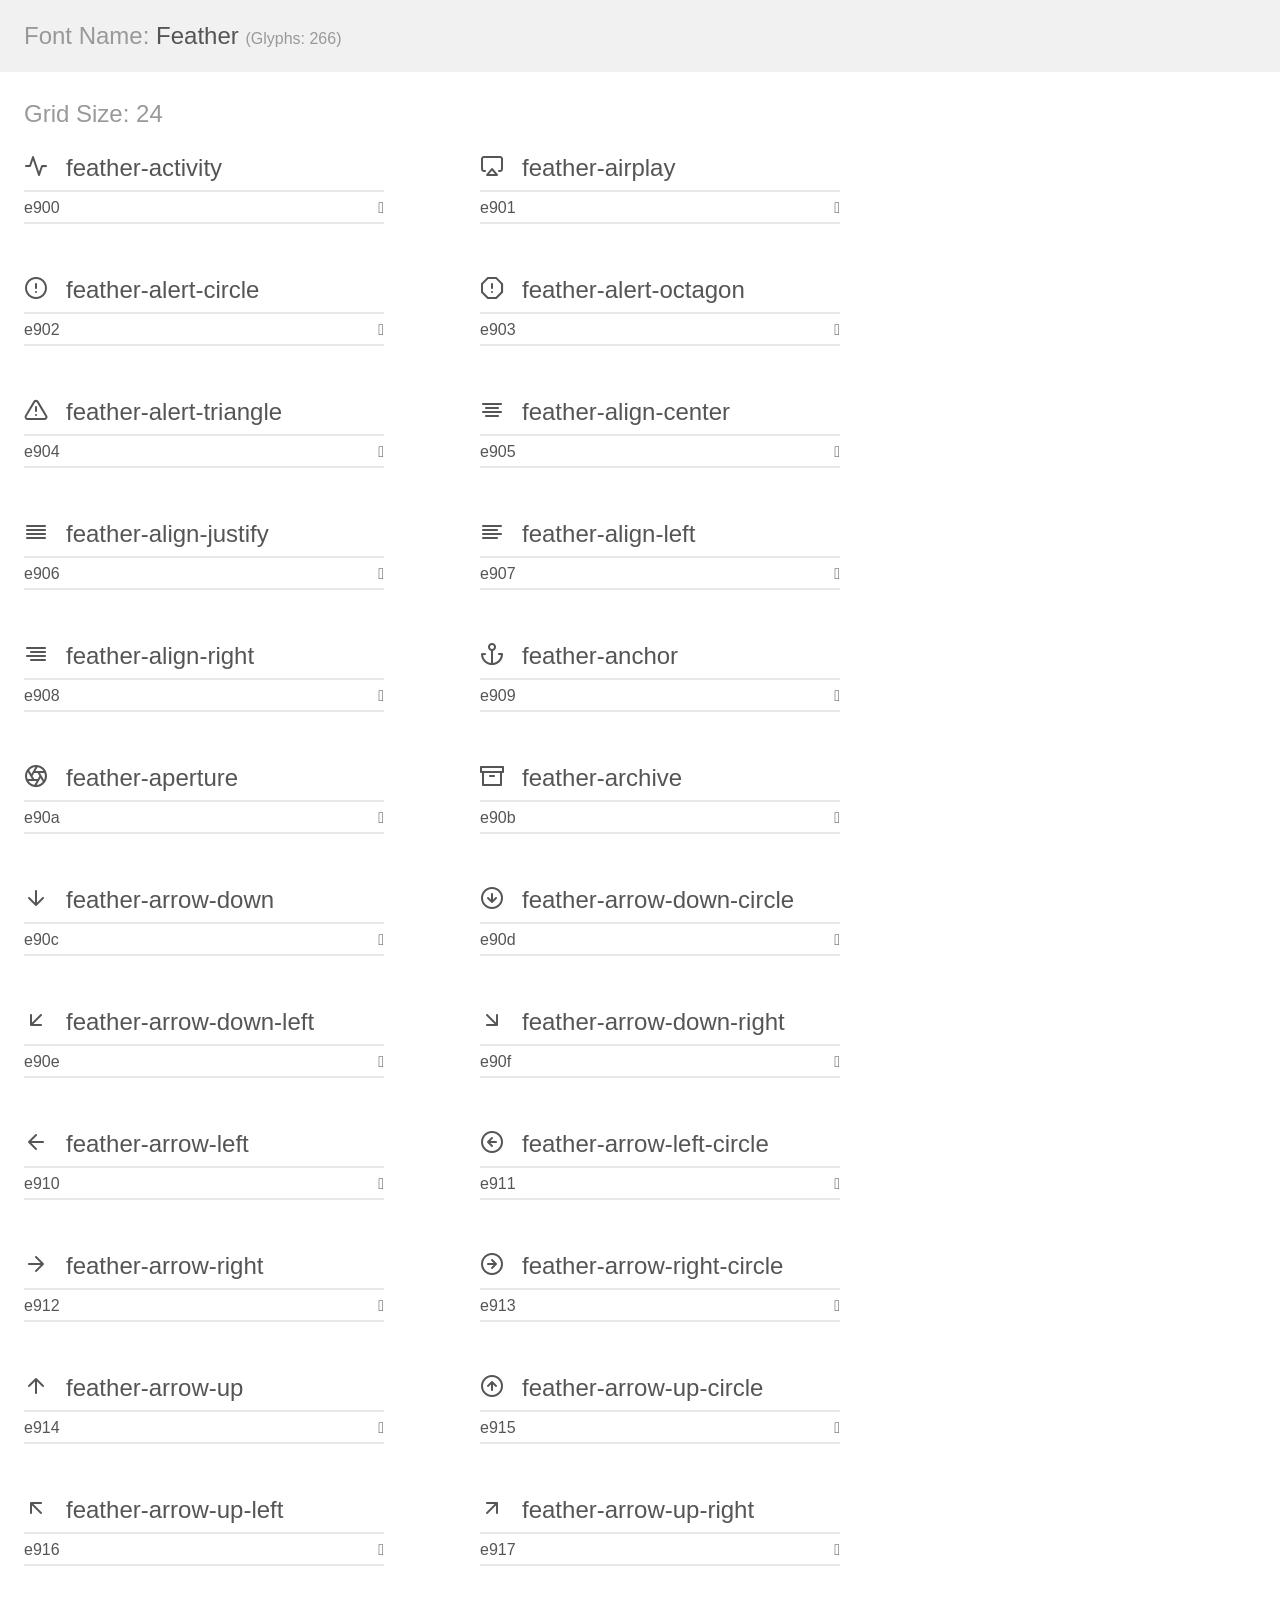
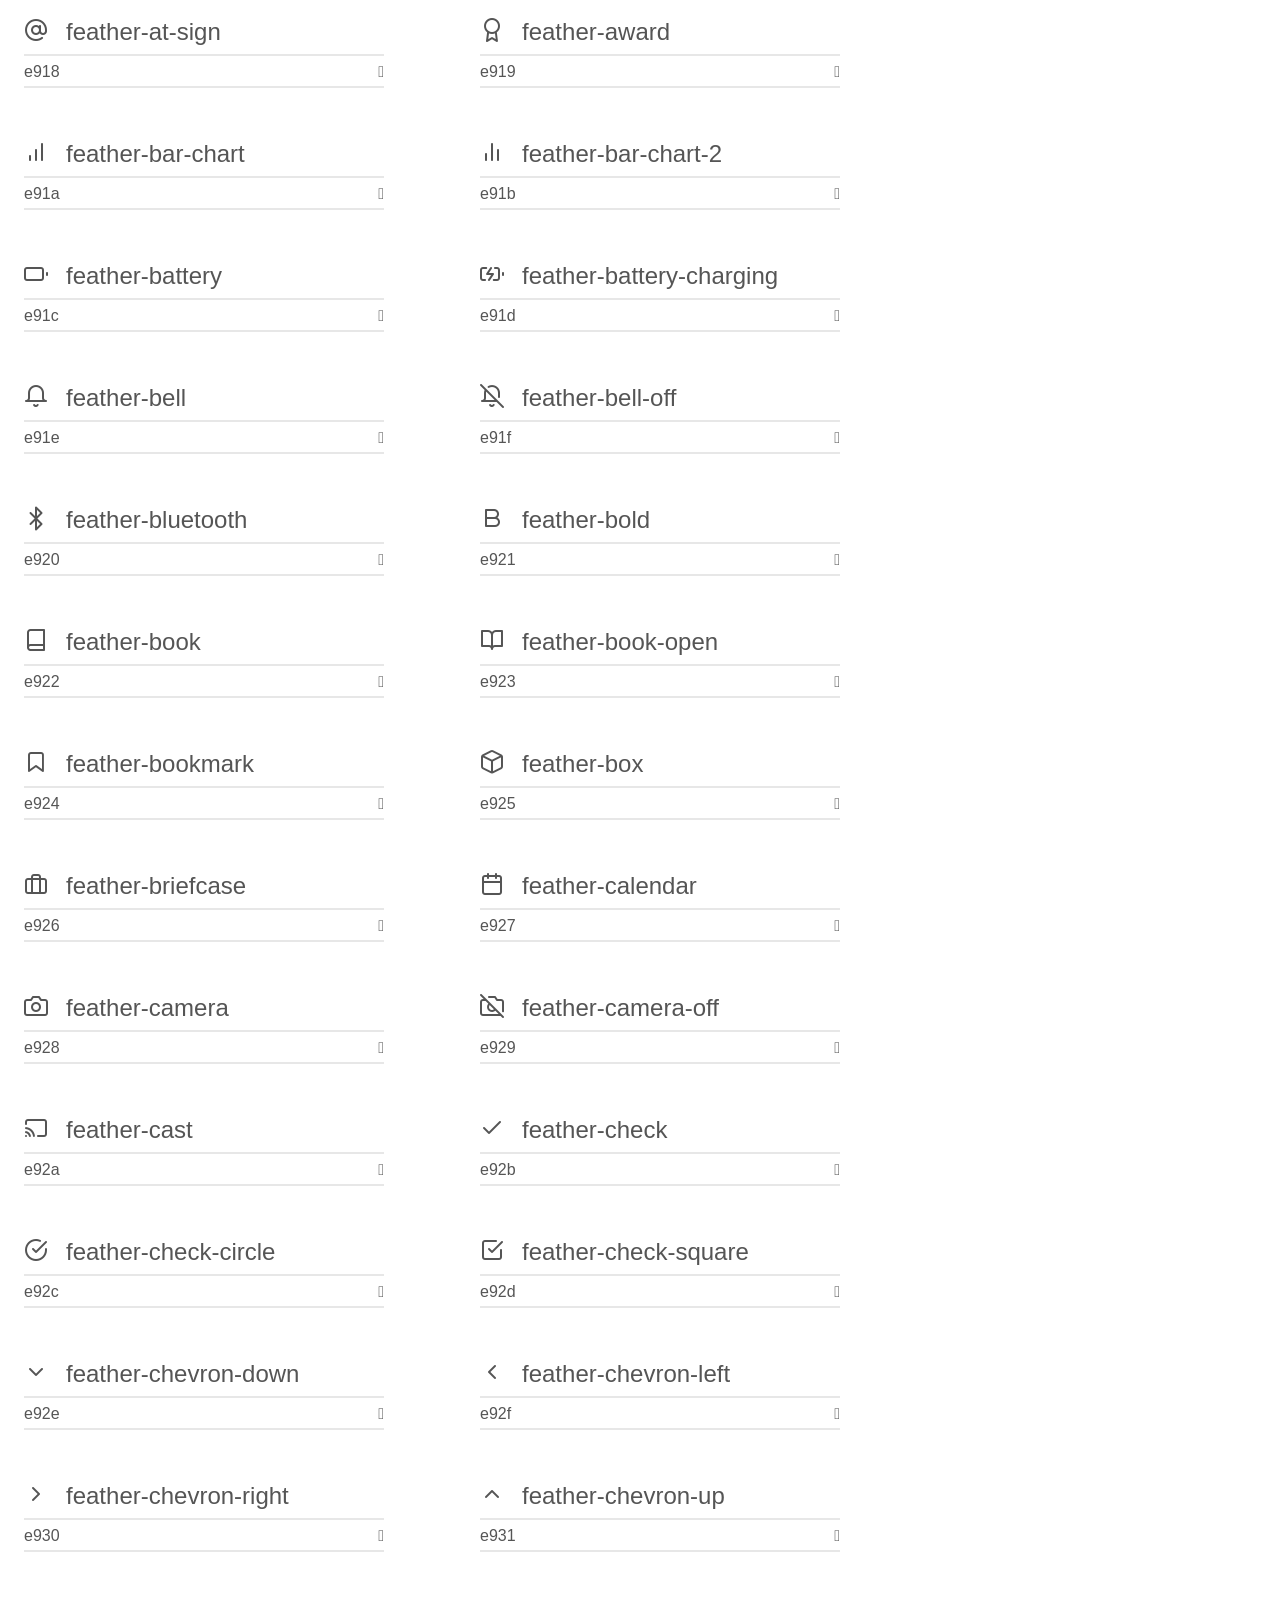
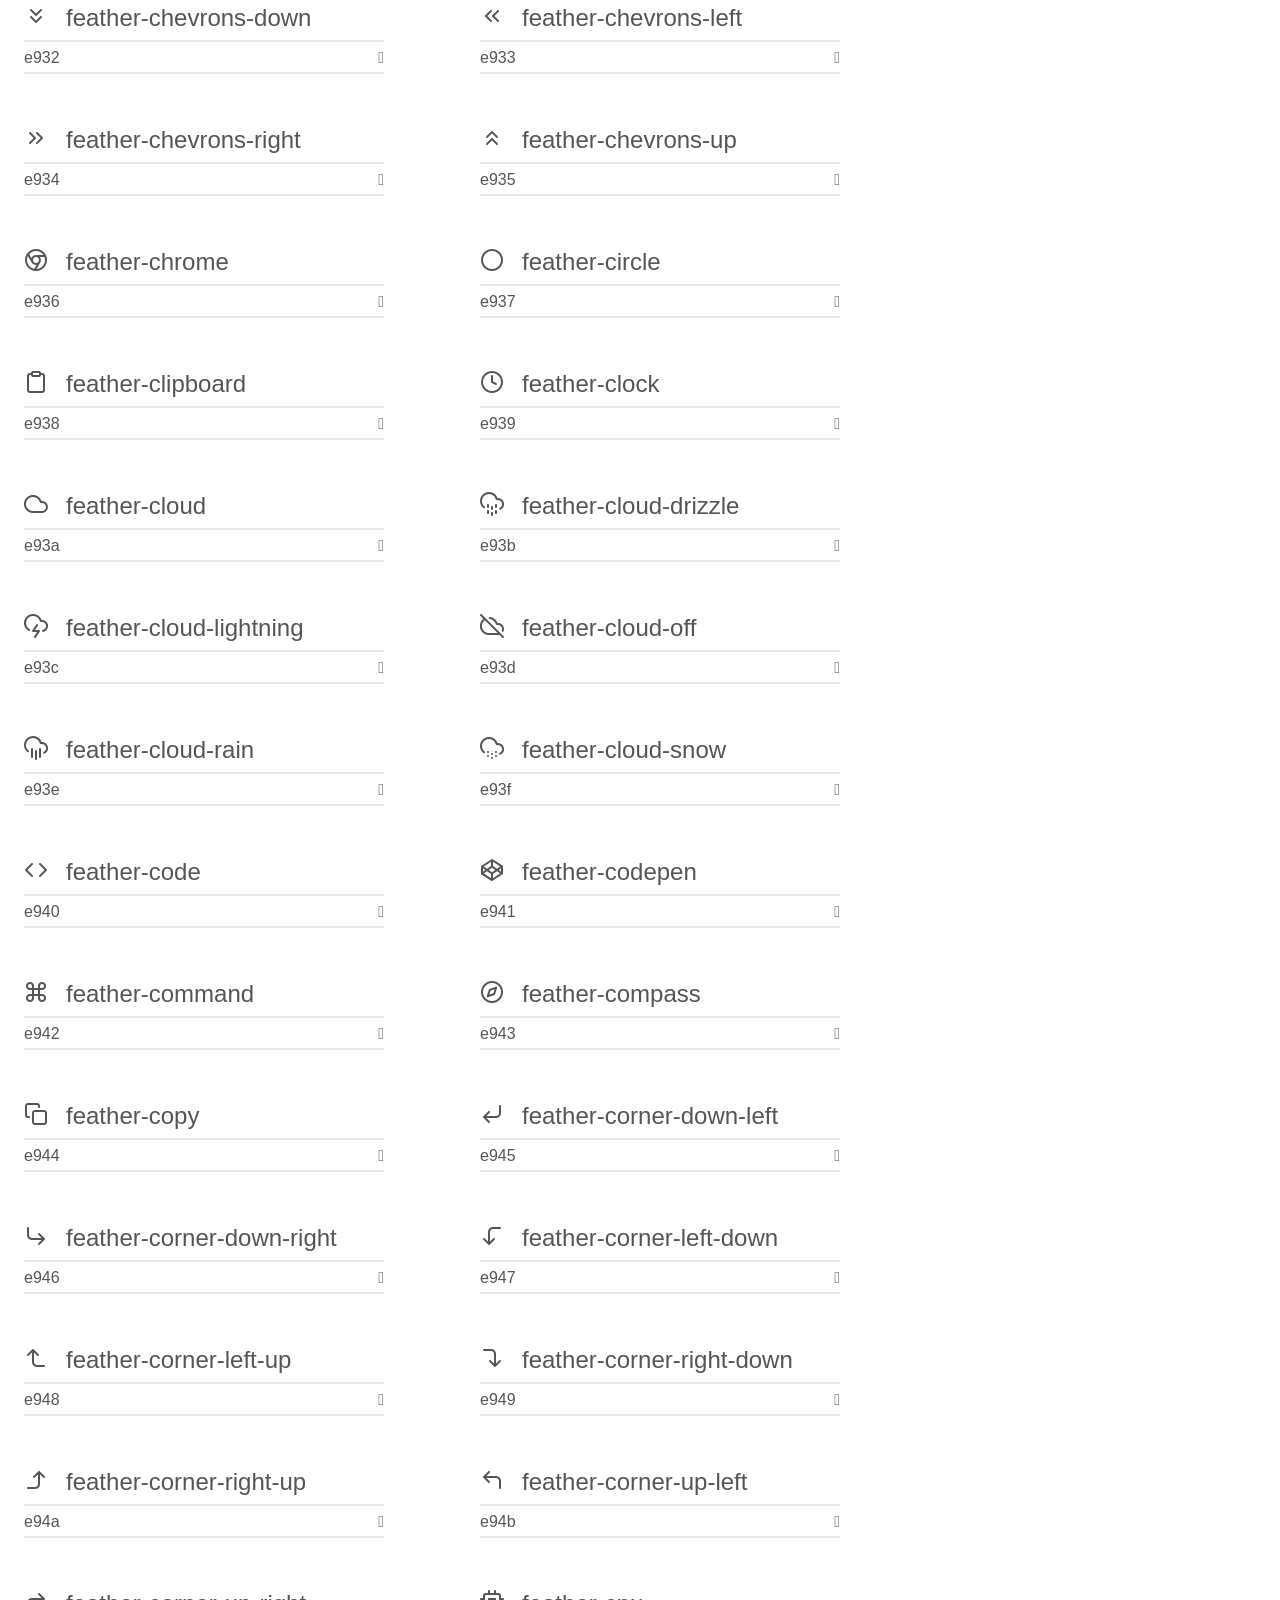
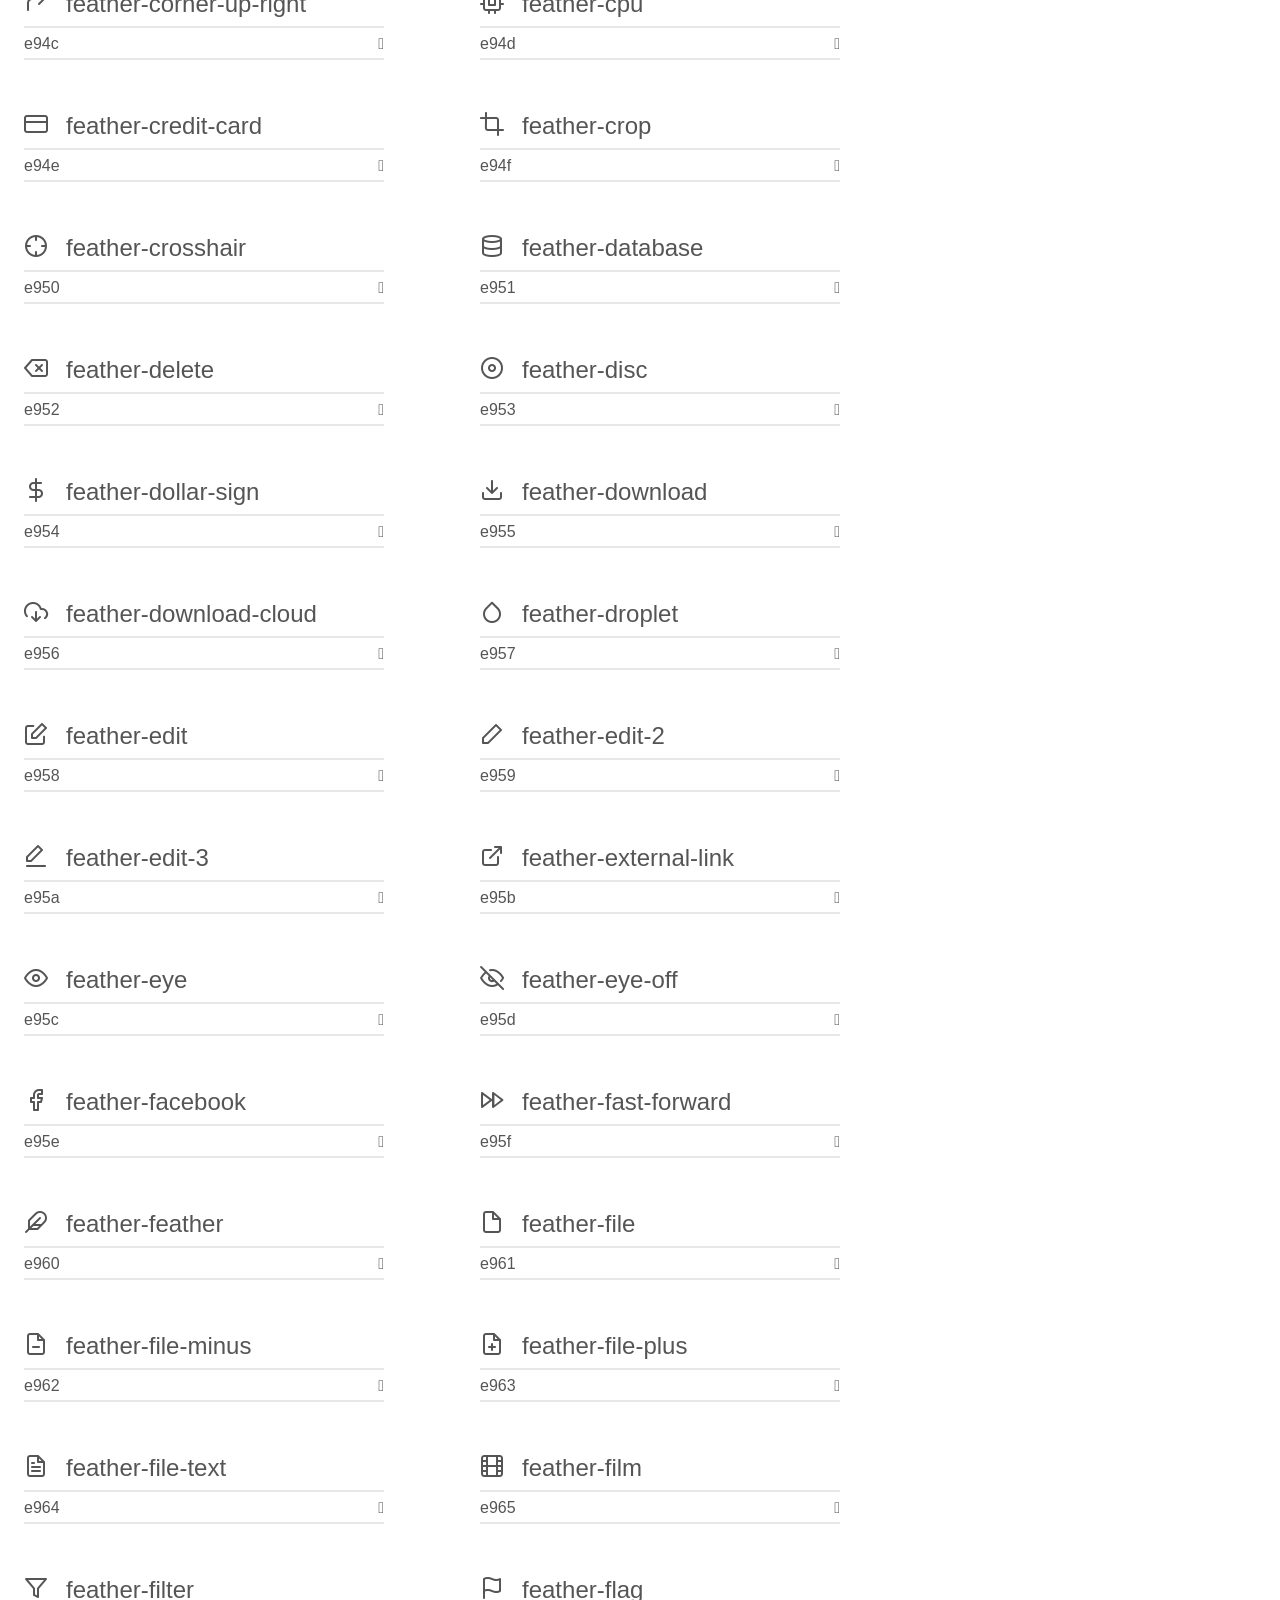
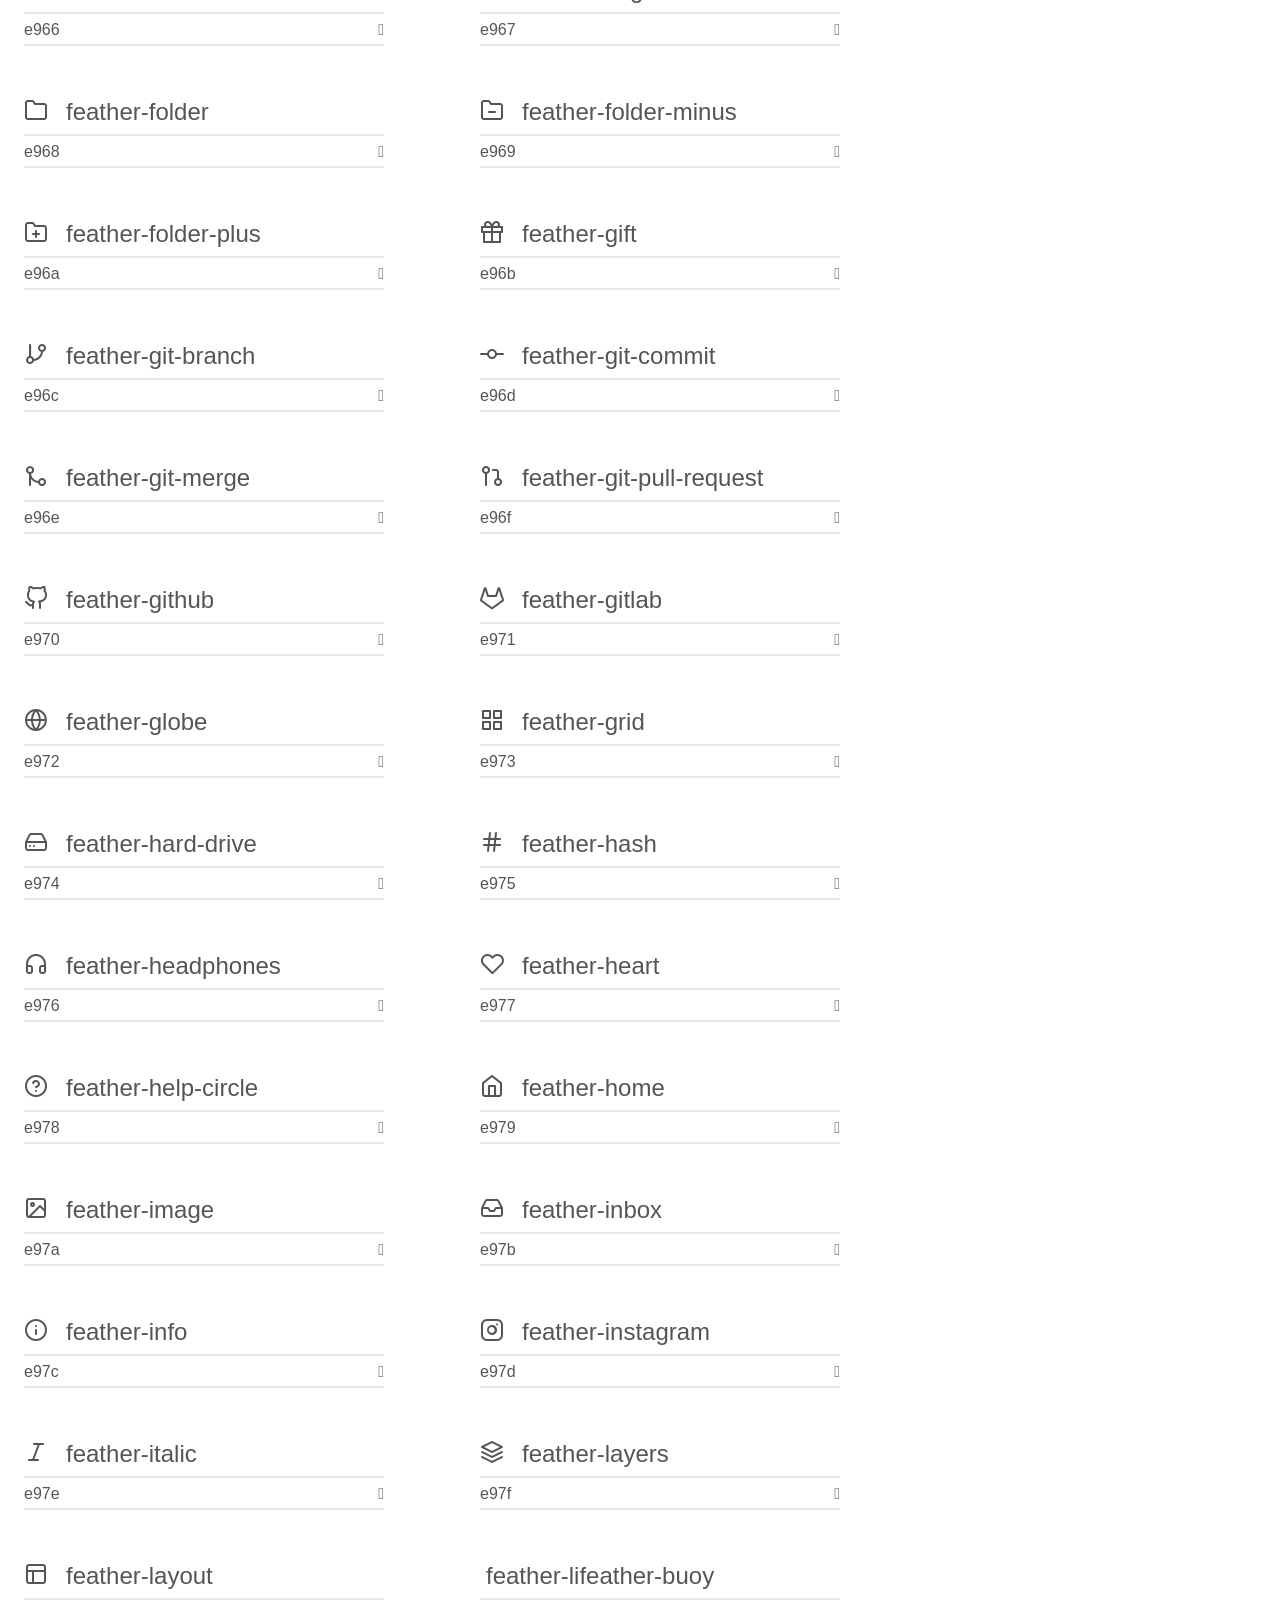
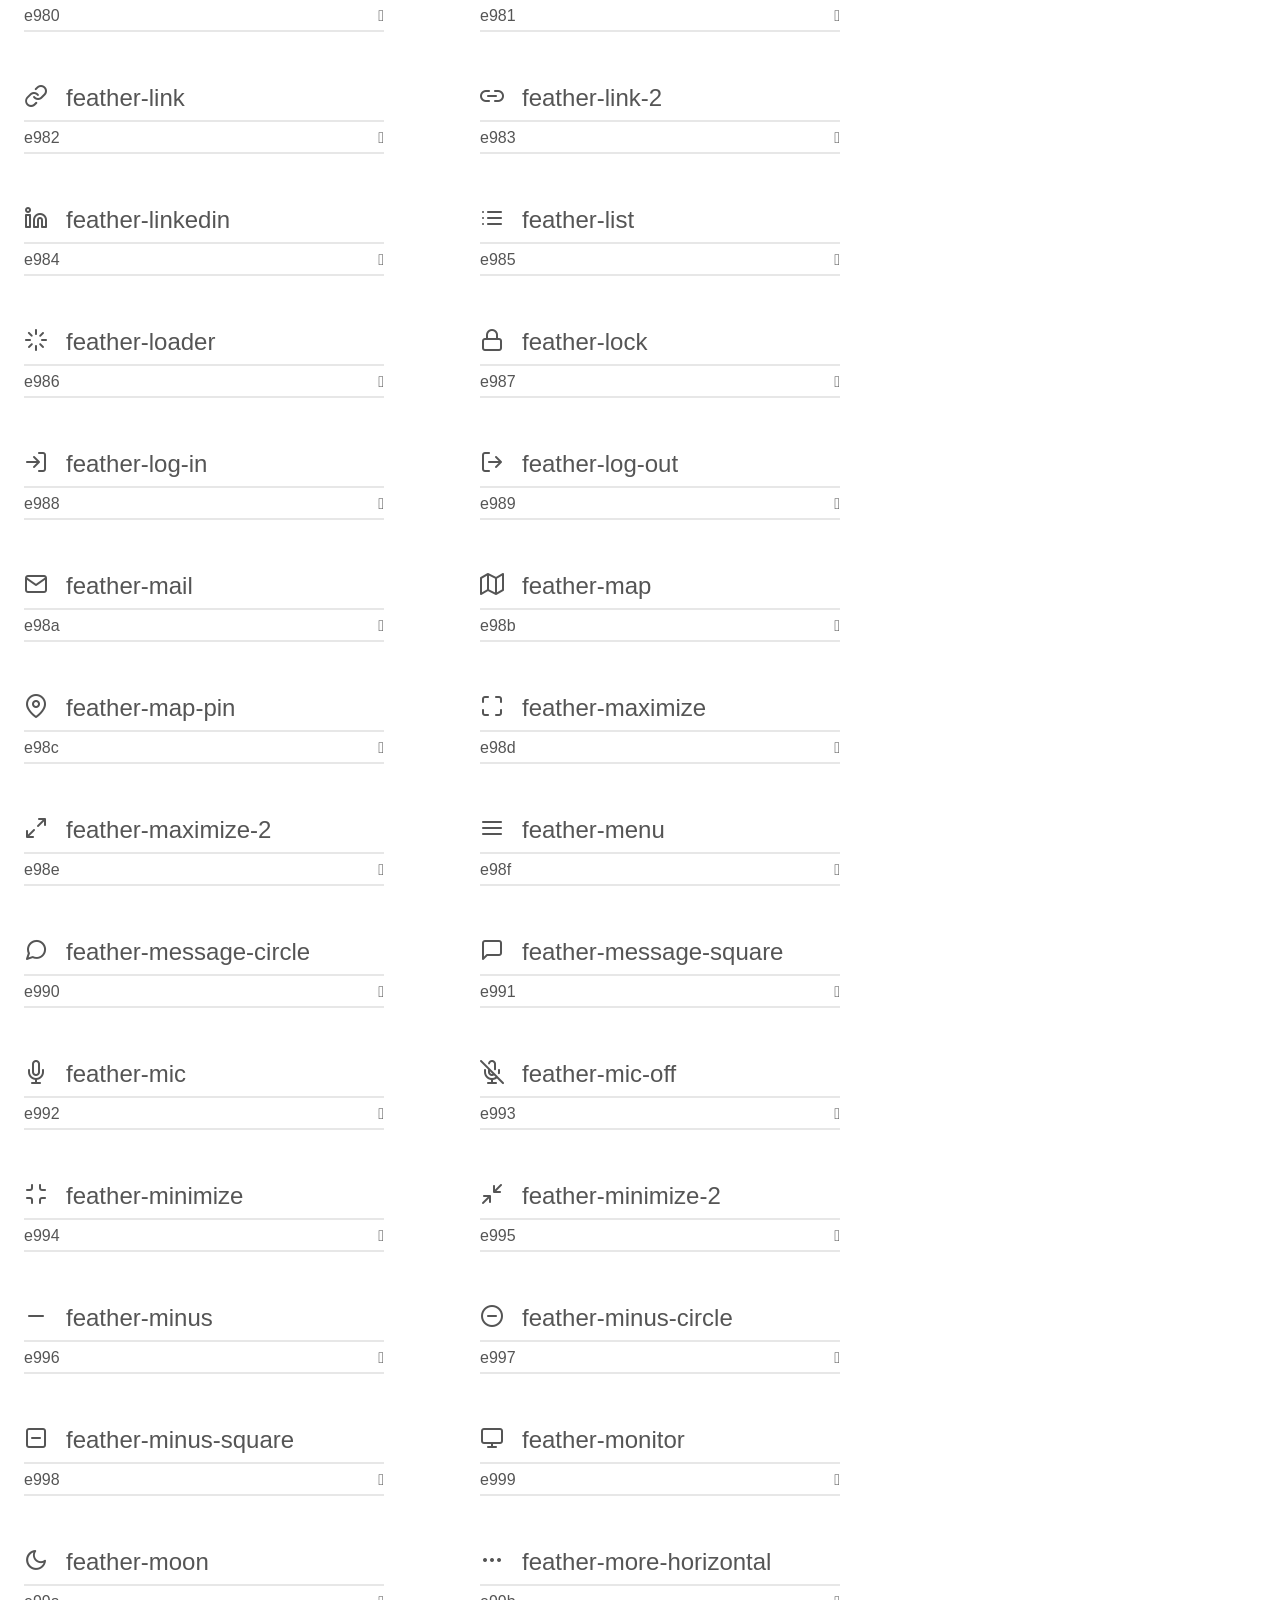
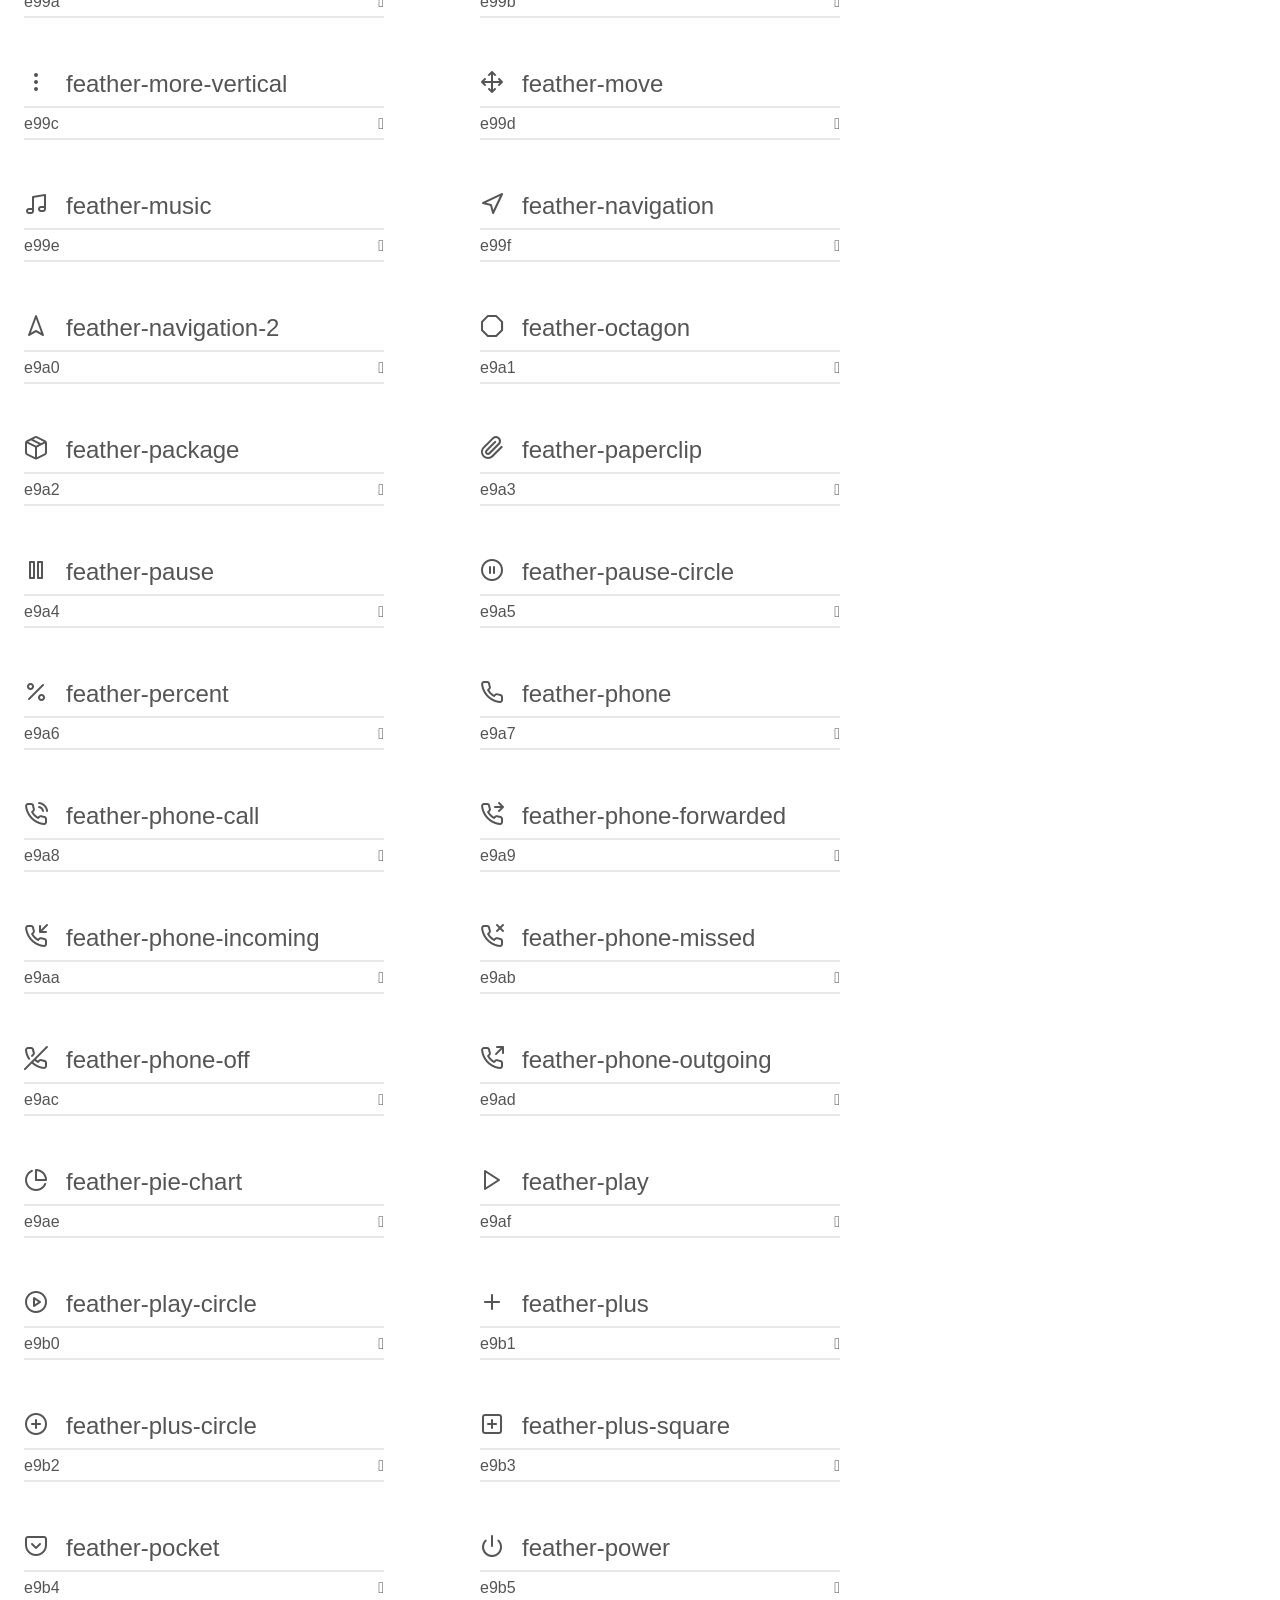
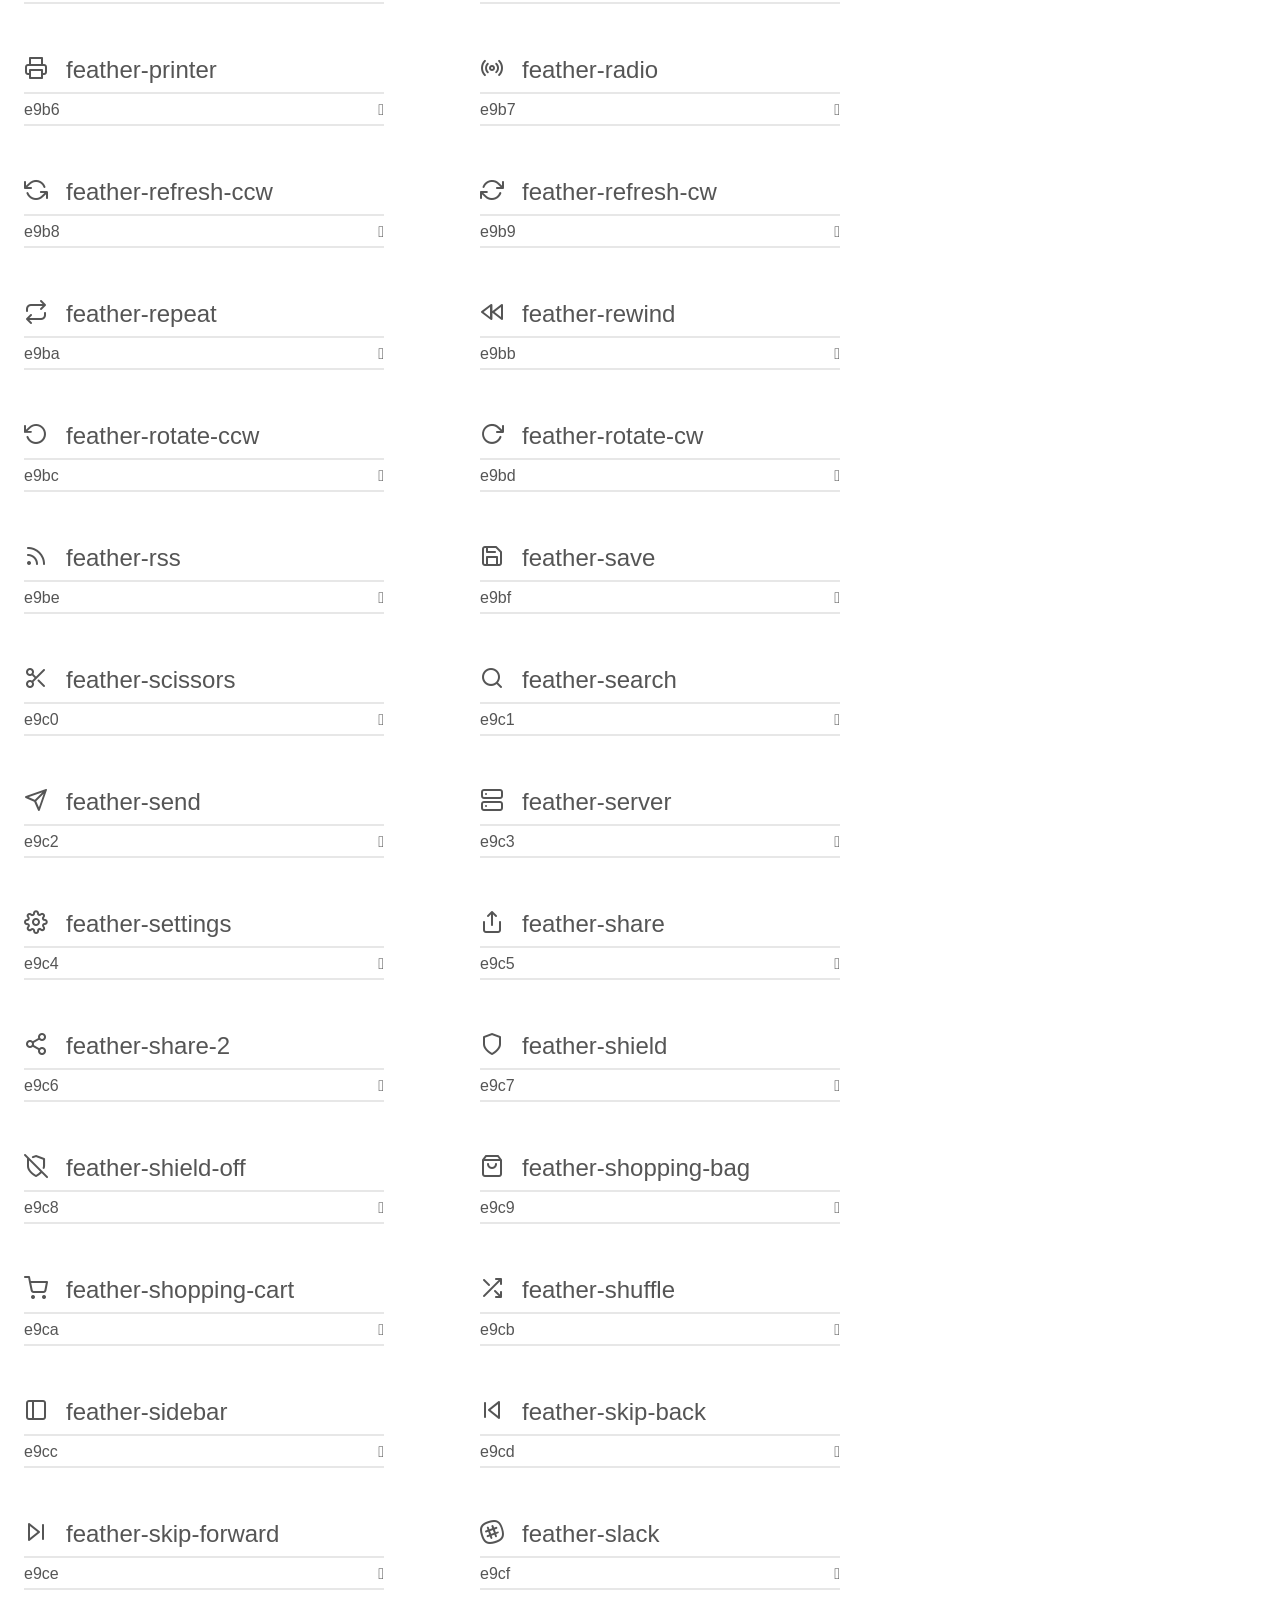
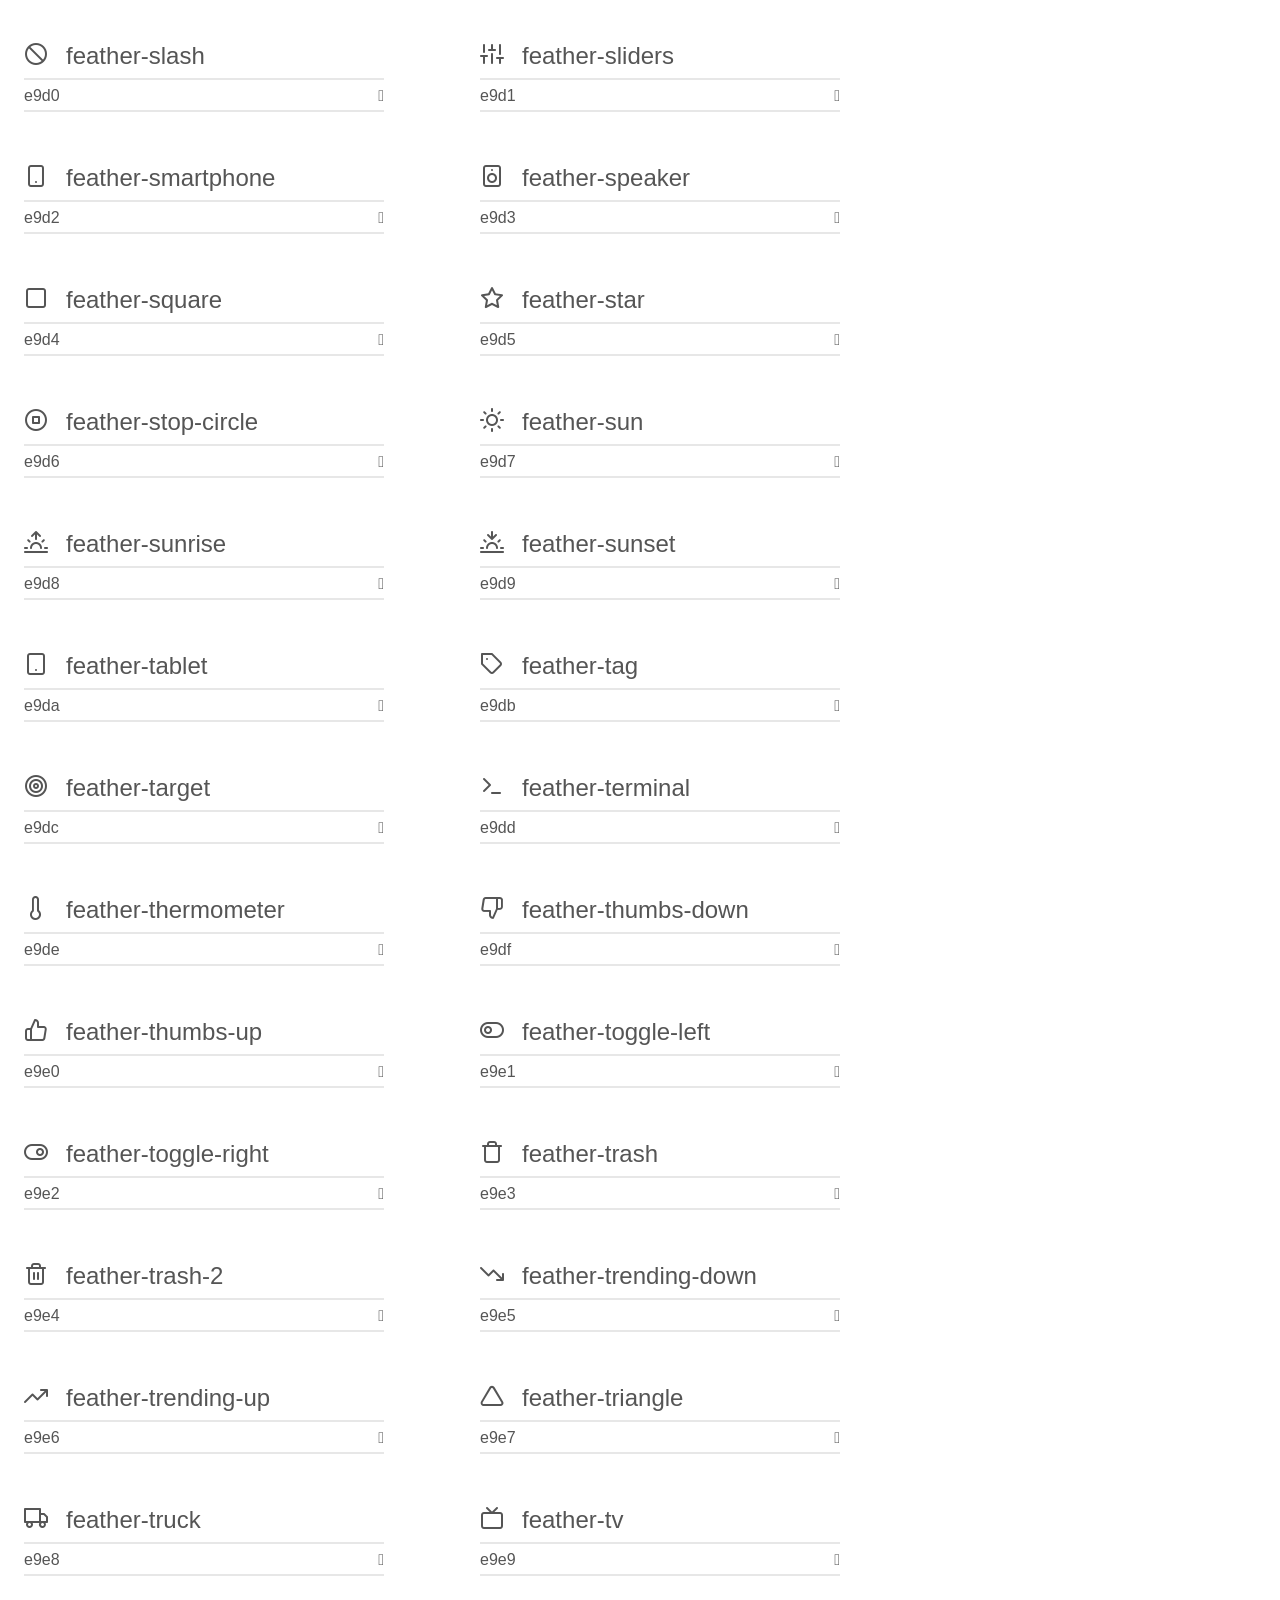
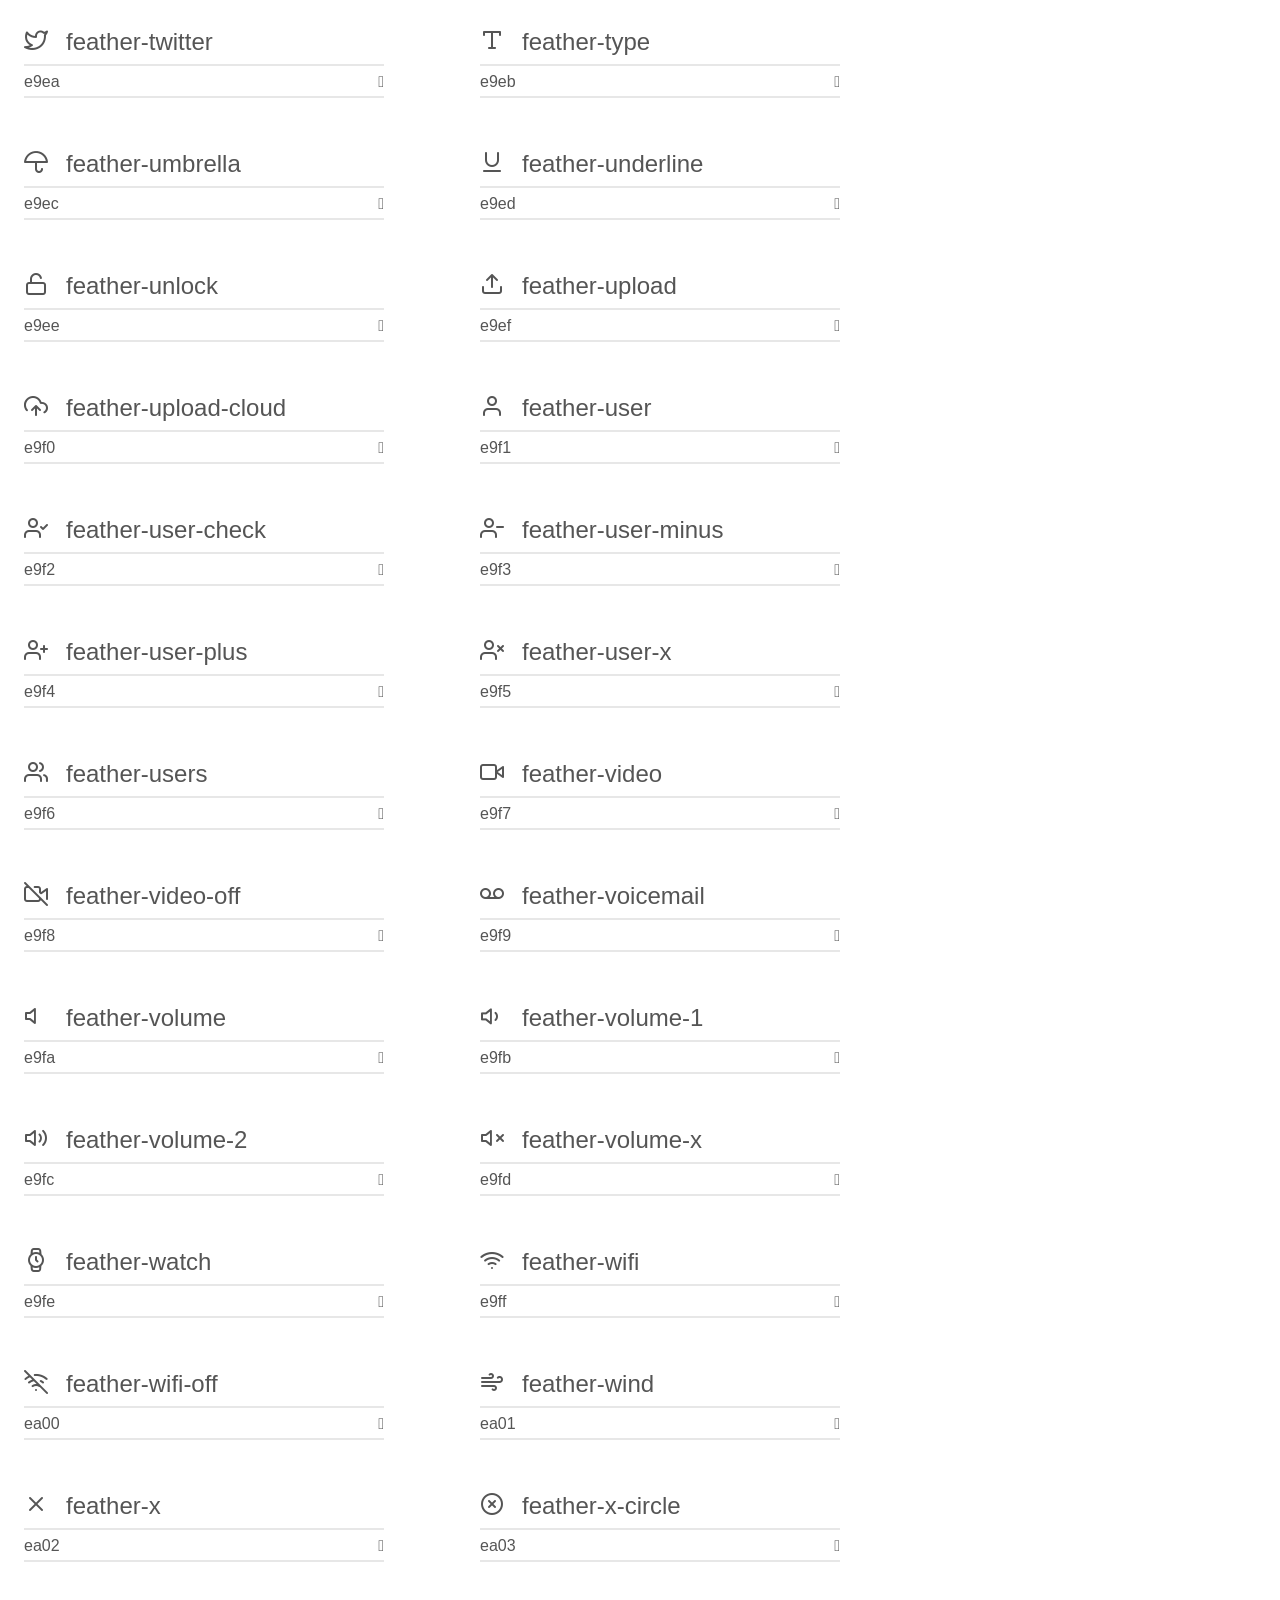
<file: vendor/feather-icons-web/index.html>
<!doctype html>
<html>
<head>
    <meta charset="utf-8">
    <title>IcoMoon Demo</title>
    <meta name="description" content="An Icon Font Generated By IcoMoon.io">
    <meta name="viewport" content="width=device-width, initial-scale=1">
    <link rel="stylesheet" href="demo.css">
    <link rel="stylesheet" href="feather.css"></head>
<body>
    <div class="bgc1 clearfix">
        <h1 class="mhmm mvm"><span class="fgc1">Font Name:</span> Feather <small class="fgc1">(Glyphs:&nbsp;266)</small></h1>
    </div>
    <div class="clearfix mhl ptl">
        <h1 class="mvm mtn fgc1">Grid Size: 24</h1>
        <div class="glyph fs1">
            <div class="clearfix bshadow0 pbs">
                <span class="feather-activity">

                </span>
                <span class="mls"> feather-activity</span>
            </div>
            <fieldset class="fs0 size1of1 clearfix hidden-false">
                <input type="text" readonly value="e900" class="unit size1of2" />
                <input type="text" maxlength="1" readonly value="&#xe900;" class="unitRight size1of2 talign-right" />
            </fieldset>
            <div class="fs0 bshadow0 clearfix hidden-true">
                <span class="unit pvs fgc1">liga: </span>
                <input type="text" readonly value="" class="liga unitRight" />
            </div>
        </div>
        <div class="glyph fs1">
            <div class="clearfix bshadow0 pbs">
                <span class="feather-airplay">

                </span>
                <span class="mls"> feather-airplay</span>
            </div>
            <fieldset class="fs0 size1of1 clearfix hidden-false">
                <input type="text" readonly value="e901" class="unit size1of2" />
                <input type="text" maxlength="1" readonly value="&#xe901;" class="unitRight size1of2 talign-right" />
            </fieldset>
            <div class="fs0 bshadow0 clearfix hidden-true">
                <span class="unit pvs fgc1">liga: </span>
                <input type="text" readonly value="" class="liga unitRight" />
            </div>
        </div>
        <div class="glyph fs1">
            <div class="clearfix bshadow0 pbs">
                <span class="feather-alert-circle">

                </span>
                <span class="mls"> feather-alert-circle</span>
            </div>
            <fieldset class="fs0 size1of1 clearfix hidden-false">
                <input type="text" readonly value="e902" class="unit size1of2" />
                <input type="text" maxlength="1" readonly value="&#xe902;" class="unitRight size1of2 talign-right" />
            </fieldset>
            <div class="fs0 bshadow0 clearfix hidden-true">
                <span class="unit pvs fgc1">liga: </span>
                <input type="text" readonly value="" class="liga unitRight" />
            </div>
        </div>
        <div class="glyph fs1">
            <div class="clearfix bshadow0 pbs">
                <span class="feather-alert-octagon">

                </span>
                <span class="mls"> feather-alert-octagon</span>
            </div>
            <fieldset class="fs0 size1of1 clearfix hidden-false">
                <input type="text" readonly value="e903" class="unit size1of2" />
                <input type="text" maxlength="1" readonly value="&#xe903;" class="unitRight size1of2 talign-right" />
            </fieldset>
            <div class="fs0 bshadow0 clearfix hidden-true">
                <span class="unit pvs fgc1">liga: </span>
                <input type="text" readonly value="" class="liga unitRight" />
            </div>
        </div>
        <div class="glyph fs1">
            <div class="clearfix bshadow0 pbs">
                <span class="feather-alert-triangle">

                </span>
                <span class="mls"> feather-alert-triangle</span>
            </div>
            <fieldset class="fs0 size1of1 clearfix hidden-false">
                <input type="text" readonly value="e904" class="unit size1of2" />
                <input type="text" maxlength="1" readonly value="&#xe904;" class="unitRight size1of2 talign-right" />
            </fieldset>
            <div class="fs0 bshadow0 clearfix hidden-true">
                <span class="unit pvs fgc1">liga: </span>
                <input type="text" readonly value="" class="liga unitRight" />
            </div>
        </div>
        <div class="glyph fs1">
            <div class="clearfix bshadow0 pbs">
                <span class="feather-align-center">

                </span>
                <span class="mls"> feather-align-center</span>
            </div>
            <fieldset class="fs0 size1of1 clearfix hidden-false">
                <input type="text" readonly value="e905" class="unit size1of2" />
                <input type="text" maxlength="1" readonly value="&#xe905;" class="unitRight size1of2 talign-right" />
            </fieldset>
            <div class="fs0 bshadow0 clearfix hidden-true">
                <span class="unit pvs fgc1">liga: </span>
                <input type="text" readonly value="" class="liga unitRight" />
            </div>
        </div>
        <div class="glyph fs1">
            <div class="clearfix bshadow0 pbs">
                <span class="feather-align-justify">

                </span>
                <span class="mls"> feather-align-justify</span>
            </div>
            <fieldset class="fs0 size1of1 clearfix hidden-false">
                <input type="text" readonly value="e906" class="unit size1of2" />
                <input type="text" maxlength="1" readonly value="&#xe906;" class="unitRight size1of2 talign-right" />
            </fieldset>
            <div class="fs0 bshadow0 clearfix hidden-true">
                <span class="unit pvs fgc1">liga: </span>
                <input type="text" readonly value="" class="liga unitRight" />
            </div>
        </div>
        <div class="glyph fs1">
            <div class="clearfix bshadow0 pbs">
                <span class="feather-align-left">

                </span>
                <span class="mls"> feather-align-left</span>
            </div>
            <fieldset class="fs0 size1of1 clearfix hidden-false">
                <input type="text" readonly value="e907" class="unit size1of2" />
                <input type="text" maxlength="1" readonly value="&#xe907;" class="unitRight size1of2 talign-right" />
            </fieldset>
            <div class="fs0 bshadow0 clearfix hidden-true">
                <span class="unit pvs fgc1">liga: </span>
                <input type="text" readonly value="" class="liga unitRight" />
            </div>
        </div>
        <div class="glyph fs1">
            <div class="clearfix bshadow0 pbs">
                <span class="feather-align-right">

                </span>
                <span class="mls"> feather-align-right</span>
            </div>
            <fieldset class="fs0 size1of1 clearfix hidden-false">
                <input type="text" readonly value="e908" class="unit size1of2" />
                <input type="text" maxlength="1" readonly value="&#xe908;" class="unitRight size1of2 talign-right" />
            </fieldset>
            <div class="fs0 bshadow0 clearfix hidden-true">
                <span class="unit pvs fgc1">liga: </span>
                <input type="text" readonly value="" class="liga unitRight" />
            </div>
        </div>
        <div class="glyph fs1">
            <div class="clearfix bshadow0 pbs">
                <span class="feather-anchor">

                </span>
                <span class="mls"> feather-anchor</span>
            </div>
            <fieldset class="fs0 size1of1 clearfix hidden-false">
                <input type="text" readonly value="e909" class="unit size1of2" />
                <input type="text" maxlength="1" readonly value="&#xe909;" class="unitRight size1of2 talign-right" />
            </fieldset>
            <div class="fs0 bshadow0 clearfix hidden-true">
                <span class="unit pvs fgc1">liga: </span>
                <input type="text" readonly value="" class="liga unitRight" />
            </div>
        </div>
        <div class="glyph fs1">
            <div class="clearfix bshadow0 pbs">
                <span class="feather-aperture">

                </span>
                <span class="mls"> feather-aperture</span>
            </div>
            <fieldset class="fs0 size1of1 clearfix hidden-false">
                <input type="text" readonly value="e90a" class="unit size1of2" />
                <input type="text" maxlength="1" readonly value="&#xe90a;" class="unitRight size1of2 talign-right" />
            </fieldset>
            <div class="fs0 bshadow0 clearfix hidden-true">
                <span class="unit pvs fgc1">liga: </span>
                <input type="text" readonly value="" class="liga unitRight" />
            </div>
        </div>
        <div class="glyph fs1">
            <div class="clearfix bshadow0 pbs">
                <span class="feather-archive">

                </span>
                <span class="mls"> feather-archive</span>
            </div>
            <fieldset class="fs0 size1of1 clearfix hidden-false">
                <input type="text" readonly value="e90b" class="unit size1of2" />
                <input type="text" maxlength="1" readonly value="&#xe90b;" class="unitRight size1of2 talign-right" />
            </fieldset>
            <div class="fs0 bshadow0 clearfix hidden-true">
                <span class="unit pvs fgc1">liga: </span>
                <input type="text" readonly value="" class="liga unitRight" />
            </div>
        </div>
        <div class="glyph fs1">
            <div class="clearfix bshadow0 pbs">
                <span class="feather-arrow-down">

                </span>
                <span class="mls"> feather-arrow-down</span>
            </div>
            <fieldset class="fs0 size1of1 clearfix hidden-false">
                <input type="text" readonly value="e90c" class="unit size1of2" />
                <input type="text" maxlength="1" readonly value="&#xe90c;" class="unitRight size1of2 talign-right" />
            </fieldset>
            <div class="fs0 bshadow0 clearfix hidden-true">
                <span class="unit pvs fgc1">liga: </span>
                <input type="text" readonly value="" class="liga unitRight" />
            </div>
        </div>
        <div class="glyph fs1">
            <div class="clearfix bshadow0 pbs">
                <span class="feather-arrow-down-circle">

                </span>
                <span class="mls"> feather-arrow-down-circle</span>
            </div>
            <fieldset class="fs0 size1of1 clearfix hidden-false">
                <input type="text" readonly value="e90d" class="unit size1of2" />
                <input type="text" maxlength="1" readonly value="&#xe90d;" class="unitRight size1of2 talign-right" />
            </fieldset>
            <div class="fs0 bshadow0 clearfix hidden-true">
                <span class="unit pvs fgc1">liga: </span>
                <input type="text" readonly value="" class="liga unitRight" />
            </div>
        </div>
        <div class="glyph fs1">
            <div class="clearfix bshadow0 pbs">
                <span class="feather-arrow-down-left">

                </span>
                <span class="mls"> feather-arrow-down-left</span>
            </div>
            <fieldset class="fs0 size1of1 clearfix hidden-false">
                <input type="text" readonly value="e90e" class="unit size1of2" />
                <input type="text" maxlength="1" readonly value="&#xe90e;" class="unitRight size1of2 talign-right" />
            </fieldset>
            <div class="fs0 bshadow0 clearfix hidden-true">
                <span class="unit pvs fgc1">liga: </span>
                <input type="text" readonly value="" class="liga unitRight" />
            </div>
        </div>
        <div class="glyph fs1">
            <div class="clearfix bshadow0 pbs">
                <span class="feather-arrow-down-right">

                </span>
                <span class="mls"> feather-arrow-down-right</span>
            </div>
            <fieldset class="fs0 size1of1 clearfix hidden-false">
                <input type="text" readonly value="e90f" class="unit size1of2" />
                <input type="text" maxlength="1" readonly value="&#xe90f;" class="unitRight size1of2 talign-right" />
            </fieldset>
            <div class="fs0 bshadow0 clearfix hidden-true">
                <span class="unit pvs fgc1">liga: </span>
                <input type="text" readonly value="" class="liga unitRight" />
            </div>
        </div>
        <div class="glyph fs1">
            <div class="clearfix bshadow0 pbs">
                <span class="feather-arrow-left">

                </span>
                <span class="mls"> feather-arrow-left</span>
            </div>
            <fieldset class="fs0 size1of1 clearfix hidden-false">
                <input type="text" readonly value="e910" class="unit size1of2" />
                <input type="text" maxlength="1" readonly value="&#xe910;" class="unitRight size1of2 talign-right" />
            </fieldset>
            <div class="fs0 bshadow0 clearfix hidden-true">
                <span class="unit pvs fgc1">liga: </span>
                <input type="text" readonly value="" class="liga unitRight" />
            </div>
        </div>
        <div class="glyph fs1">
            <div class="clearfix bshadow0 pbs">
                <span class="feather-arrow-left-circle">

                </span>
                <span class="mls"> feather-arrow-left-circle</span>
            </div>
            <fieldset class="fs0 size1of1 clearfix hidden-false">
                <input type="text" readonly value="e911" class="unit size1of2" />
                <input type="text" maxlength="1" readonly value="&#xe911;" class="unitRight size1of2 talign-right" />
            </fieldset>
            <div class="fs0 bshadow0 clearfix hidden-true">
                <span class="unit pvs fgc1">liga: </span>
                <input type="text" readonly value="" class="liga unitRight" />
            </div>
        </div>
        <div class="glyph fs1">
            <div class="clearfix bshadow0 pbs">
                <span class="feather-arrow-right">

                </span>
                <span class="mls"> feather-arrow-right</span>
            </div>
            <fieldset class="fs0 size1of1 clearfix hidden-false">
                <input type="text" readonly value="e912" class="unit size1of2" />
                <input type="text" maxlength="1" readonly value="&#xe912;" class="unitRight size1of2 talign-right" />
            </fieldset>
            <div class="fs0 bshadow0 clearfix hidden-true">
                <span class="unit pvs fgc1">liga: </span>
                <input type="text" readonly value="" class="liga unitRight" />
            </div>
        </div>
        <div class="glyph fs1">
            <div class="clearfix bshadow0 pbs">
                <span class="feather-arrow-right-circle">

                </span>
                <span class="mls"> feather-arrow-right-circle</span>
            </div>
            <fieldset class="fs0 size1of1 clearfix hidden-false">
                <input type="text" readonly value="e913" class="unit size1of2" />
                <input type="text" maxlength="1" readonly value="&#xe913;" class="unitRight size1of2 talign-right" />
            </fieldset>
            <div class="fs0 bshadow0 clearfix hidden-true">
                <span class="unit pvs fgc1">liga: </span>
                <input type="text" readonly value="" class="liga unitRight" />
            </div>
        </div>
        <div class="glyph fs1">
            <div class="clearfix bshadow0 pbs">
                <span class="feather-arrow-up">

                </span>
                <span class="mls"> feather-arrow-up</span>
            </div>
            <fieldset class="fs0 size1of1 clearfix hidden-false">
                <input type="text" readonly value="e914" class="unit size1of2" />
                <input type="text" maxlength="1" readonly value="&#xe914;" class="unitRight size1of2 talign-right" />
            </fieldset>
            <div class="fs0 bshadow0 clearfix hidden-true">
                <span class="unit pvs fgc1">liga: </span>
                <input type="text" readonly value="" class="liga unitRight" />
            </div>
        </div>
        <div class="glyph fs1">
            <div class="clearfix bshadow0 pbs">
                <span class="feather-arrow-up-circle">

                </span>
                <span class="mls"> feather-arrow-up-circle</span>
            </div>
            <fieldset class="fs0 size1of1 clearfix hidden-false">
                <input type="text" readonly value="e915" class="unit size1of2" />
                <input type="text" maxlength="1" readonly value="&#xe915;" class="unitRight size1of2 talign-right" />
            </fieldset>
            <div class="fs0 bshadow0 clearfix hidden-true">
                <span class="unit pvs fgc1">liga: </span>
                <input type="text" readonly value="" class="liga unitRight" />
            </div>
        </div>
        <div class="glyph fs1">
            <div class="clearfix bshadow0 pbs">
                <span class="feather-arrow-up-left">

                </span>
                <span class="mls"> feather-arrow-up-left</span>
            </div>
            <fieldset class="fs0 size1of1 clearfix hidden-false">
                <input type="text" readonly value="e916" class="unit size1of2" />
                <input type="text" maxlength="1" readonly value="&#xe916;" class="unitRight size1of2 talign-right" />
            </fieldset>
            <div class="fs0 bshadow0 clearfix hidden-true">
                <span class="unit pvs fgc1">liga: </span>
                <input type="text" readonly value="" class="liga unitRight" />
            </div>
        </div>
        <div class="glyph fs1">
            <div class="clearfix bshadow0 pbs">
                <span class="feather-arrow-up-right">

                </span>
                <span class="mls"> feather-arrow-up-right</span>
            </div>
            <fieldset class="fs0 size1of1 clearfix hidden-false">
                <input type="text" readonly value="e917" class="unit size1of2" />
                <input type="text" maxlength="1" readonly value="&#xe917;" class="unitRight size1of2 talign-right" />
            </fieldset>
            <div class="fs0 bshadow0 clearfix hidden-true">
                <span class="unit pvs fgc1">liga: </span>
                <input type="text" readonly value="" class="liga unitRight" />
            </div>
        </div>
        <div class="glyph fs1">
            <div class="clearfix bshadow0 pbs">
                <span class="feather-at-sign">

                </span>
                <span class="mls"> feather-at-sign</span>
            </div>
            <fieldset class="fs0 size1of1 clearfix hidden-false">
                <input type="text" readonly value="e918" class="unit size1of2" />
                <input type="text" maxlength="1" readonly value="&#xe918;" class="unitRight size1of2 talign-right" />
            </fieldset>
            <div class="fs0 bshadow0 clearfix hidden-true">
                <span class="unit pvs fgc1">liga: </span>
                <input type="text" readonly value="" class="liga unitRight" />
            </div>
        </div>
        <div class="glyph fs1">
            <div class="clearfix bshadow0 pbs">
                <span class="feather-award">

                </span>
                <span class="mls"> feather-award</span>
            </div>
            <fieldset class="fs0 size1of1 clearfix hidden-false">
                <input type="text" readonly value="e919" class="unit size1of2" />
                <input type="text" maxlength="1" readonly value="&#xe919;" class="unitRight size1of2 talign-right" />
            </fieldset>
            <div class="fs0 bshadow0 clearfix hidden-true">
                <span class="unit pvs fgc1">liga: </span>
                <input type="text" readonly value="" class="liga unitRight" />
            </div>
        </div>
        <div class="glyph fs1">
            <div class="clearfix bshadow0 pbs">
                <span class="feather-bar-chart">

                </span>
                <span class="mls"> feather-bar-chart</span>
            </div>
            <fieldset class="fs0 size1of1 clearfix hidden-false">
                <input type="text" readonly value="e91a" class="unit size1of2" />
                <input type="text" maxlength="1" readonly value="&#xe91a;" class="unitRight size1of2 talign-right" />
            </fieldset>
            <div class="fs0 bshadow0 clearfix hidden-true">
                <span class="unit pvs fgc1">liga: </span>
                <input type="text" readonly value="" class="liga unitRight" />
            </div>
        </div>
        <div class="glyph fs1">
            <div class="clearfix bshadow0 pbs">
                <span class="feather-bar-chart-2">

                </span>
                <span class="mls"> feather-bar-chart-2</span>
            </div>
            <fieldset class="fs0 size1of1 clearfix hidden-false">
                <input type="text" readonly value="e91b" class="unit size1of2" />
                <input type="text" maxlength="1" readonly value="&#xe91b;" class="unitRight size1of2 talign-right" />
            </fieldset>
            <div class="fs0 bshadow0 clearfix hidden-true">
                <span class="unit pvs fgc1">liga: </span>
                <input type="text" readonly value="" class="liga unitRight" />
            </div>
        </div>
        <div class="glyph fs1">
            <div class="clearfix bshadow0 pbs">
                <span class="feather-battery">

                </span>
                <span class="mls"> feather-battery</span>
            </div>
            <fieldset class="fs0 size1of1 clearfix hidden-false">
                <input type="text" readonly value="e91c" class="unit size1of2" />
                <input type="text" maxlength="1" readonly value="&#xe91c;" class="unitRight size1of2 talign-right" />
            </fieldset>
            <div class="fs0 bshadow0 clearfix hidden-true">
                <span class="unit pvs fgc1">liga: </span>
                <input type="text" readonly value="" class="liga unitRight" />
            </div>
        </div>
        <div class="glyph fs1">
            <div class="clearfix bshadow0 pbs">
                <span class="feather-battery-charging">

                </span>
                <span class="mls"> feather-battery-charging</span>
            </div>
            <fieldset class="fs0 size1of1 clearfix hidden-false">
                <input type="text" readonly value="e91d" class="unit size1of2" />
                <input type="text" maxlength="1" readonly value="&#xe91d;" class="unitRight size1of2 talign-right" />
            </fieldset>
            <div class="fs0 bshadow0 clearfix hidden-true">
                <span class="unit pvs fgc1">liga: </span>
                <input type="text" readonly value="" class="liga unitRight" />
            </div>
        </div>
        <div class="glyph fs1">
            <div class="clearfix bshadow0 pbs">
                <span class="feather-bell">

                </span>
                <span class="mls"> feather-bell</span>
            </div>
            <fieldset class="fs0 size1of1 clearfix hidden-false">
                <input type="text" readonly value="e91e" class="unit size1of2" />
                <input type="text" maxlength="1" readonly value="&#xe91e;" class="unitRight size1of2 talign-right" />
            </fieldset>
            <div class="fs0 bshadow0 clearfix hidden-true">
                <span class="unit pvs fgc1">liga: </span>
                <input type="text" readonly value="" class="liga unitRight" />
            </div>
        </div>
        <div class="glyph fs1">
            <div class="clearfix bshadow0 pbs">
                <span class="feather-bell-off">

                </span>
                <span class="mls"> feather-bell-off</span>
            </div>
            <fieldset class="fs0 size1of1 clearfix hidden-false">
                <input type="text" readonly value="e91f" class="unit size1of2" />
                <input type="text" maxlength="1" readonly value="&#xe91f;" class="unitRight size1of2 talign-right" />
            </fieldset>
            <div class="fs0 bshadow0 clearfix hidden-true">
                <span class="unit pvs fgc1">liga: </span>
                <input type="text" readonly value="" class="liga unitRight" />
            </div>
        </div>
        <div class="glyph fs1">
            <div class="clearfix bshadow0 pbs">
                <span class="feather-bluetooth">

                </span>
                <span class="mls"> feather-bluetooth</span>
            </div>
            <fieldset class="fs0 size1of1 clearfix hidden-false">
                <input type="text" readonly value="e920" class="unit size1of2" />
                <input type="text" maxlength="1" readonly value="&#xe920;" class="unitRight size1of2 talign-right" />
            </fieldset>
            <div class="fs0 bshadow0 clearfix hidden-true">
                <span class="unit pvs fgc1">liga: </span>
                <input type="text" readonly value="" class="liga unitRight" />
            </div>
        </div>
        <div class="glyph fs1">
            <div class="clearfix bshadow0 pbs">
                <span class="feather-bold">

                </span>
                <span class="mls"> feather-bold</span>
            </div>
            <fieldset class="fs0 size1of1 clearfix hidden-false">
                <input type="text" readonly value="e921" class="unit size1of2" />
                <input type="text" maxlength="1" readonly value="&#xe921;" class="unitRight size1of2 talign-right" />
            </fieldset>
            <div class="fs0 bshadow0 clearfix hidden-true">
                <span class="unit pvs fgc1">liga: </span>
                <input type="text" readonly value="" class="liga unitRight" />
            </div>
        </div>
        <div class="glyph fs1">
            <div class="clearfix bshadow0 pbs">
                <span class="feather-book">

                </span>
                <span class="mls"> feather-book</span>
            </div>
            <fieldset class="fs0 size1of1 clearfix hidden-false">
                <input type="text" readonly value="e922" class="unit size1of2" />
                <input type="text" maxlength="1" readonly value="&#xe922;" class="unitRight size1of2 talign-right" />
            </fieldset>
            <div class="fs0 bshadow0 clearfix hidden-true">
                <span class="unit pvs fgc1">liga: </span>
                <input type="text" readonly value="" class="liga unitRight" />
            </div>
        </div>
        <div class="glyph fs1">
            <div class="clearfix bshadow0 pbs">
                <span class="feather-book-open">

                </span>
                <span class="mls"> feather-book-open</span>
            </div>
            <fieldset class="fs0 size1of1 clearfix hidden-false">
                <input type="text" readonly value="e923" class="unit size1of2" />
                <input type="text" maxlength="1" readonly value="&#xe923;" class="unitRight size1of2 talign-right" />
            </fieldset>
            <div class="fs0 bshadow0 clearfix hidden-true">
                <span class="unit pvs fgc1">liga: </span>
                <input type="text" readonly value="" class="liga unitRight" />
            </div>
        </div>
        <div class="glyph fs1">
            <div class="clearfix bshadow0 pbs">
                <span class="feather-bookmark">

                </span>
                <span class="mls"> feather-bookmark</span>
            </div>
            <fieldset class="fs0 size1of1 clearfix hidden-false">
                <input type="text" readonly value="e924" class="unit size1of2" />
                <input type="text" maxlength="1" readonly value="&#xe924;" class="unitRight size1of2 talign-right" />
            </fieldset>
            <div class="fs0 bshadow0 clearfix hidden-true">
                <span class="unit pvs fgc1">liga: </span>
                <input type="text" readonly value="" class="liga unitRight" />
            </div>
        </div>
        <div class="glyph fs1">
            <div class="clearfix bshadow0 pbs">
                <span class="feather-box">

                </span>
                <span class="mls"> feather-box</span>
            </div>
            <fieldset class="fs0 size1of1 clearfix hidden-false">
                <input type="text" readonly value="e925" class="unit size1of2" />
                <input type="text" maxlength="1" readonly value="&#xe925;" class="unitRight size1of2 talign-right" />
            </fieldset>
            <div class="fs0 bshadow0 clearfix hidden-true">
                <span class="unit pvs fgc1">liga: </span>
                <input type="text" readonly value="" class="liga unitRight" />
            </div>
        </div>
        <div class="glyph fs1">
            <div class="clearfix bshadow0 pbs">
                <span class="feather-briefcase">

                </span>
                <span class="mls"> feather-briefcase</span>
            </div>
            <fieldset class="fs0 size1of1 clearfix hidden-false">
                <input type="text" readonly value="e926" class="unit size1of2" />
                <input type="text" maxlength="1" readonly value="&#xe926;" class="unitRight size1of2 talign-right" />
            </fieldset>
            <div class="fs0 bshadow0 clearfix hidden-true">
                <span class="unit pvs fgc1">liga: </span>
                <input type="text" readonly value="" class="liga unitRight" />
            </div>
        </div>
        <div class="glyph fs1">
            <div class="clearfix bshadow0 pbs">
                <span class="feather-calendar">

                </span>
                <span class="mls"> feather-calendar</span>
            </div>
            <fieldset class="fs0 size1of1 clearfix hidden-false">
                <input type="text" readonly value="e927" class="unit size1of2" />
                <input type="text" maxlength="1" readonly value="&#xe927;" class="unitRight size1of2 talign-right" />
            </fieldset>
            <div class="fs0 bshadow0 clearfix hidden-true">
                <span class="unit pvs fgc1">liga: </span>
                <input type="text" readonly value="" class="liga unitRight" />
            </div>
        </div>
        <div class="glyph fs1">
            <div class="clearfix bshadow0 pbs">
                <span class="feather-camera">

                </span>
                <span class="mls"> feather-camera</span>
            </div>
            <fieldset class="fs0 size1of1 clearfix hidden-false">
                <input type="text" readonly value="e928" class="unit size1of2" />
                <input type="text" maxlength="1" readonly value="&#xe928;" class="unitRight size1of2 talign-right" />
            </fieldset>
            <div class="fs0 bshadow0 clearfix hidden-true">
                <span class="unit pvs fgc1">liga: </span>
                <input type="text" readonly value="" class="liga unitRight" />
            </div>
        </div>
        <div class="glyph fs1">
            <div class="clearfix bshadow0 pbs">
                <span class="feather-camera-off">

                </span>
                <span class="mls"> feather-camera-off</span>
            </div>
            <fieldset class="fs0 size1of1 clearfix hidden-false">
                <input type="text" readonly value="e929" class="unit size1of2" />
                <input type="text" maxlength="1" readonly value="&#xe929;" class="unitRight size1of2 talign-right" />
            </fieldset>
            <div class="fs0 bshadow0 clearfix hidden-true">
                <span class="unit pvs fgc1">liga: </span>
                <input type="text" readonly value="" class="liga unitRight" />
            </div>
        </div>
        <div class="glyph fs1">
            <div class="clearfix bshadow0 pbs">
                <span class="feather-cast">

                </span>
                <span class="mls"> feather-cast</span>
            </div>
            <fieldset class="fs0 size1of1 clearfix hidden-false">
                <input type="text" readonly value="e92a" class="unit size1of2" />
                <input type="text" maxlength="1" readonly value="&#xe92a;" class="unitRight size1of2 talign-right" />
            </fieldset>
            <div class="fs0 bshadow0 clearfix hidden-true">
                <span class="unit pvs fgc1">liga: </span>
                <input type="text" readonly value="" class="liga unitRight" />
            </div>
        </div>
        <div class="glyph fs1">
            <div class="clearfix bshadow0 pbs">
                <span class="feather-check">

                </span>
                <span class="mls"> feather-check</span>
            </div>
            <fieldset class="fs0 size1of1 clearfix hidden-false">
                <input type="text" readonly value="e92b" class="unit size1of2" />
                <input type="text" maxlength="1" readonly value="&#xe92b;" class="unitRight size1of2 talign-right" />
            </fieldset>
            <div class="fs0 bshadow0 clearfix hidden-true">
                <span class="unit pvs fgc1">liga: </span>
                <input type="text" readonly value="" class="liga unitRight" />
            </div>
        </div>
        <div class="glyph fs1">
            <div class="clearfix bshadow0 pbs">
                <span class="feather-check-circle">

                </span>
                <span class="mls"> feather-check-circle</span>
            </div>
            <fieldset class="fs0 size1of1 clearfix hidden-false">
                <input type="text" readonly value="e92c" class="unit size1of2" />
                <input type="text" maxlength="1" readonly value="&#xe92c;" class="unitRight size1of2 talign-right" />
            </fieldset>
            <div class="fs0 bshadow0 clearfix hidden-true">
                <span class="unit pvs fgc1">liga: </span>
                <input type="text" readonly value="" class="liga unitRight" />
            </div>
        </div>
        <div class="glyph fs1">
            <div class="clearfix bshadow0 pbs">
                <span class="feather-check-square">

                </span>
                <span class="mls"> feather-check-square</span>
            </div>
            <fieldset class="fs0 size1of1 clearfix hidden-false">
                <input type="text" readonly value="e92d" class="unit size1of2" />
                <input type="text" maxlength="1" readonly value="&#xe92d;" class="unitRight size1of2 talign-right" />
            </fieldset>
            <div class="fs0 bshadow0 clearfix hidden-true">
                <span class="unit pvs fgc1">liga: </span>
                <input type="text" readonly value="" class="liga unitRight" />
            </div>
        </div>
        <div class="glyph fs1">
            <div class="clearfix bshadow0 pbs">
                <span class="feather-chevron-down">

                </span>
                <span class="mls"> feather-chevron-down</span>
            </div>
            <fieldset class="fs0 size1of1 clearfix hidden-false">
                <input type="text" readonly value="e92e" class="unit size1of2" />
                <input type="text" maxlength="1" readonly value="&#xe92e;" class="unitRight size1of2 talign-right" />
            </fieldset>
            <div class="fs0 bshadow0 clearfix hidden-true">
                <span class="unit pvs fgc1">liga: </span>
                <input type="text" readonly value="" class="liga unitRight" />
            </div>
        </div>
        <div class="glyph fs1">
            <div class="clearfix bshadow0 pbs">
                <span class="feather-chevron-left">

                </span>
                <span class="mls"> feather-chevron-left</span>
            </div>
            <fieldset class="fs0 size1of1 clearfix hidden-false">
                <input type="text" readonly value="e92f" class="unit size1of2" />
                <input type="text" maxlength="1" readonly value="&#xe92f;" class="unitRight size1of2 talign-right" />
            </fieldset>
            <div class="fs0 bshadow0 clearfix hidden-true">
                <span class="unit pvs fgc1">liga: </span>
                <input type="text" readonly value="" class="liga unitRight" />
            </div>
        </div>
        <div class="glyph fs1">
            <div class="clearfix bshadow0 pbs">
                <span class="feather-chevron-right">

                </span>
                <span class="mls"> feather-chevron-right</span>
            </div>
            <fieldset class="fs0 size1of1 clearfix hidden-false">
                <input type="text" readonly value="e930" class="unit size1of2" />
                <input type="text" maxlength="1" readonly value="&#xe930;" class="unitRight size1of2 talign-right" />
            </fieldset>
            <div class="fs0 bshadow0 clearfix hidden-true">
                <span class="unit pvs fgc1">liga: </span>
                <input type="text" readonly value="" class="liga unitRight" />
            </div>
        </div>
        <div class="glyph fs1">
            <div class="clearfix bshadow0 pbs">
                <span class="feather-chevron-up">

                </span>
                <span class="mls"> feather-chevron-up</span>
            </div>
            <fieldset class="fs0 size1of1 clearfix hidden-false">
                <input type="text" readonly value="e931" class="unit size1of2" />
                <input type="text" maxlength="1" readonly value="&#xe931;" class="unitRight size1of2 talign-right" />
            </fieldset>
            <div class="fs0 bshadow0 clearfix hidden-true">
                <span class="unit pvs fgc1">liga: </span>
                <input type="text" readonly value="" class="liga unitRight" />
            </div>
        </div>
        <div class="glyph fs1">
            <div class="clearfix bshadow0 pbs">
                <span class="feather-chevrons-down">

                </span>
                <span class="mls"> feather-chevrons-down</span>
            </div>
            <fieldset class="fs0 size1of1 clearfix hidden-false">
                <input type="text" readonly value="e932" class="unit size1of2" />
                <input type="text" maxlength="1" readonly value="&#xe932;" class="unitRight size1of2 talign-right" />
            </fieldset>
            <div class="fs0 bshadow0 clearfix hidden-true">
                <span class="unit pvs fgc1">liga: </span>
                <input type="text" readonly value="" class="liga unitRight" />
            </div>
        </div>
        <div class="glyph fs1">
            <div class="clearfix bshadow0 pbs">
                <span class="feather-chevrons-left">

                </span>
                <span class="mls"> feather-chevrons-left</span>
            </div>
            <fieldset class="fs0 size1of1 clearfix hidden-false">
                <input type="text" readonly value="e933" class="unit size1of2" />
                <input type="text" maxlength="1" readonly value="&#xe933;" class="unitRight size1of2 talign-right" />
            </fieldset>
            <div class="fs0 bshadow0 clearfix hidden-true">
                <span class="unit pvs fgc1">liga: </span>
                <input type="text" readonly value="" class="liga unitRight" />
            </div>
        </div>
        <div class="glyph fs1">
            <div class="clearfix bshadow0 pbs">
                <span class="feather-chevrons-right">

                </span>
                <span class="mls"> feather-chevrons-right</span>
            </div>
            <fieldset class="fs0 size1of1 clearfix hidden-false">
                <input type="text" readonly value="e934" class="unit size1of2" />
                <input type="text" maxlength="1" readonly value="&#xe934;" class="unitRight size1of2 talign-right" />
            </fieldset>
            <div class="fs0 bshadow0 clearfix hidden-true">
                <span class="unit pvs fgc1">liga: </span>
                <input type="text" readonly value="" class="liga unitRight" />
            </div>
        </div>
        <div class="glyph fs1">
            <div class="clearfix bshadow0 pbs">
                <span class="feather-chevrons-up">

                </span>
                <span class="mls"> feather-chevrons-up</span>
            </div>
            <fieldset class="fs0 size1of1 clearfix hidden-false">
                <input type="text" readonly value="e935" class="unit size1of2" />
                <input type="text" maxlength="1" readonly value="&#xe935;" class="unitRight size1of2 talign-right" />
            </fieldset>
            <div class="fs0 bshadow0 clearfix hidden-true">
                <span class="unit pvs fgc1">liga: </span>
                <input type="text" readonly value="" class="liga unitRight" />
            </div>
        </div>
        <div class="glyph fs1">
            <div class="clearfix bshadow0 pbs">
                <span class="feather-chrome">

                </span>
                <span class="mls"> feather-chrome</span>
            </div>
            <fieldset class="fs0 size1of1 clearfix hidden-false">
                <input type="text" readonly value="e936" class="unit size1of2" />
                <input type="text" maxlength="1" readonly value="&#xe936;" class="unitRight size1of2 talign-right" />
            </fieldset>
            <div class="fs0 bshadow0 clearfix hidden-true">
                <span class="unit pvs fgc1">liga: </span>
                <input type="text" readonly value="" class="liga unitRight" />
            </div>
        </div>
        <div class="glyph fs1">
            <div class="clearfix bshadow0 pbs">
                <span class="feather-circle">

                </span>
                <span class="mls"> feather-circle</span>
            </div>
            <fieldset class="fs0 size1of1 clearfix hidden-false">
                <input type="text" readonly value="e937" class="unit size1of2" />
                <input type="text" maxlength="1" readonly value="&#xe937;" class="unitRight size1of2 talign-right" />
            </fieldset>
            <div class="fs0 bshadow0 clearfix hidden-true">
                <span class="unit pvs fgc1">liga: </span>
                <input type="text" readonly value="" class="liga unitRight" />
            </div>
        </div>
        <div class="glyph fs1">
            <div class="clearfix bshadow0 pbs">
                <span class="feather-clipboard">

                </span>
                <span class="mls"> feather-clipboard</span>
            </div>
            <fieldset class="fs0 size1of1 clearfix hidden-false">
                <input type="text" readonly value="e938" class="unit size1of2" />
                <input type="text" maxlength="1" readonly value="&#xe938;" class="unitRight size1of2 talign-right" />
            </fieldset>
            <div class="fs0 bshadow0 clearfix hidden-true">
                <span class="unit pvs fgc1">liga: </span>
                <input type="text" readonly value="" class="liga unitRight" />
            </div>
        </div>
        <div class="glyph fs1">
            <div class="clearfix bshadow0 pbs">
                <span class="feather-clock">

                </span>
                <span class="mls"> feather-clock</span>
            </div>
            <fieldset class="fs0 size1of1 clearfix hidden-false">
                <input type="text" readonly value="e939" class="unit size1of2" />
                <input type="text" maxlength="1" readonly value="&#xe939;" class="unitRight size1of2 talign-right" />
            </fieldset>
            <div class="fs0 bshadow0 clearfix hidden-true">
                <span class="unit pvs fgc1">liga: </span>
                <input type="text" readonly value="" class="liga unitRight" />
            </div>
        </div>
        <div class="glyph fs1">
            <div class="clearfix bshadow0 pbs">
                <span class="feather-cloud">

                </span>
                <span class="mls"> feather-cloud</span>
            </div>
            <fieldset class="fs0 size1of1 clearfix hidden-false">
                <input type="text" readonly value="e93a" class="unit size1of2" />
                <input type="text" maxlength="1" readonly value="&#xe93a;" class="unitRight size1of2 talign-right" />
            </fieldset>
            <div class="fs0 bshadow0 clearfix hidden-true">
                <span class="unit pvs fgc1">liga: </span>
                <input type="text" readonly value="" class="liga unitRight" />
            </div>
        </div>
        <div class="glyph fs1">
            <div class="clearfix bshadow0 pbs">
                <span class="feather-cloud-drizzle">

                </span>
                <span class="mls"> feather-cloud-drizzle</span>
            </div>
            <fieldset class="fs0 size1of1 clearfix hidden-false">
                <input type="text" readonly value="e93b" class="unit size1of2" />
                <input type="text" maxlength="1" readonly value="&#xe93b;" class="unitRight size1of2 talign-right" />
            </fieldset>
            <div class="fs0 bshadow0 clearfix hidden-true">
                <span class="unit pvs fgc1">liga: </span>
                <input type="text" readonly value="" class="liga unitRight" />
            </div>
        </div>
        <div class="glyph fs1">
            <div class="clearfix bshadow0 pbs">
                <span class="feather-cloud-lightning">

                </span>
                <span class="mls"> feather-cloud-lightning</span>
            </div>
            <fieldset class="fs0 size1of1 clearfix hidden-false">
                <input type="text" readonly value="e93c" class="unit size1of2" />
                <input type="text" maxlength="1" readonly value="&#xe93c;" class="unitRight size1of2 talign-right" />
            </fieldset>
            <div class="fs0 bshadow0 clearfix hidden-true">
                <span class="unit pvs fgc1">liga: </span>
                <input type="text" readonly value="" class="liga unitRight" />
            </div>
        </div>
        <div class="glyph fs1">
            <div class="clearfix bshadow0 pbs">
                <span class="feather-cloud-off">

                </span>
                <span class="mls"> feather-cloud-off</span>
            </div>
            <fieldset class="fs0 size1of1 clearfix hidden-false">
                <input type="text" readonly value="e93d" class="unit size1of2" />
                <input type="text" maxlength="1" readonly value="&#xe93d;" class="unitRight size1of2 talign-right" />
            </fieldset>
            <div class="fs0 bshadow0 clearfix hidden-true">
                <span class="unit pvs fgc1">liga: </span>
                <input type="text" readonly value="" class="liga unitRight" />
            </div>
        </div>
        <div class="glyph fs1">
            <div class="clearfix bshadow0 pbs">
                <span class="feather-cloud-rain">

                </span>
                <span class="mls"> feather-cloud-rain</span>
            </div>
            <fieldset class="fs0 size1of1 clearfix hidden-false">
                <input type="text" readonly value="e93e" class="unit size1of2" />
                <input type="text" maxlength="1" readonly value="&#xe93e;" class="unitRight size1of2 talign-right" />
            </fieldset>
            <div class="fs0 bshadow0 clearfix hidden-true">
                <span class="unit pvs fgc1">liga: </span>
                <input type="text" readonly value="" class="liga unitRight" />
            </div>
        </div>
        <div class="glyph fs1">
            <div class="clearfix bshadow0 pbs">
                <span class="feather-cloud-snow">

                </span>
                <span class="mls"> feather-cloud-snow</span>
            </div>
            <fieldset class="fs0 size1of1 clearfix hidden-false">
                <input type="text" readonly value="e93f" class="unit size1of2" />
                <input type="text" maxlength="1" readonly value="&#xe93f;" class="unitRight size1of2 talign-right" />
            </fieldset>
            <div class="fs0 bshadow0 clearfix hidden-true">
                <span class="unit pvs fgc1">liga: </span>
                <input type="text" readonly value="" class="liga unitRight" />
            </div>
        </div>
        <div class="glyph fs1">
            <div class="clearfix bshadow0 pbs">
                <span class="feather-code">

                </span>
                <span class="mls"> feather-code</span>
            </div>
            <fieldset class="fs0 size1of1 clearfix hidden-false">
                <input type="text" readonly value="e940" class="unit size1of2" />
                <input type="text" maxlength="1" readonly value="&#xe940;" class="unitRight size1of2 talign-right" />
            </fieldset>
            <div class="fs0 bshadow0 clearfix hidden-true">
                <span class="unit pvs fgc1">liga: </span>
                <input type="text" readonly value="" class="liga unitRight" />
            </div>
        </div>
        <div class="glyph fs1">
            <div class="clearfix bshadow0 pbs">
                <span class="feather-codepen">

                </span>
                <span class="mls"> feather-codepen</span>
            </div>
            <fieldset class="fs0 size1of1 clearfix hidden-false">
                <input type="text" readonly value="e941" class="unit size1of2" />
                <input type="text" maxlength="1" readonly value="&#xe941;" class="unitRight size1of2 talign-right" />
            </fieldset>
            <div class="fs0 bshadow0 clearfix hidden-true">
                <span class="unit pvs fgc1">liga: </span>
                <input type="text" readonly value="" class="liga unitRight" />
            </div>
        </div>
        <div class="glyph fs1">
            <div class="clearfix bshadow0 pbs">
                <span class="feather-command">

                </span>
                <span class="mls"> feather-command</span>
            </div>
            <fieldset class="fs0 size1of1 clearfix hidden-false">
                <input type="text" readonly value="e942" class="unit size1of2" />
                <input type="text" maxlength="1" readonly value="&#xe942;" class="unitRight size1of2 talign-right" />
            </fieldset>
            <div class="fs0 bshadow0 clearfix hidden-true">
                <span class="unit pvs fgc1">liga: </span>
                <input type="text" readonly value="" class="liga unitRight" />
            </div>
        </div>
        <div class="glyph fs1">
            <div class="clearfix bshadow0 pbs">
                <span class="feather-compass">

                </span>
                <span class="mls"> feather-compass</span>
            </div>
            <fieldset class="fs0 size1of1 clearfix hidden-false">
                <input type="text" readonly value="e943" class="unit size1of2" />
                <input type="text" maxlength="1" readonly value="&#xe943;" class="unitRight size1of2 talign-right" />
            </fieldset>
            <div class="fs0 bshadow0 clearfix hidden-true">
                <span class="unit pvs fgc1">liga: </span>
                <input type="text" readonly value="" class="liga unitRight" />
            </div>
        </div>
        <div class="glyph fs1">
            <div class="clearfix bshadow0 pbs">
                <span class="feather-copy">

                </span>
                <span class="mls"> feather-copy</span>
            </div>
            <fieldset class="fs0 size1of1 clearfix hidden-false">
                <input type="text" readonly value="e944" class="unit size1of2" />
                <input type="text" maxlength="1" readonly value="&#xe944;" class="unitRight size1of2 talign-right" />
            </fieldset>
            <div class="fs0 bshadow0 clearfix hidden-true">
                <span class="unit pvs fgc1">liga: </span>
                <input type="text" readonly value="" class="liga unitRight" />
            </div>
        </div>
        <div class="glyph fs1">
            <div class="clearfix bshadow0 pbs">
                <span class="feather-corner-down-left">

                </span>
                <span class="mls"> feather-corner-down-left</span>
            </div>
            <fieldset class="fs0 size1of1 clearfix hidden-false">
                <input type="text" readonly value="e945" class="unit size1of2" />
                <input type="text" maxlength="1" readonly value="&#xe945;" class="unitRight size1of2 talign-right" />
            </fieldset>
            <div class="fs0 bshadow0 clearfix hidden-true">
                <span class="unit pvs fgc1">liga: </span>
                <input type="text" readonly value="" class="liga unitRight" />
            </div>
        </div>
        <div class="glyph fs1">
            <div class="clearfix bshadow0 pbs">
                <span class="feather-corner-down-right">

                </span>
                <span class="mls"> feather-corner-down-right</span>
            </div>
            <fieldset class="fs0 size1of1 clearfix hidden-false">
                <input type="text" readonly value="e946" class="unit size1of2" />
                <input type="text" maxlength="1" readonly value="&#xe946;" class="unitRight size1of2 talign-right" />
            </fieldset>
            <div class="fs0 bshadow0 clearfix hidden-true">
                <span class="unit pvs fgc1">liga: </span>
                <input type="text" readonly value="" class="liga unitRight" />
            </div>
        </div>
        <div class="glyph fs1">
            <div class="clearfix bshadow0 pbs">
                <span class="feather-corner-left-down">

                </span>
                <span class="mls"> feather-corner-left-down</span>
            </div>
            <fieldset class="fs0 size1of1 clearfix hidden-false">
                <input type="text" readonly value="e947" class="unit size1of2" />
                <input type="text" maxlength="1" readonly value="&#xe947;" class="unitRight size1of2 talign-right" />
            </fieldset>
            <div class="fs0 bshadow0 clearfix hidden-true">
                <span class="unit pvs fgc1">liga: </span>
                <input type="text" readonly value="" class="liga unitRight" />
            </div>
        </div>
        <div class="glyph fs1">
            <div class="clearfix bshadow0 pbs">
                <span class="feather-corner-left-up">

                </span>
                <span class="mls"> feather-corner-left-up</span>
            </div>
            <fieldset class="fs0 size1of1 clearfix hidden-false">
                <input type="text" readonly value="e948" class="unit size1of2" />
                <input type="text" maxlength="1" readonly value="&#xe948;" class="unitRight size1of2 talign-right" />
            </fieldset>
            <div class="fs0 bshadow0 clearfix hidden-true">
                <span class="unit pvs fgc1">liga: </span>
                <input type="text" readonly value="" class="liga unitRight" />
            </div>
        </div>
        <div class="glyph fs1">
            <div class="clearfix bshadow0 pbs">
                <span class="feather-corner-right-down">

                </span>
                <span class="mls"> feather-corner-right-down</span>
            </div>
            <fieldset class="fs0 size1of1 clearfix hidden-false">
                <input type="text" readonly value="e949" class="unit size1of2" />
                <input type="text" maxlength="1" readonly value="&#xe949;" class="unitRight size1of2 talign-right" />
            </fieldset>
            <div class="fs0 bshadow0 clearfix hidden-true">
                <span class="unit pvs fgc1">liga: </span>
                <input type="text" readonly value="" class="liga unitRight" />
            </div>
        </div>
        <div class="glyph fs1">
            <div class="clearfix bshadow0 pbs">
                <span class="feather-corner-right-up">

                </span>
                <span class="mls"> feather-corner-right-up</span>
            </div>
            <fieldset class="fs0 size1of1 clearfix hidden-false">
                <input type="text" readonly value="e94a" class="unit size1of2" />
                <input type="text" maxlength="1" readonly value="&#xe94a;" class="unitRight size1of2 talign-right" />
            </fieldset>
            <div class="fs0 bshadow0 clearfix hidden-true">
                <span class="unit pvs fgc1">liga: </span>
                <input type="text" readonly value="" class="liga unitRight" />
            </div>
        </div>
        <div class="glyph fs1">
            <div class="clearfix bshadow0 pbs">
                <span class="feather-corner-up-left">

                </span>
                <span class="mls"> feather-corner-up-left</span>
            </div>
            <fieldset class="fs0 size1of1 clearfix hidden-false">
                <input type="text" readonly value="e94b" class="unit size1of2" />
                <input type="text" maxlength="1" readonly value="&#xe94b;" class="unitRight size1of2 talign-right" />
            </fieldset>
            <div class="fs0 bshadow0 clearfix hidden-true">
                <span class="unit pvs fgc1">liga: </span>
                <input type="text" readonly value="" class="liga unitRight" />
            </div>
        </div>
        <div class="glyph fs1">
            <div class="clearfix bshadow0 pbs">
                <span class="feather-corner-up-right">

                </span>
                <span class="mls"> feather-corner-up-right</span>
            </div>
            <fieldset class="fs0 size1of1 clearfix hidden-false">
                <input type="text" readonly value="e94c" class="unit size1of2" />
                <input type="text" maxlength="1" readonly value="&#xe94c;" class="unitRight size1of2 talign-right" />
            </fieldset>
            <div class="fs0 bshadow0 clearfix hidden-true">
                <span class="unit pvs fgc1">liga: </span>
                <input type="text" readonly value="" class="liga unitRight" />
            </div>
        </div>
        <div class="glyph fs1">
            <div class="clearfix bshadow0 pbs">
                <span class="feather-cpu">

                </span>
                <span class="mls"> feather-cpu</span>
            </div>
            <fieldset class="fs0 size1of1 clearfix hidden-false">
                <input type="text" readonly value="e94d" class="unit size1of2" />
                <input type="text" maxlength="1" readonly value="&#xe94d;" class="unitRight size1of2 talign-right" />
            </fieldset>
            <div class="fs0 bshadow0 clearfix hidden-true">
                <span class="unit pvs fgc1">liga: </span>
                <input type="text" readonly value="" class="liga unitRight" />
            </div>
        </div>
        <div class="glyph fs1">
            <div class="clearfix bshadow0 pbs">
                <span class="feather-credit-card">

                </span>
                <span class="mls"> feather-credit-card</span>
            </div>
            <fieldset class="fs0 size1of1 clearfix hidden-false">
                <input type="text" readonly value="e94e" class="unit size1of2" />
                <input type="text" maxlength="1" readonly value="&#xe94e;" class="unitRight size1of2 talign-right" />
            </fieldset>
            <div class="fs0 bshadow0 clearfix hidden-true">
                <span class="unit pvs fgc1">liga: </span>
                <input type="text" readonly value="" class="liga unitRight" />
            </div>
        </div>
        <div class="glyph fs1">
            <div class="clearfix bshadow0 pbs">
                <span class="feather-crop">

                </span>
                <span class="mls"> feather-crop</span>
            </div>
            <fieldset class="fs0 size1of1 clearfix hidden-false">
                <input type="text" readonly value="e94f" class="unit size1of2" />
                <input type="text" maxlength="1" readonly value="&#xe94f;" class="unitRight size1of2 talign-right" />
            </fieldset>
            <div class="fs0 bshadow0 clearfix hidden-true">
                <span class="unit pvs fgc1">liga: </span>
                <input type="text" readonly value="" class="liga unitRight" />
            </div>
        </div>
        <div class="glyph fs1">
            <div class="clearfix bshadow0 pbs">
                <span class="feather-crosshair">

                </span>
                <span class="mls"> feather-crosshair</span>
            </div>
            <fieldset class="fs0 size1of1 clearfix hidden-false">
                <input type="text" readonly value="e950" class="unit size1of2" />
                <input type="text" maxlength="1" readonly value="&#xe950;" class="unitRight size1of2 talign-right" />
            </fieldset>
            <div class="fs0 bshadow0 clearfix hidden-true">
                <span class="unit pvs fgc1">liga: </span>
                <input type="text" readonly value="" class="liga unitRight" />
            </div>
        </div>
        <div class="glyph fs1">
            <div class="clearfix bshadow0 pbs">
                <span class="feather-database">

                </span>
                <span class="mls"> feather-database</span>
            </div>
            <fieldset class="fs0 size1of1 clearfix hidden-false">
                <input type="text" readonly value="e951" class="unit size1of2" />
                <input type="text" maxlength="1" readonly value="&#xe951;" class="unitRight size1of2 talign-right" />
            </fieldset>
            <div class="fs0 bshadow0 clearfix hidden-true">
                <span class="unit pvs fgc1">liga: </span>
                <input type="text" readonly value="" class="liga unitRight" />
            </div>
        </div>
        <div class="glyph fs1">
            <div class="clearfix bshadow0 pbs">
                <span class="feather-delete">

                </span>
                <span class="mls"> feather-delete</span>
            </div>
            <fieldset class="fs0 size1of1 clearfix hidden-false">
                <input type="text" readonly value="e952" class="unit size1of2" />
                <input type="text" maxlength="1" readonly value="&#xe952;" class="unitRight size1of2 talign-right" />
            </fieldset>
            <div class="fs0 bshadow0 clearfix hidden-true">
                <span class="unit pvs fgc1">liga: </span>
                <input type="text" readonly value="" class="liga unitRight" />
            </div>
        </div>
        <div class="glyph fs1">
            <div class="clearfix bshadow0 pbs">
                <span class="feather-disc">

                </span>
                <span class="mls"> feather-disc</span>
            </div>
            <fieldset class="fs0 size1of1 clearfix hidden-false">
                <input type="text" readonly value="e953" class="unit size1of2" />
                <input type="text" maxlength="1" readonly value="&#xe953;" class="unitRight size1of2 talign-right" />
            </fieldset>
            <div class="fs0 bshadow0 clearfix hidden-true">
                <span class="unit pvs fgc1">liga: </span>
                <input type="text" readonly value="" class="liga unitRight" />
            </div>
        </div>
        <div class="glyph fs1">
            <div class="clearfix bshadow0 pbs">
                <span class="feather-dollar-sign">

                </span>
                <span class="mls"> feather-dollar-sign</span>
            </div>
            <fieldset class="fs0 size1of1 clearfix hidden-false">
                <input type="text" readonly value="e954" class="unit size1of2" />
                <input type="text" maxlength="1" readonly value="&#xe954;" class="unitRight size1of2 talign-right" />
            </fieldset>
            <div class="fs0 bshadow0 clearfix hidden-true">
                <span class="unit pvs fgc1">liga: </span>
                <input type="text" readonly value="" class="liga unitRight" />
            </div>
        </div>
        <div class="glyph fs1">
            <div class="clearfix bshadow0 pbs">
                <span class="feather-download">

                </span>
                <span class="mls"> feather-download</span>
            </div>
            <fieldset class="fs0 size1of1 clearfix hidden-false">
                <input type="text" readonly value="e955" class="unit size1of2" />
                <input type="text" maxlength="1" readonly value="&#xe955;" class="unitRight size1of2 talign-right" />
            </fieldset>
            <div class="fs0 bshadow0 clearfix hidden-true">
                <span class="unit pvs fgc1">liga: </span>
                <input type="text" readonly value="" class="liga unitRight" />
            </div>
        </div>
        <div class="glyph fs1">
            <div class="clearfix bshadow0 pbs">
                <span class="feather-download-cloud">

                </span>
                <span class="mls"> feather-download-cloud</span>
            </div>
            <fieldset class="fs0 size1of1 clearfix hidden-false">
                <input type="text" readonly value="e956" class="unit size1of2" />
                <input type="text" maxlength="1" readonly value="&#xe956;" class="unitRight size1of2 talign-right" />
            </fieldset>
            <div class="fs0 bshadow0 clearfix hidden-true">
                <span class="unit pvs fgc1">liga: </span>
                <input type="text" readonly value="" class="liga unitRight" />
            </div>
        </div>
        <div class="glyph fs1">
            <div class="clearfix bshadow0 pbs">
                <span class="feather-droplet">

                </span>
                <span class="mls"> feather-droplet</span>
            </div>
            <fieldset class="fs0 size1of1 clearfix hidden-false">
                <input type="text" readonly value="e957" class="unit size1of2" />
                <input type="text" maxlength="1" readonly value="&#xe957;" class="unitRight size1of2 talign-right" />
            </fieldset>
            <div class="fs0 bshadow0 clearfix hidden-true">
                <span class="unit pvs fgc1">liga: </span>
                <input type="text" readonly value="" class="liga unitRight" />
            </div>
        </div>
        <div class="glyph fs1">
            <div class="clearfix bshadow0 pbs">
                <span class="feather-edit">

                </span>
                <span class="mls"> feather-edit</span>
            </div>
            <fieldset class="fs0 size1of1 clearfix hidden-false">
                <input type="text" readonly value="e958" class="unit size1of2" />
                <input type="text" maxlength="1" readonly value="&#xe958;" class="unitRight size1of2 talign-right" />
            </fieldset>
            <div class="fs0 bshadow0 clearfix hidden-true">
                <span class="unit pvs fgc1">liga: </span>
                <input type="text" readonly value="" class="liga unitRight" />
            </div>
        </div>
        <div class="glyph fs1">
            <div class="clearfix bshadow0 pbs">
                <span class="feather-edit-2">

                </span>
                <span class="mls"> feather-edit-2</span>
            </div>
            <fieldset class="fs0 size1of1 clearfix hidden-false">
                <input type="text" readonly value="e959" class="unit size1of2" />
                <input type="text" maxlength="1" readonly value="&#xe959;" class="unitRight size1of2 talign-right" />
            </fieldset>
            <div class="fs0 bshadow0 clearfix hidden-true">
                <span class="unit pvs fgc1">liga: </span>
                <input type="text" readonly value="" class="liga unitRight" />
            </div>
        </div>
        <div class="glyph fs1">
            <div class="clearfix bshadow0 pbs">
                <span class="feather-edit-3">

                </span>
                <span class="mls"> feather-edit-3</span>
            </div>
            <fieldset class="fs0 size1of1 clearfix hidden-false">
                <input type="text" readonly value="e95a" class="unit size1of2" />
                <input type="text" maxlength="1" readonly value="&#xe95a;" class="unitRight size1of2 talign-right" />
            </fieldset>
            <div class="fs0 bshadow0 clearfix hidden-true">
                <span class="unit pvs fgc1">liga: </span>
                <input type="text" readonly value="" class="liga unitRight" />
            </div>
        </div>
        <div class="glyph fs1">
            <div class="clearfix bshadow0 pbs">
                <span class="feather-external-link">

                </span>
                <span class="mls"> feather-external-link</span>
            </div>
            <fieldset class="fs0 size1of1 clearfix hidden-false">
                <input type="text" readonly value="e95b" class="unit size1of2" />
                <input type="text" maxlength="1" readonly value="&#xe95b;" class="unitRight size1of2 talign-right" />
            </fieldset>
            <div class="fs0 bshadow0 clearfix hidden-true">
                <span class="unit pvs fgc1">liga: </span>
                <input type="text" readonly value="" class="liga unitRight" />
            </div>
        </div>
        <div class="glyph fs1">
            <div class="clearfix bshadow0 pbs">
                <span class="feather-eye">

                </span>
                <span class="mls"> feather-eye</span>
            </div>
            <fieldset class="fs0 size1of1 clearfix hidden-false">
                <input type="text" readonly value="e95c" class="unit size1of2" />
                <input type="text" maxlength="1" readonly value="&#xe95c;" class="unitRight size1of2 talign-right" />
            </fieldset>
            <div class="fs0 bshadow0 clearfix hidden-true">
                <span class="unit pvs fgc1">liga: </span>
                <input type="text" readonly value="" class="liga unitRight" />
            </div>
        </div>
        <div class="glyph fs1">
            <div class="clearfix bshadow0 pbs">
                <span class="feather-eye-off">

                </span>
                <span class="mls"> feather-eye-off</span>
            </div>
            <fieldset class="fs0 size1of1 clearfix hidden-false">
                <input type="text" readonly value="e95d" class="unit size1of2" />
                <input type="text" maxlength="1" readonly value="&#xe95d;" class="unitRight size1of2 talign-right" />
            </fieldset>
            <div class="fs0 bshadow0 clearfix hidden-true">
                <span class="unit pvs fgc1">liga: </span>
                <input type="text" readonly value="" class="liga unitRight" />
            </div>
        </div>
        <div class="glyph fs1">
            <div class="clearfix bshadow0 pbs">
                <span class="feather-facebook">

                </span>
                <span class="mls"> feather-facebook</span>
            </div>
            <fieldset class="fs0 size1of1 clearfix hidden-false">
                <input type="text" readonly value="e95e" class="unit size1of2" />
                <input type="text" maxlength="1" readonly value="&#xe95e;" class="unitRight size1of2 talign-right" />
            </fieldset>
            <div class="fs0 bshadow0 clearfix hidden-true">
                <span class="unit pvs fgc1">liga: </span>
                <input type="text" readonly value="" class="liga unitRight" />
            </div>
        </div>
        <div class="glyph fs1">
            <div class="clearfix bshadow0 pbs">
                <span class="feather-fast-forward">

                </span>
                <span class="mls"> feather-fast-forward</span>
            </div>
            <fieldset class="fs0 size1of1 clearfix hidden-false">
                <input type="text" readonly value="e95f" class="unit size1of2" />
                <input type="text" maxlength="1" readonly value="&#xe95f;" class="unitRight size1of2 talign-right" />
            </fieldset>
            <div class="fs0 bshadow0 clearfix hidden-true">
                <span class="unit pvs fgc1">liga: </span>
                <input type="text" readonly value="" class="liga unitRight" />
            </div>
        </div>
        <div class="glyph fs1">
            <div class="clearfix bshadow0 pbs">
                <span class="feather-feather">

                </span>
                <span class="mls"> feather-feather</span>
            </div>
            <fieldset class="fs0 size1of1 clearfix hidden-false">
                <input type="text" readonly value="e960" class="unit size1of2" />
                <input type="text" maxlength="1" readonly value="&#xe960;" class="unitRight size1of2 talign-right" />
            </fieldset>
            <div class="fs0 bshadow0 clearfix hidden-true">
                <span class="unit pvs fgc1">liga: </span>
                <input type="text" readonly value="" class="liga unitRight" />
            </div>
        </div>
        <div class="glyph fs1">
            <div class="clearfix bshadow0 pbs">
                <span class="feather-file">

                </span>
                <span class="mls"> feather-file</span>
            </div>
            <fieldset class="fs0 size1of1 clearfix hidden-false">
                <input type="text" readonly value="e961" class="unit size1of2" />
                <input type="text" maxlength="1" readonly value="&#xe961;" class="unitRight size1of2 talign-right" />
            </fieldset>
            <div class="fs0 bshadow0 clearfix hidden-true">
                <span class="unit pvs fgc1">liga: </span>
                <input type="text" readonly value="" class="liga unitRight" />
            </div>
        </div>
        <div class="glyph fs1">
            <div class="clearfix bshadow0 pbs">
                <span class="feather-file-minus">

                </span>
                <span class="mls"> feather-file-minus</span>
            </div>
            <fieldset class="fs0 size1of1 clearfix hidden-false">
                <input type="text" readonly value="e962" class="unit size1of2" />
                <input type="text" maxlength="1" readonly value="&#xe962;" class="unitRight size1of2 talign-right" />
            </fieldset>
            <div class="fs0 bshadow0 clearfix hidden-true">
                <span class="unit pvs fgc1">liga: </span>
                <input type="text" readonly value="" class="liga unitRight" />
            </div>
        </div>
        <div class="glyph fs1">
            <div class="clearfix bshadow0 pbs">
                <span class="feather-file-plus">

                </span>
                <span class="mls"> feather-file-plus</span>
            </div>
            <fieldset class="fs0 size1of1 clearfix hidden-false">
                <input type="text" readonly value="e963" class="unit size1of2" />
                <input type="text" maxlength="1" readonly value="&#xe963;" class="unitRight size1of2 talign-right" />
            </fieldset>
            <div class="fs0 bshadow0 clearfix hidden-true">
                <span class="unit pvs fgc1">liga: </span>
                <input type="text" readonly value="" class="liga unitRight" />
            </div>
        </div>
        <div class="glyph fs1">
            <div class="clearfix bshadow0 pbs">
                <span class="feather-file-text">

                </span>
                <span class="mls"> feather-file-text</span>
            </div>
            <fieldset class="fs0 size1of1 clearfix hidden-false">
                <input type="text" readonly value="e964" class="unit size1of2" />
                <input type="text" maxlength="1" readonly value="&#xe964;" class="unitRight size1of2 talign-right" />
            </fieldset>
            <div class="fs0 bshadow0 clearfix hidden-true">
                <span class="unit pvs fgc1">liga: </span>
                <input type="text" readonly value="" class="liga unitRight" />
            </div>
        </div>
        <div class="glyph fs1">
            <div class="clearfix bshadow0 pbs">
                <span class="feather-film">

                </span>
                <span class="mls"> feather-film</span>
            </div>
            <fieldset class="fs0 size1of1 clearfix hidden-false">
                <input type="text" readonly value="e965" class="unit size1of2" />
                <input type="text" maxlength="1" readonly value="&#xe965;" class="unitRight size1of2 talign-right" />
            </fieldset>
            <div class="fs0 bshadow0 clearfix hidden-true">
                <span class="unit pvs fgc1">liga: </span>
                <input type="text" readonly value="" class="liga unitRight" />
            </div>
        </div>
        <div class="glyph fs1">
            <div class="clearfix bshadow0 pbs">
                <span class="feather-filter">

                </span>
                <span class="mls"> feather-filter</span>
            </div>
            <fieldset class="fs0 size1of1 clearfix hidden-false">
                <input type="text" readonly value="e966" class="unit size1of2" />
                <input type="text" maxlength="1" readonly value="&#xe966;" class="unitRight size1of2 talign-right" />
            </fieldset>
            <div class="fs0 bshadow0 clearfix hidden-true">
                <span class="unit pvs fgc1">liga: </span>
                <input type="text" readonly value="" class="liga unitRight" />
            </div>
        </div>
        <div class="glyph fs1">
            <div class="clearfix bshadow0 pbs">
                <span class="feather-flag">

                </span>
                <span class="mls"> feather-flag</span>
            </div>
            <fieldset class="fs0 size1of1 clearfix hidden-false">
                <input type="text" readonly value="e967" class="unit size1of2" />
                <input type="text" maxlength="1" readonly value="&#xe967;" class="unitRight size1of2 talign-right" />
            </fieldset>
            <div class="fs0 bshadow0 clearfix hidden-true">
                <span class="unit pvs fgc1">liga: </span>
                <input type="text" readonly value="" class="liga unitRight" />
            </div>
        </div>
        <div class="glyph fs1">
            <div class="clearfix bshadow0 pbs">
                <span class="feather-folder">

                </span>
                <span class="mls"> feather-folder</span>
            </div>
            <fieldset class="fs0 size1of1 clearfix hidden-false">
                <input type="text" readonly value="e968" class="unit size1of2" />
                <input type="text" maxlength="1" readonly value="&#xe968;" class="unitRight size1of2 talign-right" />
            </fieldset>
            <div class="fs0 bshadow0 clearfix hidden-true">
                <span class="unit pvs fgc1">liga: </span>
                <input type="text" readonly value="" class="liga unitRight" />
            </div>
        </div>
        <div class="glyph fs1">
            <div class="clearfix bshadow0 pbs">
                <span class="feather-folder-minus">

                </span>
                <span class="mls"> feather-folder-minus</span>
            </div>
            <fieldset class="fs0 size1of1 clearfix hidden-false">
                <input type="text" readonly value="e969" class="unit size1of2" />
                <input type="text" maxlength="1" readonly value="&#xe969;" class="unitRight size1of2 talign-right" />
            </fieldset>
            <div class="fs0 bshadow0 clearfix hidden-true">
                <span class="unit pvs fgc1">liga: </span>
                <input type="text" readonly value="" class="liga unitRight" />
            </div>
        </div>
        <div class="glyph fs1">
            <div class="clearfix bshadow0 pbs">
                <span class="feather-folder-plus">

                </span>
                <span class="mls"> feather-folder-plus</span>
            </div>
            <fieldset class="fs0 size1of1 clearfix hidden-false">
                <input type="text" readonly value="e96a" class="unit size1of2" />
                <input type="text" maxlength="1" readonly value="&#xe96a;" class="unitRight size1of2 talign-right" />
            </fieldset>
            <div class="fs0 bshadow0 clearfix hidden-true">
                <span class="unit pvs fgc1">liga: </span>
                <input type="text" readonly value="" class="liga unitRight" />
            </div>
        </div>
        <div class="glyph fs1">
            <div class="clearfix bshadow0 pbs">
                <span class="feather-gift">

                </span>
                <span class="mls"> feather-gift</span>
            </div>
            <fieldset class="fs0 size1of1 clearfix hidden-false">
                <input type="text" readonly value="e96b" class="unit size1of2" />
                <input type="text" maxlength="1" readonly value="&#xe96b;" class="unitRight size1of2 talign-right" />
            </fieldset>
            <div class="fs0 bshadow0 clearfix hidden-true">
                <span class="unit pvs fgc1">liga: </span>
                <input type="text" readonly value="" class="liga unitRight" />
            </div>
        </div>
        <div class="glyph fs1">
            <div class="clearfix bshadow0 pbs">
                <span class="feather-git-branch">

                </span>
                <span class="mls"> feather-git-branch</span>
            </div>
            <fieldset class="fs0 size1of1 clearfix hidden-false">
                <input type="text" readonly value="e96c" class="unit size1of2" />
                <input type="text" maxlength="1" readonly value="&#xe96c;" class="unitRight size1of2 talign-right" />
            </fieldset>
            <div class="fs0 bshadow0 clearfix hidden-true">
                <span class="unit pvs fgc1">liga: </span>
                <input type="text" readonly value="" class="liga unitRight" />
            </div>
        </div>
        <div class="glyph fs1">
            <div class="clearfix bshadow0 pbs">
                <span class="feather-git-commit">

                </span>
                <span class="mls"> feather-git-commit</span>
            </div>
            <fieldset class="fs0 size1of1 clearfix hidden-false">
                <input type="text" readonly value="e96d" class="unit size1of2" />
                <input type="text" maxlength="1" readonly value="&#xe96d;" class="unitRight size1of2 talign-right" />
            </fieldset>
            <div class="fs0 bshadow0 clearfix hidden-true">
                <span class="unit pvs fgc1">liga: </span>
                <input type="text" readonly value="" class="liga unitRight" />
            </div>
        </div>
        <div class="glyph fs1">
            <div class="clearfix bshadow0 pbs">
                <span class="feather-git-merge">

                </span>
                <span class="mls"> feather-git-merge</span>
            </div>
            <fieldset class="fs0 size1of1 clearfix hidden-false">
                <input type="text" readonly value="e96e" class="unit size1of2" />
                <input type="text" maxlength="1" readonly value="&#xe96e;" class="unitRight size1of2 talign-right" />
            </fieldset>
            <div class="fs0 bshadow0 clearfix hidden-true">
                <span class="unit pvs fgc1">liga: </span>
                <input type="text" readonly value="" class="liga unitRight" />
            </div>
        </div>
        <div class="glyph fs1">
            <div class="clearfix bshadow0 pbs">
                <span class="feather-git-pull-request">

                </span>
                <span class="mls"> feather-git-pull-request</span>
            </div>
            <fieldset class="fs0 size1of1 clearfix hidden-false">
                <input type="text" readonly value="e96f" class="unit size1of2" />
                <input type="text" maxlength="1" readonly value="&#xe96f;" class="unitRight size1of2 talign-right" />
            </fieldset>
            <div class="fs0 bshadow0 clearfix hidden-true">
                <span class="unit pvs fgc1">liga: </span>
                <input type="text" readonly value="" class="liga unitRight" />
            </div>
        </div>
        <div class="glyph fs1">
            <div class="clearfix bshadow0 pbs">
                <span class="feather-github">

                </span>
                <span class="mls"> feather-github</span>
            </div>
            <fieldset class="fs0 size1of1 clearfix hidden-false">
                <input type="text" readonly value="e970" class="unit size1of2" />
                <input type="text" maxlength="1" readonly value="&#xe970;" class="unitRight size1of2 talign-right" />
            </fieldset>
            <div class="fs0 bshadow0 clearfix hidden-true">
                <span class="unit pvs fgc1">liga: </span>
                <input type="text" readonly value="" class="liga unitRight" />
            </div>
        </div>
        <div class="glyph fs1">
            <div class="clearfix bshadow0 pbs">
                <span class="feather-gitlab">

                </span>
                <span class="mls"> feather-gitlab</span>
            </div>
            <fieldset class="fs0 size1of1 clearfix hidden-false">
                <input type="text" readonly value="e971" class="unit size1of2" />
                <input type="text" maxlength="1" readonly value="&#xe971;" class="unitRight size1of2 talign-right" />
            </fieldset>
            <div class="fs0 bshadow0 clearfix hidden-true">
                <span class="unit pvs fgc1">liga: </span>
                <input type="text" readonly value="" class="liga unitRight" />
            </div>
        </div>
        <div class="glyph fs1">
            <div class="clearfix bshadow0 pbs">
                <span class="feather-globe">

                </span>
                <span class="mls"> feather-globe</span>
            </div>
            <fieldset class="fs0 size1of1 clearfix hidden-false">
                <input type="text" readonly value="e972" class="unit size1of2" />
                <input type="text" maxlength="1" readonly value="&#xe972;" class="unitRight size1of2 talign-right" />
            </fieldset>
            <div class="fs0 bshadow0 clearfix hidden-true">
                <span class="unit pvs fgc1">liga: </span>
                <input type="text" readonly value="" class="liga unitRight" />
            </div>
        </div>
        <div class="glyph fs1">
            <div class="clearfix bshadow0 pbs">
                <span class="feather-grid">

                </span>
                <span class="mls"> feather-grid</span>
            </div>
            <fieldset class="fs0 size1of1 clearfix hidden-false">
                <input type="text" readonly value="e973" class="unit size1of2" />
                <input type="text" maxlength="1" readonly value="&#xe973;" class="unitRight size1of2 talign-right" />
            </fieldset>
            <div class="fs0 bshadow0 clearfix hidden-true">
                <span class="unit pvs fgc1">liga: </span>
                <input type="text" readonly value="" class="liga unitRight" />
            </div>
        </div>
        <div class="glyph fs1">
            <div class="clearfix bshadow0 pbs">
                <span class="feather-hard-drive">

                </span>
                <span class="mls"> feather-hard-drive</span>
            </div>
            <fieldset class="fs0 size1of1 clearfix hidden-false">
                <input type="text" readonly value="e974" class="unit size1of2" />
                <input type="text" maxlength="1" readonly value="&#xe974;" class="unitRight size1of2 talign-right" />
            </fieldset>
            <div class="fs0 bshadow0 clearfix hidden-true">
                <span class="unit pvs fgc1">liga: </span>
                <input type="text" readonly value="" class="liga unitRight" />
            </div>
        </div>
        <div class="glyph fs1">
            <div class="clearfix bshadow0 pbs">
                <span class="feather-hash">

                </span>
                <span class="mls"> feather-hash</span>
            </div>
            <fieldset class="fs0 size1of1 clearfix hidden-false">
                <input type="text" readonly value="e975" class="unit size1of2" />
                <input type="text" maxlength="1" readonly value="&#xe975;" class="unitRight size1of2 talign-right" />
            </fieldset>
            <div class="fs0 bshadow0 clearfix hidden-true">
                <span class="unit pvs fgc1">liga: </span>
                <input type="text" readonly value="" class="liga unitRight" />
            </div>
        </div>
        <div class="glyph fs1">
            <div class="clearfix bshadow0 pbs">
                <span class="feather-headphones">

                </span>
                <span class="mls"> feather-headphones</span>
            </div>
            <fieldset class="fs0 size1of1 clearfix hidden-false">
                <input type="text" readonly value="e976" class="unit size1of2" />
                <input type="text" maxlength="1" readonly value="&#xe976;" class="unitRight size1of2 talign-right" />
            </fieldset>
            <div class="fs0 bshadow0 clearfix hidden-true">
                <span class="unit pvs fgc1">liga: </span>
                <input type="text" readonly value="" class="liga unitRight" />
            </div>
        </div>
        <div class="glyph fs1">
            <div class="clearfix bshadow0 pbs">
                <span class="feather-heart">

                </span>
                <span class="mls"> feather-heart</span>
            </div>
            <fieldset class="fs0 size1of1 clearfix hidden-false">
                <input type="text" readonly value="e977" class="unit size1of2" />
                <input type="text" maxlength="1" readonly value="&#xe977;" class="unitRight size1of2 talign-right" />
            </fieldset>
            <div class="fs0 bshadow0 clearfix hidden-true">
                <span class="unit pvs fgc1">liga: </span>
                <input type="text" readonly value="" class="liga unitRight" />
            </div>
        </div>
        <div class="glyph fs1">
            <div class="clearfix bshadow0 pbs">
                <span class="feather-help-circle">

                </span>
                <span class="mls"> feather-help-circle</span>
            </div>
            <fieldset class="fs0 size1of1 clearfix hidden-false">
                <input type="text" readonly value="e978" class="unit size1of2" />
                <input type="text" maxlength="1" readonly value="&#xe978;" class="unitRight size1of2 talign-right" />
            </fieldset>
            <div class="fs0 bshadow0 clearfix hidden-true">
                <span class="unit pvs fgc1">liga: </span>
                <input type="text" readonly value="" class="liga unitRight" />
            </div>
        </div>
        <div class="glyph fs1">
            <div class="clearfix bshadow0 pbs">
                <span class="feather-home">

                </span>
                <span class="mls"> feather-home</span>
            </div>
            <fieldset class="fs0 size1of1 clearfix hidden-false">
                <input type="text" readonly value="e979" class="unit size1of2" />
                <input type="text" maxlength="1" readonly value="&#xe979;" class="unitRight size1of2 talign-right" />
            </fieldset>
            <div class="fs0 bshadow0 clearfix hidden-true">
                <span class="unit pvs fgc1">liga: </span>
                <input type="text" readonly value="" class="liga unitRight" />
            </div>
        </div>
        <div class="glyph fs1">
            <div class="clearfix bshadow0 pbs">
                <span class="feather-image">

                </span>
                <span class="mls"> feather-image</span>
            </div>
            <fieldset class="fs0 size1of1 clearfix hidden-false">
                <input type="text" readonly value="e97a" class="unit size1of2" />
                <input type="text" maxlength="1" readonly value="&#xe97a;" class="unitRight size1of2 talign-right" />
            </fieldset>
            <div class="fs0 bshadow0 clearfix hidden-true">
                <span class="unit pvs fgc1">liga: </span>
                <input type="text" readonly value="" class="liga unitRight" />
            </div>
        </div>
        <div class="glyph fs1">
            <div class="clearfix bshadow0 pbs">
                <span class="feather-inbox">

                </span>
                <span class="mls"> feather-inbox</span>
            </div>
            <fieldset class="fs0 size1of1 clearfix hidden-false">
                <input type="text" readonly value="e97b" class="unit size1of2" />
                <input type="text" maxlength="1" readonly value="&#xe97b;" class="unitRight size1of2 talign-right" />
            </fieldset>
            <div class="fs0 bshadow0 clearfix hidden-true">
                <span class="unit pvs fgc1">liga: </span>
                <input type="text" readonly value="" class="liga unitRight" />
            </div>
        </div>
        <div class="glyph fs1">
            <div class="clearfix bshadow0 pbs">
                <span class="feather-info">

                </span>
                <span class="mls"> feather-info</span>
            </div>
            <fieldset class="fs0 size1of1 clearfix hidden-false">
                <input type="text" readonly value="e97c" class="unit size1of2" />
                <input type="text" maxlength="1" readonly value="&#xe97c;" class="unitRight size1of2 talign-right" />
            </fieldset>
            <div class="fs0 bshadow0 clearfix hidden-true">
                <span class="unit pvs fgc1">liga: </span>
                <input type="text" readonly value="" class="liga unitRight" />
            </div>
        </div>
        <div class="glyph fs1">
            <div class="clearfix bshadow0 pbs">
                <span class="feather-instagram">

                </span>
                <span class="mls"> feather-instagram</span>
            </div>
            <fieldset class="fs0 size1of1 clearfix hidden-false">
                <input type="text" readonly value="e97d" class="unit size1of2" />
                <input type="text" maxlength="1" readonly value="&#xe97d;" class="unitRight size1of2 talign-right" />
            </fieldset>
            <div class="fs0 bshadow0 clearfix hidden-true">
                <span class="unit pvs fgc1">liga: </span>
                <input type="text" readonly value="" class="liga unitRight" />
            </div>
        </div>
        <div class="glyph fs1">
            <div class="clearfix bshadow0 pbs">
                <span class="feather-italic">

                </span>
                <span class="mls"> feather-italic</span>
            </div>
            <fieldset class="fs0 size1of1 clearfix hidden-false">
                <input type="text" readonly value="e97e" class="unit size1of2" />
                <input type="text" maxlength="1" readonly value="&#xe97e;" class="unitRight size1of2 talign-right" />
            </fieldset>
            <div class="fs0 bshadow0 clearfix hidden-true">
                <span class="unit pvs fgc1">liga: </span>
                <input type="text" readonly value="" class="liga unitRight" />
            </div>
        </div>
        <div class="glyph fs1">
            <div class="clearfix bshadow0 pbs">
                <span class="feather-layers">

                </span>
                <span class="mls"> feather-layers</span>
            </div>
            <fieldset class="fs0 size1of1 clearfix hidden-false">
                <input type="text" readonly value="e97f" class="unit size1of2" />
                <input type="text" maxlength="1" readonly value="&#xe97f;" class="unitRight size1of2 talign-right" />
            </fieldset>
            <div class="fs0 bshadow0 clearfix hidden-true">
                <span class="unit pvs fgc1">liga: </span>
                <input type="text" readonly value="" class="liga unitRight" />
            </div>
        </div>
        <div class="glyph fs1">
            <div class="clearfix bshadow0 pbs">
                <span class="feather-layout">

                </span>
                <span class="mls"> feather-layout</span>
            </div>
            <fieldset class="fs0 size1of1 clearfix hidden-false">
                <input type="text" readonly value="e980" class="unit size1of2" />
                <input type="text" maxlength="1" readonly value="&#xe980;" class="unitRight size1of2 talign-right" />
            </fieldset>
            <div class="fs0 bshadow0 clearfix hidden-true">
                <span class="unit pvs fgc1">liga: </span>
                <input type="text" readonly value="" class="liga unitRight" />
            </div>
        </div>
        <div class="glyph fs1">
            <div class="clearfix bshadow0 pbs">
                <span class="feather-lifeather-buoy">

                </span>
                <span class="mls"> feather-lifeather-buoy</span>
            </div>
            <fieldset class="fs0 size1of1 clearfix hidden-false">
                <input type="text" readonly value="e981" class="unit size1of2" />
                <input type="text" maxlength="1" readonly value="&#xe981;" class="unitRight size1of2 talign-right" />
            </fieldset>
            <div class="fs0 bshadow0 clearfix hidden-true">
                <span class="unit pvs fgc1">liga: </span>
                <input type="text" readonly value="" class="liga unitRight" />
            </div>
        </div>
        <div class="glyph fs1">
            <div class="clearfix bshadow0 pbs">
                <span class="feather-link">

                </span>
                <span class="mls"> feather-link</span>
            </div>
            <fieldset class="fs0 size1of1 clearfix hidden-false">
                <input type="text" readonly value="e982" class="unit size1of2" />
                <input type="text" maxlength="1" readonly value="&#xe982;" class="unitRight size1of2 talign-right" />
            </fieldset>
            <div class="fs0 bshadow0 clearfix hidden-true">
                <span class="unit pvs fgc1">liga: </span>
                <input type="text" readonly value="" class="liga unitRight" />
            </div>
        </div>
        <div class="glyph fs1">
            <div class="clearfix bshadow0 pbs">
                <span class="feather-link-2">

                </span>
                <span class="mls"> feather-link-2</span>
            </div>
            <fieldset class="fs0 size1of1 clearfix hidden-false">
                <input type="text" readonly value="e983" class="unit size1of2" />
                <input type="text" maxlength="1" readonly value="&#xe983;" class="unitRight size1of2 talign-right" />
            </fieldset>
            <div class="fs0 bshadow0 clearfix hidden-true">
                <span class="unit pvs fgc1">liga: </span>
                <input type="text" readonly value="" class="liga unitRight" />
            </div>
        </div>
        <div class="glyph fs1">
            <div class="clearfix bshadow0 pbs">
                <span class="feather-linkedin">

                </span>
                <span class="mls"> feather-linkedin</span>
            </div>
            <fieldset class="fs0 size1of1 clearfix hidden-false">
                <input type="text" readonly value="e984" class="unit size1of2" />
                <input type="text" maxlength="1" readonly value="&#xe984;" class="unitRight size1of2 talign-right" />
            </fieldset>
            <div class="fs0 bshadow0 clearfix hidden-true">
                <span class="unit pvs fgc1">liga: </span>
                <input type="text" readonly value="" class="liga unitRight" />
            </div>
        </div>
        <div class="glyph fs1">
            <div class="clearfix bshadow0 pbs">
                <span class="feather-list">

                </span>
                <span class="mls"> feather-list</span>
            </div>
            <fieldset class="fs0 size1of1 clearfix hidden-false">
                <input type="text" readonly value="e985" class="unit size1of2" />
                <input type="text" maxlength="1" readonly value="&#xe985;" class="unitRight size1of2 talign-right" />
            </fieldset>
            <div class="fs0 bshadow0 clearfix hidden-true">
                <span class="unit pvs fgc1">liga: </span>
                <input type="text" readonly value="" class="liga unitRight" />
            </div>
        </div>
        <div class="glyph fs1">
            <div class="clearfix bshadow0 pbs">
                <span class="feather-loader">

                </span>
                <span class="mls"> feather-loader</span>
            </div>
            <fieldset class="fs0 size1of1 clearfix hidden-false">
                <input type="text" readonly value="e986" class="unit size1of2" />
                <input type="text" maxlength="1" readonly value="&#xe986;" class="unitRight size1of2 talign-right" />
            </fieldset>
            <div class="fs0 bshadow0 clearfix hidden-true">
                <span class="unit pvs fgc1">liga: </span>
                <input type="text" readonly value="" class="liga unitRight" />
            </div>
        </div>
        <div class="glyph fs1">
            <div class="clearfix bshadow0 pbs">
                <span class="feather-lock">

                </span>
                <span class="mls"> feather-lock</span>
            </div>
            <fieldset class="fs0 size1of1 clearfix hidden-false">
                <input type="text" readonly value="e987" class="unit size1of2" />
                <input type="text" maxlength="1" readonly value="&#xe987;" class="unitRight size1of2 talign-right" />
            </fieldset>
            <div class="fs0 bshadow0 clearfix hidden-true">
                <span class="unit pvs fgc1">liga: </span>
                <input type="text" readonly value="" class="liga unitRight" />
            </div>
        </div>
        <div class="glyph fs1">
            <div class="clearfix bshadow0 pbs">
                <span class="feather-log-in">

                </span>
                <span class="mls"> feather-log-in</span>
            </div>
            <fieldset class="fs0 size1of1 clearfix hidden-false">
                <input type="text" readonly value="e988" class="unit size1of2" />
                <input type="text" maxlength="1" readonly value="&#xe988;" class="unitRight size1of2 talign-right" />
            </fieldset>
            <div class="fs0 bshadow0 clearfix hidden-true">
                <span class="unit pvs fgc1">liga: </span>
                <input type="text" readonly value="" class="liga unitRight" />
            </div>
        </div>
        <div class="glyph fs1">
            <div class="clearfix bshadow0 pbs">
                <span class="feather-log-out">

                </span>
                <span class="mls"> feather-log-out</span>
            </div>
            <fieldset class="fs0 size1of1 clearfix hidden-false">
                <input type="text" readonly value="e989" class="unit size1of2" />
                <input type="text" maxlength="1" readonly value="&#xe989;" class="unitRight size1of2 talign-right" />
            </fieldset>
            <div class="fs0 bshadow0 clearfix hidden-true">
                <span class="unit pvs fgc1">liga: </span>
                <input type="text" readonly value="" class="liga unitRight" />
            </div>
        </div>
        <div class="glyph fs1">
            <div class="clearfix bshadow0 pbs">
                <span class="feather-mail">

                </span>
                <span class="mls"> feather-mail</span>
            </div>
            <fieldset class="fs0 size1of1 clearfix hidden-false">
                <input type="text" readonly value="e98a" class="unit size1of2" />
                <input type="text" maxlength="1" readonly value="&#xe98a;" class="unitRight size1of2 talign-right" />
            </fieldset>
            <div class="fs0 bshadow0 clearfix hidden-true">
                <span class="unit pvs fgc1">liga: </span>
                <input type="text" readonly value="" class="liga unitRight" />
            </div>
        </div>
        <div class="glyph fs1">
            <div class="clearfix bshadow0 pbs">
                <span class="feather-map">

                </span>
                <span class="mls"> feather-map</span>
            </div>
            <fieldset class="fs0 size1of1 clearfix hidden-false">
                <input type="text" readonly value="e98b" class="unit size1of2" />
                <input type="text" maxlength="1" readonly value="&#xe98b;" class="unitRight size1of2 talign-right" />
            </fieldset>
            <div class="fs0 bshadow0 clearfix hidden-true">
                <span class="unit pvs fgc1">liga: </span>
                <input type="text" readonly value="" class="liga unitRight" />
            </div>
        </div>
        <div class="glyph fs1">
            <div class="clearfix bshadow0 pbs">
                <span class="feather-map-pin">

                </span>
                <span class="mls"> feather-map-pin</span>
            </div>
            <fieldset class="fs0 size1of1 clearfix hidden-false">
                <input type="text" readonly value="e98c" class="unit size1of2" />
                <input type="text" maxlength="1" readonly value="&#xe98c;" class="unitRight size1of2 talign-right" />
            </fieldset>
            <div class="fs0 bshadow0 clearfix hidden-true">
                <span class="unit pvs fgc1">liga: </span>
                <input type="text" readonly value="" class="liga unitRight" />
            </div>
        </div>
        <div class="glyph fs1">
            <div class="clearfix bshadow0 pbs">
                <span class="feather-maximize">

                </span>
                <span class="mls"> feather-maximize</span>
            </div>
            <fieldset class="fs0 size1of1 clearfix hidden-false">
                <input type="text" readonly value="e98d" class="unit size1of2" />
                <input type="text" maxlength="1" readonly value="&#xe98d;" class="unitRight size1of2 talign-right" />
            </fieldset>
            <div class="fs0 bshadow0 clearfix hidden-true">
                <span class="unit pvs fgc1">liga: </span>
                <input type="text" readonly value="" class="liga unitRight" />
            </div>
        </div>
        <div class="glyph fs1">
            <div class="clearfix bshadow0 pbs">
                <span class="feather-maximize-2">

                </span>
                <span class="mls"> feather-maximize-2</span>
            </div>
            <fieldset class="fs0 size1of1 clearfix hidden-false">
                <input type="text" readonly value="e98e" class="unit size1of2" />
                <input type="text" maxlength="1" readonly value="&#xe98e;" class="unitRight size1of2 talign-right" />
            </fieldset>
            <div class="fs0 bshadow0 clearfix hidden-true">
                <span class="unit pvs fgc1">liga: </span>
                <input type="text" readonly value="" class="liga unitRight" />
            </div>
        </div>
        <div class="glyph fs1">
            <div class="clearfix bshadow0 pbs">
                <span class="feather-menu">

                </span>
                <span class="mls"> feather-menu</span>
            </div>
            <fieldset class="fs0 size1of1 clearfix hidden-false">
                <input type="text" readonly value="e98f" class="unit size1of2" />
                <input type="text" maxlength="1" readonly value="&#xe98f;" class="unitRight size1of2 talign-right" />
            </fieldset>
            <div class="fs0 bshadow0 clearfix hidden-true">
                <span class="unit pvs fgc1">liga: </span>
                <input type="text" readonly value="" class="liga unitRight" />
            </div>
        </div>
        <div class="glyph fs1">
            <div class="clearfix bshadow0 pbs">
                <span class="feather-message-circle">

                </span>
                <span class="mls"> feather-message-circle</span>
            </div>
            <fieldset class="fs0 size1of1 clearfix hidden-false">
                <input type="text" readonly value="e990" class="unit size1of2" />
                <input type="text" maxlength="1" readonly value="&#xe990;" class="unitRight size1of2 talign-right" />
            </fieldset>
            <div class="fs0 bshadow0 clearfix hidden-true">
                <span class="unit pvs fgc1">liga: </span>
                <input type="text" readonly value="" class="liga unitRight" />
            </div>
        </div>
        <div class="glyph fs1">
            <div class="clearfix bshadow0 pbs">
                <span class="feather-message-square">

                </span>
                <span class="mls"> feather-message-square</span>
            </div>
            <fieldset class="fs0 size1of1 clearfix hidden-false">
                <input type="text" readonly value="e991" class="unit size1of2" />
                <input type="text" maxlength="1" readonly value="&#xe991;" class="unitRight size1of2 talign-right" />
            </fieldset>
            <div class="fs0 bshadow0 clearfix hidden-true">
                <span class="unit pvs fgc1">liga: </span>
                <input type="text" readonly value="" class="liga unitRight" />
            </div>
        </div>
        <div class="glyph fs1">
            <div class="clearfix bshadow0 pbs">
                <span class="feather-mic">

                </span>
                <span class="mls"> feather-mic</span>
            </div>
            <fieldset class="fs0 size1of1 clearfix hidden-false">
                <input type="text" readonly value="e992" class="unit size1of2" />
                <input type="text" maxlength="1" readonly value="&#xe992;" class="unitRight size1of2 talign-right" />
            </fieldset>
            <div class="fs0 bshadow0 clearfix hidden-true">
                <span class="unit pvs fgc1">liga: </span>
                <input type="text" readonly value="" class="liga unitRight" />
            </div>
        </div>
        <div class="glyph fs1">
            <div class="clearfix bshadow0 pbs">
                <span class="feather-mic-off">

                </span>
                <span class="mls"> feather-mic-off</span>
            </div>
            <fieldset class="fs0 size1of1 clearfix hidden-false">
                <input type="text" readonly value="e993" class="unit size1of2" />
                <input type="text" maxlength="1" readonly value="&#xe993;" class="unitRight size1of2 talign-right" />
            </fieldset>
            <div class="fs0 bshadow0 clearfix hidden-true">
                <span class="unit pvs fgc1">liga: </span>
                <input type="text" readonly value="" class="liga unitRight" />
            </div>
        </div>
        <div class="glyph fs1">
            <div class="clearfix bshadow0 pbs">
                <span class="feather-minimize">

                </span>
                <span class="mls"> feather-minimize</span>
            </div>
            <fieldset class="fs0 size1of1 clearfix hidden-false">
                <input type="text" readonly value="e994" class="unit size1of2" />
                <input type="text" maxlength="1" readonly value="&#xe994;" class="unitRight size1of2 talign-right" />
            </fieldset>
            <div class="fs0 bshadow0 clearfix hidden-true">
                <span class="unit pvs fgc1">liga: </span>
                <input type="text" readonly value="" class="liga unitRight" />
            </div>
        </div>
        <div class="glyph fs1">
            <div class="clearfix bshadow0 pbs">
                <span class="feather-minimize-2">

                </span>
                <span class="mls"> feather-minimize-2</span>
            </div>
            <fieldset class="fs0 size1of1 clearfix hidden-false">
                <input type="text" readonly value="e995" class="unit size1of2" />
                <input type="text" maxlength="1" readonly value="&#xe995;" class="unitRight size1of2 talign-right" />
            </fieldset>
            <div class="fs0 bshadow0 clearfix hidden-true">
                <span class="unit pvs fgc1">liga: </span>
                <input type="text" readonly value="" class="liga unitRight" />
            </div>
        </div>
        <div class="glyph fs1">
            <div class="clearfix bshadow0 pbs">
                <span class="feather-minus">

                </span>
                <span class="mls"> feather-minus</span>
            </div>
            <fieldset class="fs0 size1of1 clearfix hidden-false">
                <input type="text" readonly value="e996" class="unit size1of2" />
                <input type="text" maxlength="1" readonly value="&#xe996;" class="unitRight size1of2 talign-right" />
            </fieldset>
            <div class="fs0 bshadow0 clearfix hidden-true">
                <span class="unit pvs fgc1">liga: </span>
                <input type="text" readonly value="" class="liga unitRight" />
            </div>
        </div>
        <div class="glyph fs1">
            <div class="clearfix bshadow0 pbs">
                <span class="feather-minus-circle">

                </span>
                <span class="mls"> feather-minus-circle</span>
            </div>
            <fieldset class="fs0 size1of1 clearfix hidden-false">
                <input type="text" readonly value="e997" class="unit size1of2" />
                <input type="text" maxlength="1" readonly value="&#xe997;" class="unitRight size1of2 talign-right" />
            </fieldset>
            <div class="fs0 bshadow0 clearfix hidden-true">
                <span class="unit pvs fgc1">liga: </span>
                <input type="text" readonly value="" class="liga unitRight" />
            </div>
        </div>
        <div class="glyph fs1">
            <div class="clearfix bshadow0 pbs">
                <span class="feather-minus-square">

                </span>
                <span class="mls"> feather-minus-square</span>
            </div>
            <fieldset class="fs0 size1of1 clearfix hidden-false">
                <input type="text" readonly value="e998" class="unit size1of2" />
                <input type="text" maxlength="1" readonly value="&#xe998;" class="unitRight size1of2 talign-right" />
            </fieldset>
            <div class="fs0 bshadow0 clearfix hidden-true">
                <span class="unit pvs fgc1">liga: </span>
                <input type="text" readonly value="" class="liga unitRight" />
            </div>
        </div>
        <div class="glyph fs1">
            <div class="clearfix bshadow0 pbs">
                <span class="feather-monitor">

                </span>
                <span class="mls"> feather-monitor</span>
            </div>
            <fieldset class="fs0 size1of1 clearfix hidden-false">
                <input type="text" readonly value="e999" class="unit size1of2" />
                <input type="text" maxlength="1" readonly value="&#xe999;" class="unitRight size1of2 talign-right" />
            </fieldset>
            <div class="fs0 bshadow0 clearfix hidden-true">
                <span class="unit pvs fgc1">liga: </span>
                <input type="text" readonly value="" class="liga unitRight" />
            </div>
        </div>
        <div class="glyph fs1">
            <div class="clearfix bshadow0 pbs">
                <span class="feather-moon">

                </span>
                <span class="mls"> feather-moon</span>
            </div>
            <fieldset class="fs0 size1of1 clearfix hidden-false">
                <input type="text" readonly value="e99a" class="unit size1of2" />
                <input type="text" maxlength="1" readonly value="&#xe99a;" class="unitRight size1of2 talign-right" />
            </fieldset>
            <div class="fs0 bshadow0 clearfix hidden-true">
                <span class="unit pvs fgc1">liga: </span>
                <input type="text" readonly value="" class="liga unitRight" />
            </div>
        </div>
        <div class="glyph fs1">
            <div class="clearfix bshadow0 pbs">
                <span class="feather-more-horizontal">

                </span>
                <span class="mls"> feather-more-horizontal</span>
            </div>
            <fieldset class="fs0 size1of1 clearfix hidden-false">
                <input type="text" readonly value="e99b" class="unit size1of2" />
                <input type="text" maxlength="1" readonly value="&#xe99b;" class="unitRight size1of2 talign-right" />
            </fieldset>
            <div class="fs0 bshadow0 clearfix hidden-true">
                <span class="unit pvs fgc1">liga: </span>
                <input type="text" readonly value="" class="liga unitRight" />
            </div>
        </div>
        <div class="glyph fs1">
            <div class="clearfix bshadow0 pbs">
                <span class="feather-more-vertical">

                </span>
                <span class="mls"> feather-more-vertical</span>
            </div>
            <fieldset class="fs0 size1of1 clearfix hidden-false">
                <input type="text" readonly value="e99c" class="unit size1of2" />
                <input type="text" maxlength="1" readonly value="&#xe99c;" class="unitRight size1of2 talign-right" />
            </fieldset>
            <div class="fs0 bshadow0 clearfix hidden-true">
                <span class="unit pvs fgc1">liga: </span>
                <input type="text" readonly value="" class="liga unitRight" />
            </div>
        </div>
        <div class="glyph fs1">
            <div class="clearfix bshadow0 pbs">
                <span class="feather-move">

                </span>
                <span class="mls"> feather-move</span>
            </div>
            <fieldset class="fs0 size1of1 clearfix hidden-false">
                <input type="text" readonly value="e99d" class="unit size1of2" />
                <input type="text" maxlength="1" readonly value="&#xe99d;" class="unitRight size1of2 talign-right" />
            </fieldset>
            <div class="fs0 bshadow0 clearfix hidden-true">
                <span class="unit pvs fgc1">liga: </span>
                <input type="text" readonly value="" class="liga unitRight" />
            </div>
        </div>
        <div class="glyph fs1">
            <div class="clearfix bshadow0 pbs">
                <span class="feather-music">

                </span>
                <span class="mls"> feather-music</span>
            </div>
            <fieldset class="fs0 size1of1 clearfix hidden-false">
                <input type="text" readonly value="e99e" class="unit size1of2" />
                <input type="text" maxlength="1" readonly value="&#xe99e;" class="unitRight size1of2 talign-right" />
            </fieldset>
            <div class="fs0 bshadow0 clearfix hidden-true">
                <span class="unit pvs fgc1">liga: </span>
                <input type="text" readonly value="" class="liga unitRight" />
            </div>
        </div>
        <div class="glyph fs1">
            <div class="clearfix bshadow0 pbs">
                <span class="feather-navigation">

                </span>
                <span class="mls"> feather-navigation</span>
            </div>
            <fieldset class="fs0 size1of1 clearfix hidden-false">
                <input type="text" readonly value="e99f" class="unit size1of2" />
                <input type="text" maxlength="1" readonly value="&#xe99f;" class="unitRight size1of2 talign-right" />
            </fieldset>
            <div class="fs0 bshadow0 clearfix hidden-true">
                <span class="unit pvs fgc1">liga: </span>
                <input type="text" readonly value="" class="liga unitRight" />
            </div>
        </div>
        <div class="glyph fs1">
            <div class="clearfix bshadow0 pbs">
                <span class="feather-navigation-2">

                </span>
                <span class="mls"> feather-navigation-2</span>
            </div>
            <fieldset class="fs0 size1of1 clearfix hidden-false">
                <input type="text" readonly value="e9a0" class="unit size1of2" />
                <input type="text" maxlength="1" readonly value="&#xe9a0;" class="unitRight size1of2 talign-right" />
            </fieldset>
            <div class="fs0 bshadow0 clearfix hidden-true">
                <span class="unit pvs fgc1">liga: </span>
                <input type="text" readonly value="" class="liga unitRight" />
            </div>
        </div>
        <div class="glyph fs1">
            <div class="clearfix bshadow0 pbs">
                <span class="feather-octagon">

                </span>
                <span class="mls"> feather-octagon</span>
            </div>
            <fieldset class="fs0 size1of1 clearfix hidden-false">
                <input type="text" readonly value="e9a1" class="unit size1of2" />
                <input type="text" maxlength="1" readonly value="&#xe9a1;" class="unitRight size1of2 talign-right" />
            </fieldset>
            <div class="fs0 bshadow0 clearfix hidden-true">
                <span class="unit pvs fgc1">liga: </span>
                <input type="text" readonly value="" class="liga unitRight" />
            </div>
        </div>
        <div class="glyph fs1">
            <div class="clearfix bshadow0 pbs">
                <span class="feather-package">

                </span>
                <span class="mls"> feather-package</span>
            </div>
            <fieldset class="fs0 size1of1 clearfix hidden-false">
                <input type="text" readonly value="e9a2" class="unit size1of2" />
                <input type="text" maxlength="1" readonly value="&#xe9a2;" class="unitRight size1of2 talign-right" />
            </fieldset>
            <div class="fs0 bshadow0 clearfix hidden-true">
                <span class="unit pvs fgc1">liga: </span>
                <input type="text" readonly value="" class="liga unitRight" />
            </div>
        </div>
        <div class="glyph fs1">
            <div class="clearfix bshadow0 pbs">
                <span class="feather-paperclip">

                </span>
                <span class="mls"> feather-paperclip</span>
            </div>
            <fieldset class="fs0 size1of1 clearfix hidden-false">
                <input type="text" readonly value="e9a3" class="unit size1of2" />
                <input type="text" maxlength="1" readonly value="&#xe9a3;" class="unitRight size1of2 talign-right" />
            </fieldset>
            <div class="fs0 bshadow0 clearfix hidden-true">
                <span class="unit pvs fgc1">liga: </span>
                <input type="text" readonly value="" class="liga unitRight" />
            </div>
        </div>
        <div class="glyph fs1">
            <div class="clearfix bshadow0 pbs">
                <span class="feather-pause">

                </span>
                <span class="mls"> feather-pause</span>
            </div>
            <fieldset class="fs0 size1of1 clearfix hidden-false">
                <input type="text" readonly value="e9a4" class="unit size1of2" />
                <input type="text" maxlength="1" readonly value="&#xe9a4;" class="unitRight size1of2 talign-right" />
            </fieldset>
            <div class="fs0 bshadow0 clearfix hidden-true">
                <span class="unit pvs fgc1">liga: </span>
                <input type="text" readonly value="" class="liga unitRight" />
            </div>
        </div>
        <div class="glyph fs1">
            <div class="clearfix bshadow0 pbs">
                <span class="feather-pause-circle">

                </span>
                <span class="mls"> feather-pause-circle</span>
            </div>
            <fieldset class="fs0 size1of1 clearfix hidden-false">
                <input type="text" readonly value="e9a5" class="unit size1of2" />
                <input type="text" maxlength="1" readonly value="&#xe9a5;" class="unitRight size1of2 talign-right" />
            </fieldset>
            <div class="fs0 bshadow0 clearfix hidden-true">
                <span class="unit pvs fgc1">liga: </span>
                <input type="text" readonly value="" class="liga unitRight" />
            </div>
        </div>
        <div class="glyph fs1">
            <div class="clearfix bshadow0 pbs">
                <span class="feather-percent">

                </span>
                <span class="mls"> feather-percent</span>
            </div>
            <fieldset class="fs0 size1of1 clearfix hidden-false">
                <input type="text" readonly value="e9a6" class="unit size1of2" />
                <input type="text" maxlength="1" readonly value="&#xe9a6;" class="unitRight size1of2 talign-right" />
            </fieldset>
            <div class="fs0 bshadow0 clearfix hidden-true">
                <span class="unit pvs fgc1">liga: </span>
                <input type="text" readonly value="" class="liga unitRight" />
            </div>
        </div>
        <div class="glyph fs1">
            <div class="clearfix bshadow0 pbs">
                <span class="feather-phone">

                </span>
                <span class="mls"> feather-phone</span>
            </div>
            <fieldset class="fs0 size1of1 clearfix hidden-false">
                <input type="text" readonly value="e9a7" class="unit size1of2" />
                <input type="text" maxlength="1" readonly value="&#xe9a7;" class="unitRight size1of2 talign-right" />
            </fieldset>
            <div class="fs0 bshadow0 clearfix hidden-true">
                <span class="unit pvs fgc1">liga: </span>
                <input type="text" readonly value="" class="liga unitRight" />
            </div>
        </div>
        <div class="glyph fs1">
            <div class="clearfix bshadow0 pbs">
                <span class="feather-phone-call">

                </span>
                <span class="mls"> feather-phone-call</span>
            </div>
            <fieldset class="fs0 size1of1 clearfix hidden-false">
                <input type="text" readonly value="e9a8" class="unit size1of2" />
                <input type="text" maxlength="1" readonly value="&#xe9a8;" class="unitRight size1of2 talign-right" />
            </fieldset>
            <div class="fs0 bshadow0 clearfix hidden-true">
                <span class="unit pvs fgc1">liga: </span>
                <input type="text" readonly value="" class="liga unitRight" />
            </div>
        </div>
        <div class="glyph fs1">
            <div class="clearfix bshadow0 pbs">
                <span class="feather-phone-forwarded">

                </span>
                <span class="mls"> feather-phone-forwarded</span>
            </div>
            <fieldset class="fs0 size1of1 clearfix hidden-false">
                <input type="text" readonly value="e9a9" class="unit size1of2" />
                <input type="text" maxlength="1" readonly value="&#xe9a9;" class="unitRight size1of2 talign-right" />
            </fieldset>
            <div class="fs0 bshadow0 clearfix hidden-true">
                <span class="unit pvs fgc1">liga: </span>
                <input type="text" readonly value="" class="liga unitRight" />
            </div>
        </div>
        <div class="glyph fs1">
            <div class="clearfix bshadow0 pbs">
                <span class="feather-phone-incoming">

                </span>
                <span class="mls"> feather-phone-incoming</span>
            </div>
            <fieldset class="fs0 size1of1 clearfix hidden-false">
                <input type="text" readonly value="e9aa" class="unit size1of2" />
                <input type="text" maxlength="1" readonly value="&#xe9aa;" class="unitRight size1of2 talign-right" />
            </fieldset>
            <div class="fs0 bshadow0 clearfix hidden-true">
                <span class="unit pvs fgc1">liga: </span>
                <input type="text" readonly value="" class="liga unitRight" />
            </div>
        </div>
        <div class="glyph fs1">
            <div class="clearfix bshadow0 pbs">
                <span class="feather-phone-missed">

                </span>
                <span class="mls"> feather-phone-missed</span>
            </div>
            <fieldset class="fs0 size1of1 clearfix hidden-false">
                <input type="text" readonly value="e9ab" class="unit size1of2" />
                <input type="text" maxlength="1" readonly value="&#xe9ab;" class="unitRight size1of2 talign-right" />
            </fieldset>
            <div class="fs0 bshadow0 clearfix hidden-true">
                <span class="unit pvs fgc1">liga: </span>
                <input type="text" readonly value="" class="liga unitRight" />
            </div>
        </div>
        <div class="glyph fs1">
            <div class="clearfix bshadow0 pbs">
                <span class="feather-phone-off">

                </span>
                <span class="mls"> feather-phone-off</span>
            </div>
            <fieldset class="fs0 size1of1 clearfix hidden-false">
                <input type="text" readonly value="e9ac" class="unit size1of2" />
                <input type="text" maxlength="1" readonly value="&#xe9ac;" class="unitRight size1of2 talign-right" />
            </fieldset>
            <div class="fs0 bshadow0 clearfix hidden-true">
                <span class="unit pvs fgc1">liga: </span>
                <input type="text" readonly value="" class="liga unitRight" />
            </div>
        </div>
        <div class="glyph fs1">
            <div class="clearfix bshadow0 pbs">
                <span class="feather-phone-outgoing">

                </span>
                <span class="mls"> feather-phone-outgoing</span>
            </div>
            <fieldset class="fs0 size1of1 clearfix hidden-false">
                <input type="text" readonly value="e9ad" class="unit size1of2" />
                <input type="text" maxlength="1" readonly value="&#xe9ad;" class="unitRight size1of2 talign-right" />
            </fieldset>
            <div class="fs0 bshadow0 clearfix hidden-true">
                <span class="unit pvs fgc1">liga: </span>
                <input type="text" readonly value="" class="liga unitRight" />
            </div>
        </div>
        <div class="glyph fs1">
            <div class="clearfix bshadow0 pbs">
                <span class="feather-pie-chart">

                </span>
                <span class="mls"> feather-pie-chart</span>
            </div>
            <fieldset class="fs0 size1of1 clearfix hidden-false">
                <input type="text" readonly value="e9ae" class="unit size1of2" />
                <input type="text" maxlength="1" readonly value="&#xe9ae;" class="unitRight size1of2 talign-right" />
            </fieldset>
            <div class="fs0 bshadow0 clearfix hidden-true">
                <span class="unit pvs fgc1">liga: </span>
                <input type="text" readonly value="" class="liga unitRight" />
            </div>
        </div>
        <div class="glyph fs1">
            <div class="clearfix bshadow0 pbs">
                <span class="feather-play">

                </span>
                <span class="mls"> feather-play</span>
            </div>
            <fieldset class="fs0 size1of1 clearfix hidden-false">
                <input type="text" readonly value="e9af" class="unit size1of2" />
                <input type="text" maxlength="1" readonly value="&#xe9af;" class="unitRight size1of2 talign-right" />
            </fieldset>
            <div class="fs0 bshadow0 clearfix hidden-true">
                <span class="unit pvs fgc1">liga: </span>
                <input type="text" readonly value="" class="liga unitRight" />
            </div>
        </div>
        <div class="glyph fs1">
            <div class="clearfix bshadow0 pbs">
                <span class="feather-play-circle">

                </span>
                <span class="mls"> feather-play-circle</span>
            </div>
            <fieldset class="fs0 size1of1 clearfix hidden-false">
                <input type="text" readonly value="e9b0" class="unit size1of2" />
                <input type="text" maxlength="1" readonly value="&#xe9b0;" class="unitRight size1of2 talign-right" />
            </fieldset>
            <div class="fs0 bshadow0 clearfix hidden-true">
                <span class="unit pvs fgc1">liga: </span>
                <input type="text" readonly value="" class="liga unitRight" />
            </div>
        </div>
        <div class="glyph fs1">
            <div class="clearfix bshadow0 pbs">
                <span class="feather-plus">

                </span>
                <span class="mls"> feather-plus</span>
            </div>
            <fieldset class="fs0 size1of1 clearfix hidden-false">
                <input type="text" readonly value="e9b1" class="unit size1of2" />
                <input type="text" maxlength="1" readonly value="&#xe9b1;" class="unitRight size1of2 talign-right" />
            </fieldset>
            <div class="fs0 bshadow0 clearfix hidden-true">
                <span class="unit pvs fgc1">liga: </span>
                <input type="text" readonly value="" class="liga unitRight" />
            </div>
        </div>
        <div class="glyph fs1">
            <div class="clearfix bshadow0 pbs">
                <span class="feather-plus-circle">

                </span>
                <span class="mls"> feather-plus-circle</span>
            </div>
            <fieldset class="fs0 size1of1 clearfix hidden-false">
                <input type="text" readonly value="e9b2" class="unit size1of2" />
                <input type="text" maxlength="1" readonly value="&#xe9b2;" class="unitRight size1of2 talign-right" />
            </fieldset>
            <div class="fs0 bshadow0 clearfix hidden-true">
                <span class="unit pvs fgc1">liga: </span>
                <input type="text" readonly value="" class="liga unitRight" />
            </div>
        </div>
        <div class="glyph fs1">
            <div class="clearfix bshadow0 pbs">
                <span class="feather-plus-square">

                </span>
                <span class="mls"> feather-plus-square</span>
            </div>
            <fieldset class="fs0 size1of1 clearfix hidden-false">
                <input type="text" readonly value="e9b3" class="unit size1of2" />
                <input type="text" maxlength="1" readonly value="&#xe9b3;" class="unitRight size1of2 talign-right" />
            </fieldset>
            <div class="fs0 bshadow0 clearfix hidden-true">
                <span class="unit pvs fgc1">liga: </span>
                <input type="text" readonly value="" class="liga unitRight" />
            </div>
        </div>
        <div class="glyph fs1">
            <div class="clearfix bshadow0 pbs">
                <span class="feather-pocket">

                </span>
                <span class="mls"> feather-pocket</span>
            </div>
            <fieldset class="fs0 size1of1 clearfix hidden-false">
                <input type="text" readonly value="e9b4" class="unit size1of2" />
                <input type="text" maxlength="1" readonly value="&#xe9b4;" class="unitRight size1of2 talign-right" />
            </fieldset>
            <div class="fs0 bshadow0 clearfix hidden-true">
                <span class="unit pvs fgc1">liga: </span>
                <input type="text" readonly value="" class="liga unitRight" />
            </div>
        </div>
        <div class="glyph fs1">
            <div class="clearfix bshadow0 pbs">
                <span class="feather-power">

                </span>
                <span class="mls"> feather-power</span>
            </div>
            <fieldset class="fs0 size1of1 clearfix hidden-false">
                <input type="text" readonly value="e9b5" class="unit size1of2" />
                <input type="text" maxlength="1" readonly value="&#xe9b5;" class="unitRight size1of2 talign-right" />
            </fieldset>
            <div class="fs0 bshadow0 clearfix hidden-true">
                <span class="unit pvs fgc1">liga: </span>
                <input type="text" readonly value="" class="liga unitRight" />
            </div>
        </div>
        <div class="glyph fs1">
            <div class="clearfix bshadow0 pbs">
                <span class="feather-printer">

                </span>
                <span class="mls"> feather-printer</span>
            </div>
            <fieldset class="fs0 size1of1 clearfix hidden-false">
                <input type="text" readonly value="e9b6" class="unit size1of2" />
                <input type="text" maxlength="1" readonly value="&#xe9b6;" class="unitRight size1of2 talign-right" />
            </fieldset>
            <div class="fs0 bshadow0 clearfix hidden-true">
                <span class="unit pvs fgc1">liga: </span>
                <input type="text" readonly value="" class="liga unitRight" />
            </div>
        </div>
        <div class="glyph fs1">
            <div class="clearfix bshadow0 pbs">
                <span class="feather-radio">

                </span>
                <span class="mls"> feather-radio</span>
            </div>
            <fieldset class="fs0 size1of1 clearfix hidden-false">
                <input type="text" readonly value="e9b7" class="unit size1of2" />
                <input type="text" maxlength="1" readonly value="&#xe9b7;" class="unitRight size1of2 talign-right" />
            </fieldset>
            <div class="fs0 bshadow0 clearfix hidden-true">
                <span class="unit pvs fgc1">liga: </span>
                <input type="text" readonly value="" class="liga unitRight" />
            </div>
        </div>
        <div class="glyph fs1">
            <div class="clearfix bshadow0 pbs">
                <span class="feather-refresh-ccw">

                </span>
                <span class="mls"> feather-refresh-ccw</span>
            </div>
            <fieldset class="fs0 size1of1 clearfix hidden-false">
                <input type="text" readonly value="e9b8" class="unit size1of2" />
                <input type="text" maxlength="1" readonly value="&#xe9b8;" class="unitRight size1of2 talign-right" />
            </fieldset>
            <div class="fs0 bshadow0 clearfix hidden-true">
                <span class="unit pvs fgc1">liga: </span>
                <input type="text" readonly value="" class="liga unitRight" />
            </div>
        </div>
        <div class="glyph fs1">
            <div class="clearfix bshadow0 pbs">
                <span class="feather-refresh-cw">

                </span>
                <span class="mls"> feather-refresh-cw</span>
            </div>
            <fieldset class="fs0 size1of1 clearfix hidden-false">
                <input type="text" readonly value="e9b9" class="unit size1of2" />
                <input type="text" maxlength="1" readonly value="&#xe9b9;" class="unitRight size1of2 talign-right" />
            </fieldset>
            <div class="fs0 bshadow0 clearfix hidden-true">
                <span class="unit pvs fgc1">liga: </span>
                <input type="text" readonly value="" class="liga unitRight" />
            </div>
        </div>
        <div class="glyph fs1">
            <div class="clearfix bshadow0 pbs">
                <span class="feather-repeat">

                </span>
                <span class="mls"> feather-repeat</span>
            </div>
            <fieldset class="fs0 size1of1 clearfix hidden-false">
                <input type="text" readonly value="e9ba" class="unit size1of2" />
                <input type="text" maxlength="1" readonly value="&#xe9ba;" class="unitRight size1of2 talign-right" />
            </fieldset>
            <div class="fs0 bshadow0 clearfix hidden-true">
                <span class="unit pvs fgc1">liga: </span>
                <input type="text" readonly value="" class="liga unitRight" />
            </div>
        </div>
        <div class="glyph fs1">
            <div class="clearfix bshadow0 pbs">
                <span class="feather-rewind">

                </span>
                <span class="mls"> feather-rewind</span>
            </div>
            <fieldset class="fs0 size1of1 clearfix hidden-false">
                <input type="text" readonly value="e9bb" class="unit size1of2" />
                <input type="text" maxlength="1" readonly value="&#xe9bb;" class="unitRight size1of2 talign-right" />
            </fieldset>
            <div class="fs0 bshadow0 clearfix hidden-true">
                <span class="unit pvs fgc1">liga: </span>
                <input type="text" readonly value="" class="liga unitRight" />
            </div>
        </div>
        <div class="glyph fs1">
            <div class="clearfix bshadow0 pbs">
                <span class="feather-rotate-ccw">

                </span>
                <span class="mls"> feather-rotate-ccw</span>
            </div>
            <fieldset class="fs0 size1of1 clearfix hidden-false">
                <input type="text" readonly value="e9bc" class="unit size1of2" />
                <input type="text" maxlength="1" readonly value="&#xe9bc;" class="unitRight size1of2 talign-right" />
            </fieldset>
            <div class="fs0 bshadow0 clearfix hidden-true">
                <span class="unit pvs fgc1">liga: </span>
                <input type="text" readonly value="" class="liga unitRight" />
            </div>
        </div>
        <div class="glyph fs1">
            <div class="clearfix bshadow0 pbs">
                <span class="feather-rotate-cw">

                </span>
                <span class="mls"> feather-rotate-cw</span>
            </div>
            <fieldset class="fs0 size1of1 clearfix hidden-false">
                <input type="text" readonly value="e9bd" class="unit size1of2" />
                <input type="text" maxlength="1" readonly value="&#xe9bd;" class="unitRight size1of2 talign-right" />
            </fieldset>
            <div class="fs0 bshadow0 clearfix hidden-true">
                <span class="unit pvs fgc1">liga: </span>
                <input type="text" readonly value="" class="liga unitRight" />
            </div>
        </div>
        <div class="glyph fs1">
            <div class="clearfix bshadow0 pbs">
                <span class="feather-rss">

                </span>
                <span class="mls"> feather-rss</span>
            </div>
            <fieldset class="fs0 size1of1 clearfix hidden-false">
                <input type="text" readonly value="e9be" class="unit size1of2" />
                <input type="text" maxlength="1" readonly value="&#xe9be;" class="unitRight size1of2 talign-right" />
            </fieldset>
            <div class="fs0 bshadow0 clearfix hidden-true">
                <span class="unit pvs fgc1">liga: </span>
                <input type="text" readonly value="" class="liga unitRight" />
            </div>
        </div>
        <div class="glyph fs1">
            <div class="clearfix bshadow0 pbs">
                <span class="feather-save">

                </span>
                <span class="mls"> feather-save</span>
            </div>
            <fieldset class="fs0 size1of1 clearfix hidden-false">
                <input type="text" readonly value="e9bf" class="unit size1of2" />
                <input type="text" maxlength="1" readonly value="&#xe9bf;" class="unitRight size1of2 talign-right" />
            </fieldset>
            <div class="fs0 bshadow0 clearfix hidden-true">
                <span class="unit pvs fgc1">liga: </span>
                <input type="text" readonly value="" class="liga unitRight" />
            </div>
        </div>
        <div class="glyph fs1">
            <div class="clearfix bshadow0 pbs">
                <span class="feather-scissors">

                </span>
                <span class="mls"> feather-scissors</span>
            </div>
            <fieldset class="fs0 size1of1 clearfix hidden-false">
                <input type="text" readonly value="e9c0" class="unit size1of2" />
                <input type="text" maxlength="1" readonly value="&#xe9c0;" class="unitRight size1of2 talign-right" />
            </fieldset>
            <div class="fs0 bshadow0 clearfix hidden-true">
                <span class="unit pvs fgc1">liga: </span>
                <input type="text" readonly value="" class="liga unitRight" />
            </div>
        </div>
        <div class="glyph fs1">
            <div class="clearfix bshadow0 pbs">
                <span class="feather-search">

                </span>
                <span class="mls"> feather-search</span>
            </div>
            <fieldset class="fs0 size1of1 clearfix hidden-false">
                <input type="text" readonly value="e9c1" class="unit size1of2" />
                <input type="text" maxlength="1" readonly value="&#xe9c1;" class="unitRight size1of2 talign-right" />
            </fieldset>
            <div class="fs0 bshadow0 clearfix hidden-true">
                <span class="unit pvs fgc1">liga: </span>
                <input type="text" readonly value="" class="liga unitRight" />
            </div>
        </div>
        <div class="glyph fs1">
            <div class="clearfix bshadow0 pbs">
                <span class="feather-send">

                </span>
                <span class="mls"> feather-send</span>
            </div>
            <fieldset class="fs0 size1of1 clearfix hidden-false">
                <input type="text" readonly value="e9c2" class="unit size1of2" />
                <input type="text" maxlength="1" readonly value="&#xe9c2;" class="unitRight size1of2 talign-right" />
            </fieldset>
            <div class="fs0 bshadow0 clearfix hidden-true">
                <span class="unit pvs fgc1">liga: </span>
                <input type="text" readonly value="" class="liga unitRight" />
            </div>
        </div>
        <div class="glyph fs1">
            <div class="clearfix bshadow0 pbs">
                <span class="feather-server">

                </span>
                <span class="mls"> feather-server</span>
            </div>
            <fieldset class="fs0 size1of1 clearfix hidden-false">
                <input type="text" readonly value="e9c3" class="unit size1of2" />
                <input type="text" maxlength="1" readonly value="&#xe9c3;" class="unitRight size1of2 talign-right" />
            </fieldset>
            <div class="fs0 bshadow0 clearfix hidden-true">
                <span class="unit pvs fgc1">liga: </span>
                <input type="text" readonly value="" class="liga unitRight" />
            </div>
        </div>
        <div class="glyph fs1">
            <div class="clearfix bshadow0 pbs">
                <span class="feather-settings">

                </span>
                <span class="mls"> feather-settings</span>
            </div>
            <fieldset class="fs0 size1of1 clearfix hidden-false">
                <input type="text" readonly value="e9c4" class="unit size1of2" />
                <input type="text" maxlength="1" readonly value="&#xe9c4;" class="unitRight size1of2 talign-right" />
            </fieldset>
            <div class="fs0 bshadow0 clearfix hidden-true">
                <span class="unit pvs fgc1">liga: </span>
                <input type="text" readonly value="" class="liga unitRight" />
            </div>
        </div>
        <div class="glyph fs1">
            <div class="clearfix bshadow0 pbs">
                <span class="feather-share">

                </span>
                <span class="mls"> feather-share</span>
            </div>
            <fieldset class="fs0 size1of1 clearfix hidden-false">
                <input type="text" readonly value="e9c5" class="unit size1of2" />
                <input type="text" maxlength="1" readonly value="&#xe9c5;" class="unitRight size1of2 talign-right" />
            </fieldset>
            <div class="fs0 bshadow0 clearfix hidden-true">
                <span class="unit pvs fgc1">liga: </span>
                <input type="text" readonly value="" class="liga unitRight" />
            </div>
        </div>
        <div class="glyph fs1">
            <div class="clearfix bshadow0 pbs">
                <span class="feather-share-2">

                </span>
                <span class="mls"> feather-share-2</span>
            </div>
            <fieldset class="fs0 size1of1 clearfix hidden-false">
                <input type="text" readonly value="e9c6" class="unit size1of2" />
                <input type="text" maxlength="1" readonly value="&#xe9c6;" class="unitRight size1of2 talign-right" />
            </fieldset>
            <div class="fs0 bshadow0 clearfix hidden-true">
                <span class="unit pvs fgc1">liga: </span>
                <input type="text" readonly value="" class="liga unitRight" />
            </div>
        </div>
        <div class="glyph fs1">
            <div class="clearfix bshadow0 pbs">
                <span class="feather-shield">

                </span>
                <span class="mls"> feather-shield</span>
            </div>
            <fieldset class="fs0 size1of1 clearfix hidden-false">
                <input type="text" readonly value="e9c7" class="unit size1of2" />
                <input type="text" maxlength="1" readonly value="&#xe9c7;" class="unitRight size1of2 talign-right" />
            </fieldset>
            <div class="fs0 bshadow0 clearfix hidden-true">
                <span class="unit pvs fgc1">liga: </span>
                <input type="text" readonly value="" class="liga unitRight" />
            </div>
        </div>
        <div class="glyph fs1">
            <div class="clearfix bshadow0 pbs">
                <span class="feather-shield-off">

                </span>
                <span class="mls"> feather-shield-off</span>
            </div>
            <fieldset class="fs0 size1of1 clearfix hidden-false">
                <input type="text" readonly value="e9c8" class="unit size1of2" />
                <input type="text" maxlength="1" readonly value="&#xe9c8;" class="unitRight size1of2 talign-right" />
            </fieldset>
            <div class="fs0 bshadow0 clearfix hidden-true">
                <span class="unit pvs fgc1">liga: </span>
                <input type="text" readonly value="" class="liga unitRight" />
            </div>
        </div>
        <div class="glyph fs1">
            <div class="clearfix bshadow0 pbs">
                <span class="feather-shopping-bag">

                </span>
                <span class="mls"> feather-shopping-bag</span>
            </div>
            <fieldset class="fs0 size1of1 clearfix hidden-false">
                <input type="text" readonly value="e9c9" class="unit size1of2" />
                <input type="text" maxlength="1" readonly value="&#xe9c9;" class="unitRight size1of2 talign-right" />
            </fieldset>
            <div class="fs0 bshadow0 clearfix hidden-true">
                <span class="unit pvs fgc1">liga: </span>
                <input type="text" readonly value="" class="liga unitRight" />
            </div>
        </div>
        <div class="glyph fs1">
            <div class="clearfix bshadow0 pbs">
                <span class="feather-shopping-cart">

                </span>
                <span class="mls"> feather-shopping-cart</span>
            </div>
            <fieldset class="fs0 size1of1 clearfix hidden-false">
                <input type="text" readonly value="e9ca" class="unit size1of2" />
                <input type="text" maxlength="1" readonly value="&#xe9ca;" class="unitRight size1of2 talign-right" />
            </fieldset>
            <div class="fs0 bshadow0 clearfix hidden-true">
                <span class="unit pvs fgc1">liga: </span>
                <input type="text" readonly value="" class="liga unitRight" />
            </div>
        </div>
        <div class="glyph fs1">
            <div class="clearfix bshadow0 pbs">
                <span class="feather-shuffle">

                </span>
                <span class="mls"> feather-shuffle</span>
            </div>
            <fieldset class="fs0 size1of1 clearfix hidden-false">
                <input type="text" readonly value="e9cb" class="unit size1of2" />
                <input type="text" maxlength="1" readonly value="&#xe9cb;" class="unitRight size1of2 talign-right" />
            </fieldset>
            <div class="fs0 bshadow0 clearfix hidden-true">
                <span class="unit pvs fgc1">liga: </span>
                <input type="text" readonly value="" class="liga unitRight" />
            </div>
        </div>
        <div class="glyph fs1">
            <div class="clearfix bshadow0 pbs">
                <span class="feather-sidebar">

                </span>
                <span class="mls"> feather-sidebar</span>
            </div>
            <fieldset class="fs0 size1of1 clearfix hidden-false">
                <input type="text" readonly value="e9cc" class="unit size1of2" />
                <input type="text" maxlength="1" readonly value="&#xe9cc;" class="unitRight size1of2 talign-right" />
            </fieldset>
            <div class="fs0 bshadow0 clearfix hidden-true">
                <span class="unit pvs fgc1">liga: </span>
                <input type="text" readonly value="" class="liga unitRight" />
            </div>
        </div>
        <div class="glyph fs1">
            <div class="clearfix bshadow0 pbs">
                <span class="feather-skip-back">

                </span>
                <span class="mls"> feather-skip-back</span>
            </div>
            <fieldset class="fs0 size1of1 clearfix hidden-false">
                <input type="text" readonly value="e9cd" class="unit size1of2" />
                <input type="text" maxlength="1" readonly value="&#xe9cd;" class="unitRight size1of2 talign-right" />
            </fieldset>
            <div class="fs0 bshadow0 clearfix hidden-true">
                <span class="unit pvs fgc1">liga: </span>
                <input type="text" readonly value="" class="liga unitRight" />
            </div>
        </div>
        <div class="glyph fs1">
            <div class="clearfix bshadow0 pbs">
                <span class="feather-skip-forward">

                </span>
                <span class="mls"> feather-skip-forward</span>
            </div>
            <fieldset class="fs0 size1of1 clearfix hidden-false">
                <input type="text" readonly value="e9ce" class="unit size1of2" />
                <input type="text" maxlength="1" readonly value="&#xe9ce;" class="unitRight size1of2 talign-right" />
            </fieldset>
            <div class="fs0 bshadow0 clearfix hidden-true">
                <span class="unit pvs fgc1">liga: </span>
                <input type="text" readonly value="" class="liga unitRight" />
            </div>
        </div>
        <div class="glyph fs1">
            <div class="clearfix bshadow0 pbs">
                <span class="feather-slack">

                </span>
                <span class="mls"> feather-slack</span>
            </div>
            <fieldset class="fs0 size1of1 clearfix hidden-false">
                <input type="text" readonly value="e9cf" class="unit size1of2" />
                <input type="text" maxlength="1" readonly value="&#xe9cf;" class="unitRight size1of2 talign-right" />
            </fieldset>
            <div class="fs0 bshadow0 clearfix hidden-true">
                <span class="unit pvs fgc1">liga: </span>
                <input type="text" readonly value="" class="liga unitRight" />
            </div>
        </div>
        <div class="glyph fs1">
            <div class="clearfix bshadow0 pbs">
                <span class="feather-slash">

                </span>
                <span class="mls"> feather-slash</span>
            </div>
            <fieldset class="fs0 size1of1 clearfix hidden-false">
                <input type="text" readonly value="e9d0" class="unit size1of2" />
                <input type="text" maxlength="1" readonly value="&#xe9d0;" class="unitRight size1of2 talign-right" />
            </fieldset>
            <div class="fs0 bshadow0 clearfix hidden-true">
                <span class="unit pvs fgc1">liga: </span>
                <input type="text" readonly value="" class="liga unitRight" />
            </div>
        </div>
        <div class="glyph fs1">
            <div class="clearfix bshadow0 pbs">
                <span class="feather-sliders">

                </span>
                <span class="mls"> feather-sliders</span>
            </div>
            <fieldset class="fs0 size1of1 clearfix hidden-false">
                <input type="text" readonly value="e9d1" class="unit size1of2" />
                <input type="text" maxlength="1" readonly value="&#xe9d1;" class="unitRight size1of2 talign-right" />
            </fieldset>
            <div class="fs0 bshadow0 clearfix hidden-true">
                <span class="unit pvs fgc1">liga: </span>
                <input type="text" readonly value="" class="liga unitRight" />
            </div>
        </div>
        <div class="glyph fs1">
            <div class="clearfix bshadow0 pbs">
                <span class="feather-smartphone">

                </span>
                <span class="mls"> feather-smartphone</span>
            </div>
            <fieldset class="fs0 size1of1 clearfix hidden-false">
                <input type="text" readonly value="e9d2" class="unit size1of2" />
                <input type="text" maxlength="1" readonly value="&#xe9d2;" class="unitRight size1of2 talign-right" />
            </fieldset>
            <div class="fs0 bshadow0 clearfix hidden-true">
                <span class="unit pvs fgc1">liga: </span>
                <input type="text" readonly value="" class="liga unitRight" />
            </div>
        </div>
        <div class="glyph fs1">
            <div class="clearfix bshadow0 pbs">
                <span class="feather-speaker">

                </span>
                <span class="mls"> feather-speaker</span>
            </div>
            <fieldset class="fs0 size1of1 clearfix hidden-false">
                <input type="text" readonly value="e9d3" class="unit size1of2" />
                <input type="text" maxlength="1" readonly value="&#xe9d3;" class="unitRight size1of2 talign-right" />
            </fieldset>
            <div class="fs0 bshadow0 clearfix hidden-true">
                <span class="unit pvs fgc1">liga: </span>
                <input type="text" readonly value="" class="liga unitRight" />
            </div>
        </div>
        <div class="glyph fs1">
            <div class="clearfix bshadow0 pbs">
                <span class="feather-square">

                </span>
                <span class="mls"> feather-square</span>
            </div>
            <fieldset class="fs0 size1of1 clearfix hidden-false">
                <input type="text" readonly value="e9d4" class="unit size1of2" />
                <input type="text" maxlength="1" readonly value="&#xe9d4;" class="unitRight size1of2 talign-right" />
            </fieldset>
            <div class="fs0 bshadow0 clearfix hidden-true">
                <span class="unit pvs fgc1">liga: </span>
                <input type="text" readonly value="" class="liga unitRight" />
            </div>
        </div>
        <div class="glyph fs1">
            <div class="clearfix bshadow0 pbs">
                <span class="feather-star">

                </span>
                <span class="mls"> feather-star</span>
            </div>
            <fieldset class="fs0 size1of1 clearfix hidden-false">
                <input type="text" readonly value="e9d5" class="unit size1of2" />
                <input type="text" maxlength="1" readonly value="&#xe9d5;" class="unitRight size1of2 talign-right" />
            </fieldset>
            <div class="fs0 bshadow0 clearfix hidden-true">
                <span class="unit pvs fgc1">liga: </span>
                <input type="text" readonly value="" class="liga unitRight" />
            </div>
        </div>
        <div class="glyph fs1">
            <div class="clearfix bshadow0 pbs">
                <span class="feather-stop-circle">

                </span>
                <span class="mls"> feather-stop-circle</span>
            </div>
            <fieldset class="fs0 size1of1 clearfix hidden-false">
                <input type="text" readonly value="e9d6" class="unit size1of2" />
                <input type="text" maxlength="1" readonly value="&#xe9d6;" class="unitRight size1of2 talign-right" />
            </fieldset>
            <div class="fs0 bshadow0 clearfix hidden-true">
                <span class="unit pvs fgc1">liga: </span>
                <input type="text" readonly value="" class="liga unitRight" />
            </div>
        </div>
        <div class="glyph fs1">
            <div class="clearfix bshadow0 pbs">
                <span class="feather-sun">

                </span>
                <span class="mls"> feather-sun</span>
            </div>
            <fieldset class="fs0 size1of1 clearfix hidden-false">
                <input type="text" readonly value="e9d7" class="unit size1of2" />
                <input type="text" maxlength="1" readonly value="&#xe9d7;" class="unitRight size1of2 talign-right" />
            </fieldset>
            <div class="fs0 bshadow0 clearfix hidden-true">
                <span class="unit pvs fgc1">liga: </span>
                <input type="text" readonly value="" class="liga unitRight" />
            </div>
        </div>
        <div class="glyph fs1">
            <div class="clearfix bshadow0 pbs">
                <span class="feather-sunrise">

                </span>
                <span class="mls"> feather-sunrise</span>
            </div>
            <fieldset class="fs0 size1of1 clearfix hidden-false">
                <input type="text" readonly value="e9d8" class="unit size1of2" />
                <input type="text" maxlength="1" readonly value="&#xe9d8;" class="unitRight size1of2 talign-right" />
            </fieldset>
            <div class="fs0 bshadow0 clearfix hidden-true">
                <span class="unit pvs fgc1">liga: </span>
                <input type="text" readonly value="" class="liga unitRight" />
            </div>
        </div>
        <div class="glyph fs1">
            <div class="clearfix bshadow0 pbs">
                <span class="feather-sunset">

                </span>
                <span class="mls"> feather-sunset</span>
            </div>
            <fieldset class="fs0 size1of1 clearfix hidden-false">
                <input type="text" readonly value="e9d9" class="unit size1of2" />
                <input type="text" maxlength="1" readonly value="&#xe9d9;" class="unitRight size1of2 talign-right" />
            </fieldset>
            <div class="fs0 bshadow0 clearfix hidden-true">
                <span class="unit pvs fgc1">liga: </span>
                <input type="text" readonly value="" class="liga unitRight" />
            </div>
        </div>
        <div class="glyph fs1">
            <div class="clearfix bshadow0 pbs">
                <span class="feather-tablet">

                </span>
                <span class="mls"> feather-tablet</span>
            </div>
            <fieldset class="fs0 size1of1 clearfix hidden-false">
                <input type="text" readonly value="e9da" class="unit size1of2" />
                <input type="text" maxlength="1" readonly value="&#xe9da;" class="unitRight size1of2 talign-right" />
            </fieldset>
            <div class="fs0 bshadow0 clearfix hidden-true">
                <span class="unit pvs fgc1">liga: </span>
                <input type="text" readonly value="" class="liga unitRight" />
            </div>
        </div>
        <div class="glyph fs1">
            <div class="clearfix bshadow0 pbs">
                <span class="feather-tag">

                </span>
                <span class="mls"> feather-tag</span>
            </div>
            <fieldset class="fs0 size1of1 clearfix hidden-false">
                <input type="text" readonly value="e9db" class="unit size1of2" />
                <input type="text" maxlength="1" readonly value="&#xe9db;" class="unitRight size1of2 talign-right" />
            </fieldset>
            <div class="fs0 bshadow0 clearfix hidden-true">
                <span class="unit pvs fgc1">liga: </span>
                <input type="text" readonly value="" class="liga unitRight" />
            </div>
        </div>
        <div class="glyph fs1">
            <div class="clearfix bshadow0 pbs">
                <span class="feather-target">

                </span>
                <span class="mls"> feather-target</span>
            </div>
            <fieldset class="fs0 size1of1 clearfix hidden-false">
                <input type="text" readonly value="e9dc" class="unit size1of2" />
                <input type="text" maxlength="1" readonly value="&#xe9dc;" class="unitRight size1of2 talign-right" />
            </fieldset>
            <div class="fs0 bshadow0 clearfix hidden-true">
                <span class="unit pvs fgc1">liga: </span>
                <input type="text" readonly value="" class="liga unitRight" />
            </div>
        </div>
        <div class="glyph fs1">
            <div class="clearfix bshadow0 pbs">
                <span class="feather-terminal">

                </span>
                <span class="mls"> feather-terminal</span>
            </div>
            <fieldset class="fs0 size1of1 clearfix hidden-false">
                <input type="text" readonly value="e9dd" class="unit size1of2" />
                <input type="text" maxlength="1" readonly value="&#xe9dd;" class="unitRight size1of2 talign-right" />
            </fieldset>
            <div class="fs0 bshadow0 clearfix hidden-true">
                <span class="unit pvs fgc1">liga: </span>
                <input type="text" readonly value="" class="liga unitRight" />
            </div>
        </div>
        <div class="glyph fs1">
            <div class="clearfix bshadow0 pbs">
                <span class="feather-thermometer">

                </span>
                <span class="mls"> feather-thermometer</span>
            </div>
            <fieldset class="fs0 size1of1 clearfix hidden-false">
                <input type="text" readonly value="e9de" class="unit size1of2" />
                <input type="text" maxlength="1" readonly value="&#xe9de;" class="unitRight size1of2 talign-right" />
            </fieldset>
            <div class="fs0 bshadow0 clearfix hidden-true">
                <span class="unit pvs fgc1">liga: </span>
                <input type="text" readonly value="" class="liga unitRight" />
            </div>
        </div>
        <div class="glyph fs1">
            <div class="clearfix bshadow0 pbs">
                <span class="feather-thumbs-down">

                </span>
                <span class="mls"> feather-thumbs-down</span>
            </div>
            <fieldset class="fs0 size1of1 clearfix hidden-false">
                <input type="text" readonly value="e9df" class="unit size1of2" />
                <input type="text" maxlength="1" readonly value="&#xe9df;" class="unitRight size1of2 talign-right" />
            </fieldset>
            <div class="fs0 bshadow0 clearfix hidden-true">
                <span class="unit pvs fgc1">liga: </span>
                <input type="text" readonly value="" class="liga unitRight" />
            </div>
        </div>
        <div class="glyph fs1">
            <div class="clearfix bshadow0 pbs">
                <span class="feather-thumbs-up">

                </span>
                <span class="mls"> feather-thumbs-up</span>
            </div>
            <fieldset class="fs0 size1of1 clearfix hidden-false">
                <input type="text" readonly value="e9e0" class="unit size1of2" />
                <input type="text" maxlength="1" readonly value="&#xe9e0;" class="unitRight size1of2 talign-right" />
            </fieldset>
            <div class="fs0 bshadow0 clearfix hidden-true">
                <span class="unit pvs fgc1">liga: </span>
                <input type="text" readonly value="" class="liga unitRight" />
            </div>
        </div>
        <div class="glyph fs1">
            <div class="clearfix bshadow0 pbs">
                <span class="feather-toggle-left">

                </span>
                <span class="mls"> feather-toggle-left</span>
            </div>
            <fieldset class="fs0 size1of1 clearfix hidden-false">
                <input type="text" readonly value="e9e1" class="unit size1of2" />
                <input type="text" maxlength="1" readonly value="&#xe9e1;" class="unitRight size1of2 talign-right" />
            </fieldset>
            <div class="fs0 bshadow0 clearfix hidden-true">
                <span class="unit pvs fgc1">liga: </span>
                <input type="text" readonly value="" class="liga unitRight" />
            </div>
        </div>
        <div class="glyph fs1">
            <div class="clearfix bshadow0 pbs">
                <span class="feather-toggle-right">

                </span>
                <span class="mls"> feather-toggle-right</span>
            </div>
            <fieldset class="fs0 size1of1 clearfix hidden-false">
                <input type="text" readonly value="e9e2" class="unit size1of2" />
                <input type="text" maxlength="1" readonly value="&#xe9e2;" class="unitRight size1of2 talign-right" />
            </fieldset>
            <div class="fs0 bshadow0 clearfix hidden-true">
                <span class="unit pvs fgc1">liga: </span>
                <input type="text" readonly value="" class="liga unitRight" />
            </div>
        </div>
        <div class="glyph fs1">
            <div class="clearfix bshadow0 pbs">
                <span class="feather-trash">

                </span>
                <span class="mls"> feather-trash</span>
            </div>
            <fieldset class="fs0 size1of1 clearfix hidden-false">
                <input type="text" readonly value="e9e3" class="unit size1of2" />
                <input type="text" maxlength="1" readonly value="&#xe9e3;" class="unitRight size1of2 talign-right" />
            </fieldset>
            <div class="fs0 bshadow0 clearfix hidden-true">
                <span class="unit pvs fgc1">liga: </span>
                <input type="text" readonly value="" class="liga unitRight" />
            </div>
        </div>
        <div class="glyph fs1">
            <div class="clearfix bshadow0 pbs">
                <span class="feather-trash-2">

                </span>
                <span class="mls"> feather-trash-2</span>
            </div>
            <fieldset class="fs0 size1of1 clearfix hidden-false">
                <input type="text" readonly value="e9e4" class="unit size1of2" />
                <input type="text" maxlength="1" readonly value="&#xe9e4;" class="unitRight size1of2 talign-right" />
            </fieldset>
            <div class="fs0 bshadow0 clearfix hidden-true">
                <span class="unit pvs fgc1">liga: </span>
                <input type="text" readonly value="" class="liga unitRight" />
            </div>
        </div>
        <div class="glyph fs1">
            <div class="clearfix bshadow0 pbs">
                <span class="feather-trending-down">

                </span>
                <span class="mls"> feather-trending-down</span>
            </div>
            <fieldset class="fs0 size1of1 clearfix hidden-false">
                <input type="text" readonly value="e9e5" class="unit size1of2" />
                <input type="text" maxlength="1" readonly value="&#xe9e5;" class="unitRight size1of2 talign-right" />
            </fieldset>
            <div class="fs0 bshadow0 clearfix hidden-true">
                <span class="unit pvs fgc1">liga: </span>
                <input type="text" readonly value="" class="liga unitRight" />
            </div>
        </div>
        <div class="glyph fs1">
            <div class="clearfix bshadow0 pbs">
                <span class="feather-trending-up">

                </span>
                <span class="mls"> feather-trending-up</span>
            </div>
            <fieldset class="fs0 size1of1 clearfix hidden-false">
                <input type="text" readonly value="e9e6" class="unit size1of2" />
                <input type="text" maxlength="1" readonly value="&#xe9e6;" class="unitRight size1of2 talign-right" />
            </fieldset>
            <div class="fs0 bshadow0 clearfix hidden-true">
                <span class="unit pvs fgc1">liga: </span>
                <input type="text" readonly value="" class="liga unitRight" />
            </div>
        </div>
        <div class="glyph fs1">
            <div class="clearfix bshadow0 pbs">
                <span class="feather-triangle">

                </span>
                <span class="mls"> feather-triangle</span>
            </div>
            <fieldset class="fs0 size1of1 clearfix hidden-false">
                <input type="text" readonly value="e9e7" class="unit size1of2" />
                <input type="text" maxlength="1" readonly value="&#xe9e7;" class="unitRight size1of2 talign-right" />
            </fieldset>
            <div class="fs0 bshadow0 clearfix hidden-true">
                <span class="unit pvs fgc1">liga: </span>
                <input type="text" readonly value="" class="liga unitRight" />
            </div>
        </div>
        <div class="glyph fs1">
            <div class="clearfix bshadow0 pbs">
                <span class="feather-truck">

                </span>
                <span class="mls"> feather-truck</span>
            </div>
            <fieldset class="fs0 size1of1 clearfix hidden-false">
                <input type="text" readonly value="e9e8" class="unit size1of2" />
                <input type="text" maxlength="1" readonly value="&#xe9e8;" class="unitRight size1of2 talign-right" />
            </fieldset>
            <div class="fs0 bshadow0 clearfix hidden-true">
                <span class="unit pvs fgc1">liga: </span>
                <input type="text" readonly value="" class="liga unitRight" />
            </div>
        </div>
        <div class="glyph fs1">
            <div class="clearfix bshadow0 pbs">
                <span class="feather-tv">

                </span>
                <span class="mls"> feather-tv</span>
            </div>
            <fieldset class="fs0 size1of1 clearfix hidden-false">
                <input type="text" readonly value="e9e9" class="unit size1of2" />
                <input type="text" maxlength="1" readonly value="&#xe9e9;" class="unitRight size1of2 talign-right" />
            </fieldset>
            <div class="fs0 bshadow0 clearfix hidden-true">
                <span class="unit pvs fgc1">liga: </span>
                <input type="text" readonly value="" class="liga unitRight" />
            </div>
        </div>
        <div class="glyph fs1">
            <div class="clearfix bshadow0 pbs">
                <span class="feather-twitter">

                </span>
                <span class="mls"> feather-twitter</span>
            </div>
            <fieldset class="fs0 size1of1 clearfix hidden-false">
                <input type="text" readonly value="e9ea" class="unit size1of2" />
                <input type="text" maxlength="1" readonly value="&#xe9ea;" class="unitRight size1of2 talign-right" />
            </fieldset>
            <div class="fs0 bshadow0 clearfix hidden-true">
                <span class="unit pvs fgc1">liga: </span>
                <input type="text" readonly value="" class="liga unitRight" />
            </div>
        </div>
        <div class="glyph fs1">
            <div class="clearfix bshadow0 pbs">
                <span class="feather-type">

                </span>
                <span class="mls"> feather-type</span>
            </div>
            <fieldset class="fs0 size1of1 clearfix hidden-false">
                <input type="text" readonly value="e9eb" class="unit size1of2" />
                <input type="text" maxlength="1" readonly value="&#xe9eb;" class="unitRight size1of2 talign-right" />
            </fieldset>
            <div class="fs0 bshadow0 clearfix hidden-true">
                <span class="unit pvs fgc1">liga: </span>
                <input type="text" readonly value="" class="liga unitRight" />
            </div>
        </div>
        <div class="glyph fs1">
            <div class="clearfix bshadow0 pbs">
                <span class="feather-umbrella">

                </span>
                <span class="mls"> feather-umbrella</span>
            </div>
            <fieldset class="fs0 size1of1 clearfix hidden-false">
                <input type="text" readonly value="e9ec" class="unit size1of2" />
                <input type="text" maxlength="1" readonly value="&#xe9ec;" class="unitRight size1of2 talign-right" />
            </fieldset>
            <div class="fs0 bshadow0 clearfix hidden-true">
                <span class="unit pvs fgc1">liga: </span>
                <input type="text" readonly value="" class="liga unitRight" />
            </div>
        </div>
        <div class="glyph fs1">
            <div class="clearfix bshadow0 pbs">
                <span class="feather-underline">

                </span>
                <span class="mls"> feather-underline</span>
            </div>
            <fieldset class="fs0 size1of1 clearfix hidden-false">
                <input type="text" readonly value="e9ed" class="unit size1of2" />
                <input type="text" maxlength="1" readonly value="&#xe9ed;" class="unitRight size1of2 talign-right" />
            </fieldset>
            <div class="fs0 bshadow0 clearfix hidden-true">
                <span class="unit pvs fgc1">liga: </span>
                <input type="text" readonly value="" class="liga unitRight" />
            </div>
        </div>
        <div class="glyph fs1">
            <div class="clearfix bshadow0 pbs">
                <span class="feather-unlock">

                </span>
                <span class="mls"> feather-unlock</span>
            </div>
            <fieldset class="fs0 size1of1 clearfix hidden-false">
                <input type="text" readonly value="e9ee" class="unit size1of2" />
                <input type="text" maxlength="1" readonly value="&#xe9ee;" class="unitRight size1of2 talign-right" />
            </fieldset>
            <div class="fs0 bshadow0 clearfix hidden-true">
                <span class="unit pvs fgc1">liga: </span>
                <input type="text" readonly value="" class="liga unitRight" />
            </div>
        </div>
        <div class="glyph fs1">
            <div class="clearfix bshadow0 pbs">
                <span class="feather-upload">

                </span>
                <span class="mls"> feather-upload</span>
            </div>
            <fieldset class="fs0 size1of1 clearfix hidden-false">
                <input type="text" readonly value="e9ef" class="unit size1of2" />
                <input type="text" maxlength="1" readonly value="&#xe9ef;" class="unitRight size1of2 talign-right" />
            </fieldset>
            <div class="fs0 bshadow0 clearfix hidden-true">
                <span class="unit pvs fgc1">liga: </span>
                <input type="text" readonly value="" class="liga unitRight" />
            </div>
        </div>
        <div class="glyph fs1">
            <div class="clearfix bshadow0 pbs">
                <span class="feather-upload-cloud">

                </span>
                <span class="mls"> feather-upload-cloud</span>
            </div>
            <fieldset class="fs0 size1of1 clearfix hidden-false">
                <input type="text" readonly value="e9f0" class="unit size1of2" />
                <input type="text" maxlength="1" readonly value="&#xe9f0;" class="unitRight size1of2 talign-right" />
            </fieldset>
            <div class="fs0 bshadow0 clearfix hidden-true">
                <span class="unit pvs fgc1">liga: </span>
                <input type="text" readonly value="" class="liga unitRight" />
            </div>
        </div>
        <div class="glyph fs1">
            <div class="clearfix bshadow0 pbs">
                <span class="feather-user">

                </span>
                <span class="mls"> feather-user</span>
            </div>
            <fieldset class="fs0 size1of1 clearfix hidden-false">
                <input type="text" readonly value="e9f1" class="unit size1of2" />
                <input type="text" maxlength="1" readonly value="&#xe9f1;" class="unitRight size1of2 talign-right" />
            </fieldset>
            <div class="fs0 bshadow0 clearfix hidden-true">
                <span class="unit pvs fgc1">liga: </span>
                <input type="text" readonly value="" class="liga unitRight" />
            </div>
        </div>
        <div class="glyph fs1">
            <div class="clearfix bshadow0 pbs">
                <span class="feather-user-check">

                </span>
                <span class="mls"> feather-user-check</span>
            </div>
            <fieldset class="fs0 size1of1 clearfix hidden-false">
                <input type="text" readonly value="e9f2" class="unit size1of2" />
                <input type="text" maxlength="1" readonly value="&#xe9f2;" class="unitRight size1of2 talign-right" />
            </fieldset>
            <div class="fs0 bshadow0 clearfix hidden-true">
                <span class="unit pvs fgc1">liga: </span>
                <input type="text" readonly value="" class="liga unitRight" />
            </div>
        </div>
        <div class="glyph fs1">
            <div class="clearfix bshadow0 pbs">
                <span class="feather-user-minus">

                </span>
                <span class="mls"> feather-user-minus</span>
            </div>
            <fieldset class="fs0 size1of1 clearfix hidden-false">
                <input type="text" readonly value="e9f3" class="unit size1of2" />
                <input type="text" maxlength="1" readonly value="&#xe9f3;" class="unitRight size1of2 talign-right" />
            </fieldset>
            <div class="fs0 bshadow0 clearfix hidden-true">
                <span class="unit pvs fgc1">liga: </span>
                <input type="text" readonly value="" class="liga unitRight" />
            </div>
        </div>
        <div class="glyph fs1">
            <div class="clearfix bshadow0 pbs">
                <span class="feather-user-plus">

                </span>
                <span class="mls"> feather-user-plus</span>
            </div>
            <fieldset class="fs0 size1of1 clearfix hidden-false">
                <input type="text" readonly value="e9f4" class="unit size1of2" />
                <input type="text" maxlength="1" readonly value="&#xe9f4;" class="unitRight size1of2 talign-right" />
            </fieldset>
            <div class="fs0 bshadow0 clearfix hidden-true">
                <span class="unit pvs fgc1">liga: </span>
                <input type="text" readonly value="" class="liga unitRight" />
            </div>
        </div>
        <div class="glyph fs1">
            <div class="clearfix bshadow0 pbs">
                <span class="feather-user-x">

                </span>
                <span class="mls"> feather-user-x</span>
            </div>
            <fieldset class="fs0 size1of1 clearfix hidden-false">
                <input type="text" readonly value="e9f5" class="unit size1of2" />
                <input type="text" maxlength="1" readonly value="&#xe9f5;" class="unitRight size1of2 talign-right" />
            </fieldset>
            <div class="fs0 bshadow0 clearfix hidden-true">
                <span class="unit pvs fgc1">liga: </span>
                <input type="text" readonly value="" class="liga unitRight" />
            </div>
        </div>
        <div class="glyph fs1">
            <div class="clearfix bshadow0 pbs">
                <span class="feather-users">

                </span>
                <span class="mls"> feather-users</span>
            </div>
            <fieldset class="fs0 size1of1 clearfix hidden-false">
                <input type="text" readonly value="e9f6" class="unit size1of2" />
                <input type="text" maxlength="1" readonly value="&#xe9f6;" class="unitRight size1of2 talign-right" />
            </fieldset>
            <div class="fs0 bshadow0 clearfix hidden-true">
                <span class="unit pvs fgc1">liga: </span>
                <input type="text" readonly value="" class="liga unitRight" />
            </div>
        </div>
        <div class="glyph fs1">
            <div class="clearfix bshadow0 pbs">
                <span class="feather-video">

                </span>
                <span class="mls"> feather-video</span>
            </div>
            <fieldset class="fs0 size1of1 clearfix hidden-false">
                <input type="text" readonly value="e9f7" class="unit size1of2" />
                <input type="text" maxlength="1" readonly value="&#xe9f7;" class="unitRight size1of2 talign-right" />
            </fieldset>
            <div class="fs0 bshadow0 clearfix hidden-true">
                <span class="unit pvs fgc1">liga: </span>
                <input type="text" readonly value="" class="liga unitRight" />
            </div>
        </div>
        <div class="glyph fs1">
            <div class="clearfix bshadow0 pbs">
                <span class="feather-video-off">

                </span>
                <span class="mls"> feather-video-off</span>
            </div>
            <fieldset class="fs0 size1of1 clearfix hidden-false">
                <input type="text" readonly value="e9f8" class="unit size1of2" />
                <input type="text" maxlength="1" readonly value="&#xe9f8;" class="unitRight size1of2 talign-right" />
            </fieldset>
            <div class="fs0 bshadow0 clearfix hidden-true">
                <span class="unit pvs fgc1">liga: </span>
                <input type="text" readonly value="" class="liga unitRight" />
            </div>
        </div>
        <div class="glyph fs1">
            <div class="clearfix bshadow0 pbs">
                <span class="feather-voicemail">

                </span>
                <span class="mls"> feather-voicemail</span>
            </div>
            <fieldset class="fs0 size1of1 clearfix hidden-false">
                <input type="text" readonly value="e9f9" class="unit size1of2" />
                <input type="text" maxlength="1" readonly value="&#xe9f9;" class="unitRight size1of2 talign-right" />
            </fieldset>
            <div class="fs0 bshadow0 clearfix hidden-true">
                <span class="unit pvs fgc1">liga: </span>
                <input type="text" readonly value="" class="liga unitRight" />
            </div>
        </div>
        <div class="glyph fs1">
            <div class="clearfix bshadow0 pbs">
                <span class="feather-volume">

                </span>
                <span class="mls"> feather-volume</span>
            </div>
            <fieldset class="fs0 size1of1 clearfix hidden-false">
                <input type="text" readonly value="e9fa" class="unit size1of2" />
                <input type="text" maxlength="1" readonly value="&#xe9fa;" class="unitRight size1of2 talign-right" />
            </fieldset>
            <div class="fs0 bshadow0 clearfix hidden-true">
                <span class="unit pvs fgc1">liga: </span>
                <input type="text" readonly value="" class="liga unitRight" />
            </div>
        </div>
        <div class="glyph fs1">
            <div class="clearfix bshadow0 pbs">
                <span class="feather-volume-1">

                </span>
                <span class="mls"> feather-volume-1</span>
            </div>
            <fieldset class="fs0 size1of1 clearfix hidden-false">
                <input type="text" readonly value="e9fb" class="unit size1of2" />
                <input type="text" maxlength="1" readonly value="&#xe9fb;" class="unitRight size1of2 talign-right" />
            </fieldset>
            <div class="fs0 bshadow0 clearfix hidden-true">
                <span class="unit pvs fgc1">liga: </span>
                <input type="text" readonly value="" class="liga unitRight" />
            </div>
        </div>
        <div class="glyph fs1">
            <div class="clearfix bshadow0 pbs">
                <span class="feather-volume-2">

                </span>
                <span class="mls"> feather-volume-2</span>
            </div>
            <fieldset class="fs0 size1of1 clearfix hidden-false">
                <input type="text" readonly value="e9fc" class="unit size1of2" />
                <input type="text" maxlength="1" readonly value="&#xe9fc;" class="unitRight size1of2 talign-right" />
            </fieldset>
            <div class="fs0 bshadow0 clearfix hidden-true">
                <span class="unit pvs fgc1">liga: </span>
                <input type="text" readonly value="" class="liga unitRight" />
            </div>
        </div>
        <div class="glyph fs1">
            <div class="clearfix bshadow0 pbs">
                <span class="feather-volume-x">

                </span>
                <span class="mls"> feather-volume-x</span>
            </div>
            <fieldset class="fs0 size1of1 clearfix hidden-false">
                <input type="text" readonly value="e9fd" class="unit size1of2" />
                <input type="text" maxlength="1" readonly value="&#xe9fd;" class="unitRight size1of2 talign-right" />
            </fieldset>
            <div class="fs0 bshadow0 clearfix hidden-true">
                <span class="unit pvs fgc1">liga: </span>
                <input type="text" readonly value="" class="liga unitRight" />
            </div>
        </div>
        <div class="glyph fs1">
            <div class="clearfix bshadow0 pbs">
                <span class="feather-watch">

                </span>
                <span class="mls"> feather-watch</span>
            </div>
            <fieldset class="fs0 size1of1 clearfix hidden-false">
                <input type="text" readonly value="e9fe" class="unit size1of2" />
                <input type="text" maxlength="1" readonly value="&#xe9fe;" class="unitRight size1of2 talign-right" />
            </fieldset>
            <div class="fs0 bshadow0 clearfix hidden-true">
                <span class="unit pvs fgc1">liga: </span>
                <input type="text" readonly value="" class="liga unitRight" />
            </div>
        </div>
        <div class="glyph fs1">
            <div class="clearfix bshadow0 pbs">
                <span class="feather-wifi">

                </span>
                <span class="mls"> feather-wifi</span>
            </div>
            <fieldset class="fs0 size1of1 clearfix hidden-false">
                <input type="text" readonly value="e9ff" class="unit size1of2" />
                <input type="text" maxlength="1" readonly value="&#xe9ff;" class="unitRight size1of2 talign-right" />
            </fieldset>
            <div class="fs0 bshadow0 clearfix hidden-true">
                <span class="unit pvs fgc1">liga: </span>
                <input type="text" readonly value="" class="liga unitRight" />
            </div>
        </div>
        <div class="glyph fs1">
            <div class="clearfix bshadow0 pbs">
                <span class="feather-wifi-off">

                </span>
                <span class="mls"> feather-wifi-off</span>
            </div>
            <fieldset class="fs0 size1of1 clearfix hidden-false">
                <input type="text" readonly value="ea00" class="unit size1of2" />
                <input type="text" maxlength="1" readonly value="&#xea00;" class="unitRight size1of2 talign-right" />
            </fieldset>
            <div class="fs0 bshadow0 clearfix hidden-true">
                <span class="unit pvs fgc1">liga: </span>
                <input type="text" readonly value="" class="liga unitRight" />
            </div>
        </div>
        <div class="glyph fs1">
            <div class="clearfix bshadow0 pbs">
                <span class="feather-wind">

                </span>
                <span class="mls"> feather-wind</span>
            </div>
            <fieldset class="fs0 size1of1 clearfix hidden-false">
                <input type="text" readonly value="ea01" class="unit size1of2" />
                <input type="text" maxlength="1" readonly value="&#xea01;" class="unitRight size1of2 talign-right" />
            </fieldset>
            <div class="fs0 bshadow0 clearfix hidden-true">
                <span class="unit pvs fgc1">liga: </span>
                <input type="text" readonly value="" class="liga unitRight" />
            </div>
        </div>
        <div class="glyph fs1">
            <div class="clearfix bshadow0 pbs">
                <span class="feather-x">

                </span>
                <span class="mls"> feather-x</span>
            </div>
            <fieldset class="fs0 size1of1 clearfix hidden-false">
                <input type="text" readonly value="ea02" class="unit size1of2" />
                <input type="text" maxlength="1" readonly value="&#xea02;" class="unitRight size1of2 talign-right" />
            </fieldset>
            <div class="fs0 bshadow0 clearfix hidden-true">
                <span class="unit pvs fgc1">liga: </span>
                <input type="text" readonly value="" class="liga unitRight" />
            </div>
        </div>
        <div class="glyph fs1">
            <div class="clearfix bshadow0 pbs">
                <span class="feather-x-circle">

                </span>
                <span class="mls"> feather-x-circle</span>
            </div>
            <fieldset class="fs0 size1of1 clearfix hidden-false">
                <input type="text" readonly value="ea03" class="unit size1of2" />
                <input type="text" maxlength="1" readonly value="&#xea03;" class="unitRight size1of2 talign-right" />
            </fieldset>
            <div class="fs0 bshadow0 clearfix hidden-true">
                <span class="unit pvs fgc1">liga: </span>
                <input type="text" readonly value="" class="liga unitRight" />
            </div>
        </div>
        <div class="glyph fs1">
            <div class="clearfix bshadow0 pbs">
                <span class="feather-x-square">

                </span>
                <span class="mls"> feather-x-square</span>
            </div>
            <fieldset class="fs0 size1of1 clearfix hidden-false">
                <input type="text" readonly value="ea04" class="unit size1of2" />
                <input type="text" maxlength="1" readonly value="&#xea04;" class="unitRight size1of2 talign-right" />
            </fieldset>
            <div class="fs0 bshadow0 clearfix hidden-true">
                <span class="unit pvs fgc1">liga: </span>
                <input type="text" readonly value="" class="liga unitRight" />
            </div>
        </div>
        <div class="glyph fs1">
            <div class="clearfix bshadow0 pbs">
                <span class="feather-youtube">

                </span>
                <span class="mls"> feather-youtube</span>
            </div>
            <fieldset class="fs0 size1of1 clearfix hidden-false">
                <input type="text" readonly value="ea05" class="unit size1of2" />
                <input type="text" maxlength="1" readonly value="&#xea05;" class="unitRight size1of2 talign-right" />
            </fieldset>
            <div class="fs0 bshadow0 clearfix hidden-true">
                <span class="unit pvs fgc1">liga: </span>
                <input type="text" readonly value="" class="liga unitRight" />
            </div>
        </div>
        <div class="glyph fs1">
            <div class="clearfix bshadow0 pbs">
                <span class="feather-zap">

                </span>
                <span class="mls"> feather-zap</span>
            </div>
            <fieldset class="fs0 size1of1 clearfix hidden-false">
                <input type="text" readonly value="ea06" class="unit size1of2" />
                <input type="text" maxlength="1" readonly value="&#xea06;" class="unitRight size1of2 talign-right" />
            </fieldset>
            <div class="fs0 bshadow0 clearfix hidden-true">
                <span class="unit pvs fgc1">liga: </span>
                <input type="text" readonly value="" class="liga unitRight" />
            </div>
        </div>
        <div class="glyph fs1">
            <div class="clearfix bshadow0 pbs">
                <span class="feather-zap-off">

                </span>
                <span class="mls"> feather-zap-off</span>
            </div>
            <fieldset class="fs0 size1of1 clearfix hidden-false">
                <input type="text" readonly value="ea07" class="unit size1of2" />
                <input type="text" maxlength="1" readonly value="&#xea07;" class="unitRight size1of2 talign-right" />
            </fieldset>
            <div class="fs0 bshadow0 clearfix hidden-true">
                <span class="unit pvs fgc1">liga: </span>
                <input type="text" readonly value="" class="liga unitRight" />
            </div>
        </div>
        <div class="glyph fs1">
            <div class="clearfix bshadow0 pbs">
                <span class="feather-zoom-in">

                </span>
                <span class="mls"> feather-zoom-in</span>
            </div>
            <fieldset class="fs0 size1of1 clearfix hidden-false">
                <input type="text" readonly value="ea08" class="unit size1of2" />
                <input type="text" maxlength="1" readonly value="&#xea08;" class="unitRight size1of2 talign-right" />
            </fieldset>
            <div class="fs0 bshadow0 clearfix hidden-true">
                <span class="unit pvs fgc1">liga: </span>
                <input type="text" readonly value="" class="liga unitRight" />
            </div>
        </div>
        <div class="glyph fs1">
            <div class="clearfix bshadow0 pbs">
                <span class="feather-zoom-out">

                </span>
                <span class="mls"> feather-zoom-out</span>
            </div>
            <fieldset class="fs0 size1of1 clearfix hidden-false">
                <input type="text" readonly value="ea09" class="unit size1of2" />
                <input type="text" maxlength="1" readonly value="&#xea09;" class="unitRight size1of2 talign-right" />
            </fieldset>
            <div class="fs0 bshadow0 clearfix hidden-true">
                <span class="unit pvs fgc1">liga: </span>
                <input type="text" readonly value="" class="liga unitRight" />
            </div>
        </div>
    </div>

    <!--[if gt IE 8]><!-->
    <div class="mhl clearfix mbl">
        <h1>Font Test Drive</h1>
        <label>
            Font Size: <input id="fontSize" type="number" class="textbox0 mbm"
            min="8" value="48" />
            px
        </label>
        <input id="testText" type="text" class="phl size1of1 mvl"
        placeholder="Type some text to test..." value=""/>
        <div id="testDrive" class="fe">&nbsp;
        </div>
    </div>
    <!--<![endif]-->
    <div class="bgc1 clearfix">
        <p class="mhl">Generated by <a href="https://icomoon.io/app">IcoMoon</a></p>
    </div>

    <script src="demo.js"></script>
</body>
</html>
</file>
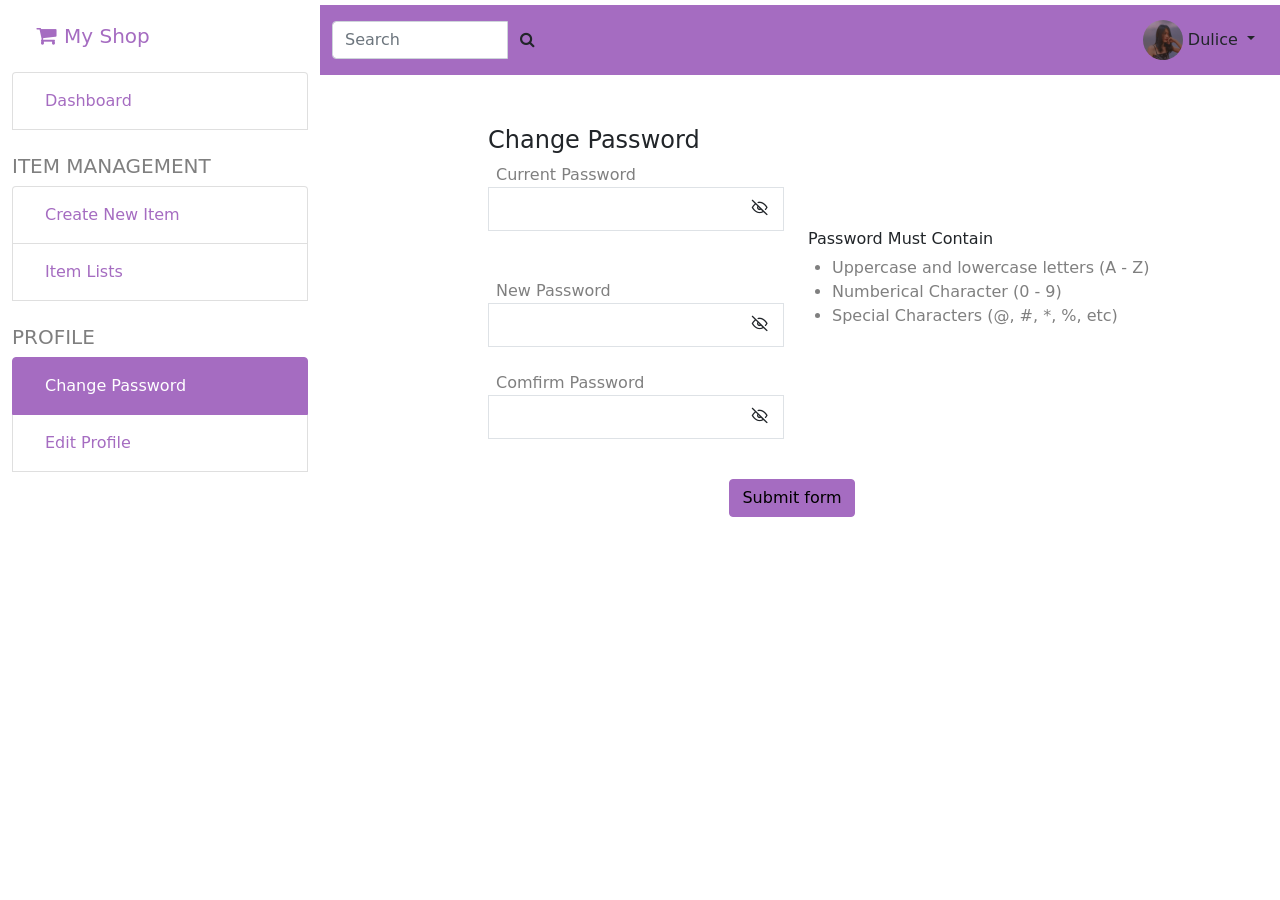
<file: change_password.html>
<!DOCTYPE html>
<html lang="en">

<head>

    <meta charset="UTF-8">
    <meta http-equiv="X-UA-Compatible" content="IE=edge">
    <meta name="viewport" content="width=device-width, initial-scale=1.0">
    <title>Admin Dashboard</title>
    <link rel="stylesheet" href="./vendor/font-awesome-4.7.0/css/font-awesome.css">
    <link rel="stylesheet" href="./vendor/feather-icons-web/feather.css">
    <link rel="stylesheet" href="./style/style.css">
    <link rel="stylesheet" href="./style/custom.css">

</head>

<body>
    <section class="container-fluid">
        <div class="row">
            <!-- menu sidebar  -->
            <div class="menu col-12 col-md-3 vh-100 sidebar  ">

                <div class="logo  bg-light d-flex justify-content-between align-items-center ">
                    <div class="logo d-flex justify-content-start align-items-center m-4">
                        <i class="fa fa-shopping-cart fa-lg text-primary me-2"></i>
                        <h5 class="text-primary mb-0">My Shop</h5>
                    </div>
                    <i class="fa fa-xing m-4 d-block d-md-none"></i>
                </div>
                <div>
                    <ul class="list-group">
                        <li class="list-group-item "><a class=" nav-link "
                                href="dashboard.html">Dashboard</a></li>
                        <li></li>
                    </ul>
                </div>
                <div>
                    <h5 class="text-black-50 text-uppercase">Item Management</h5>
                    <ul class="list-group">
                        <li class="list-group-item"><a class=" nav-link " href="item_add.html">Create New Item</a></li>
                        <li class="list-group-item"><a class=" nav-link" href="item_list.html">Item Lists</a></li>

                        <li></li>
                    </ul>
                </div>
                <div>
                    <h5 class="text-black-50 text-uppercase">Profile</h5>
                    <ul class="list-group">
                        <li class="list-group-item active"><a class="text-white nav-link" href="change_password.html">Change Password</a>
                        </li>
                        <li class="list-group-item"><a class=" nav-link" href="edit_profile.html">Edit Profile</a></li>

                        <li></li>
                    </ul>
                </div>
            </div>

            <div class="col-12 col-md-9 vh-100 overflow-scroll">
                <!-- nav bar -->
                <div class="row justify-content-between align-items-center py-2 bg-primary mb-4 position-sticky ">
                    <!-- input -->
                    <div class="col-4 col-md-3">
                        <i class="open fa fa-bars fa-lg me-3 text-light d-block d-md-none"></i>
                        <div class="d-flex align-items-center d-none d-md-block">
                            <form action="#" class="input-group">
                                <input type="text" class="form-control " placeholder="Search">
                                <button class="btn btn-light input-group-text">
                                    <i class="fa fa-search "></i>
                                </button>
                            </form>
                        </div>
                    </div>
                    <!-- profile -->
                    <div class="profile col-6 col-md-3 text-end">
                        <div class="btn-group">
                            <button class="btn btn-light sm dropdown-toggle" type="button" data-bs-toggle="dropdown"
                                aria-expanded="false">
                                <img src="./image/user/profile.jpg" alt="profile image" class="rounded-circle avator">
                                <span>Dulice</span>
                            </button>
                            <ul class="dropdown-menu">
                                <li><a class="dropdown-item" href="#">Action</a></li>
                                <li><a class="dropdown-item" href="#">Another action</a></li>
                                <li><a class="dropdown-item" href="#">Something else here</a></li>
                                <li>
                                    <hr class="dropdown-divider">
                                </li>
                                <li><a class="dropdown-item" href="#">Login</a></li>
                            </ul>
                        </div>
                    </div>
                </div>

                <!-- form -->               
                <div class="password-container row">
                    <form class="row g-3 needs-validation" novalidate>
                        <div class="col-md-6">
                            <div class="row d-flex justify-content-end">
                                <div class="col-8 mb-4">
                                    <h4>Change Password</h4>
                                    <div class="form-group mb-4">
                                        <label for="current-password" class="text-black-50 ms-2">Current Password</label>
                                        <div class="border p-2 ">
                                                <input type="password" class="personal-info w-75" id="current-password" required>
                                                <i class="eye-icon feather-eye-off"></i>
                                            <div class="invalid-feedback">
                                                Please Enter A Password
                                            </div>
                                        </div>
                                
                                    </div>                                                                                                                                   
                                </div>
                                <div class="col-8 mb-4">
                                    <label for="new-password" class="text-black-50 ms-2">New Password</label>
                                    <div class="border p-2 ">
                                        <input type="password" class="personal-info w-75" id="new-password" required>
                                        <i class="eye-icon feather-eye-off"></i>
                                        <div class="invalid-feedback">
                                            Please Enter A New Password
                                        </div>
                                    </div>                                   
                                </div>
                                <div class="col-8 mb-4">
                                    <label for="comfirm-password" class="text-black-50 ms-2">Comfirm Password</label>
                                    <div class="border p-2 ">
                                        <input type="password" class="personal-info w-75" id="comfirm-password" required>
                                        <i class="eye-icon feather-eye-off"></i>
                                        <div class="invalid-feedback">
                                            Please Comfirm A Password
                                        </div>
                                    </div>                                    
                                </div>
                            </div>
                        </div>
                        <div class="col-6 my-auto">
                            <h6 class="ms-2">Password Must Contain</h6>
                            <ul>
                                <li class="text-black-50">Uppercase and lowercase letters (A - Z)</li>
                                <li class="text-black-50">Numberical Character (0 - 9)</li>
                                <li class="text-black-50">Special Characters (@, #, *, %, etc)</li>
                            </ul>
                        </div>
                        <div class="col-12 d-flex justify-content-center align-items-center">
                            <button onclick="handleSubmit('index.html')" class="btn btn-primary" type="submit">Submit form</button>
                        </div>
                    </form>
                </div>
            </div>
        </div>
    </section>

    <script src="./vendor/jquery-3.3.1.min.js"></script>
    <script src="./vendor/bootstrap-5.1.3-dist/js/bootstrap.bundle.js"></script>
    <script src="./js/password.js"></script>
    
</body>

</html>
</file>
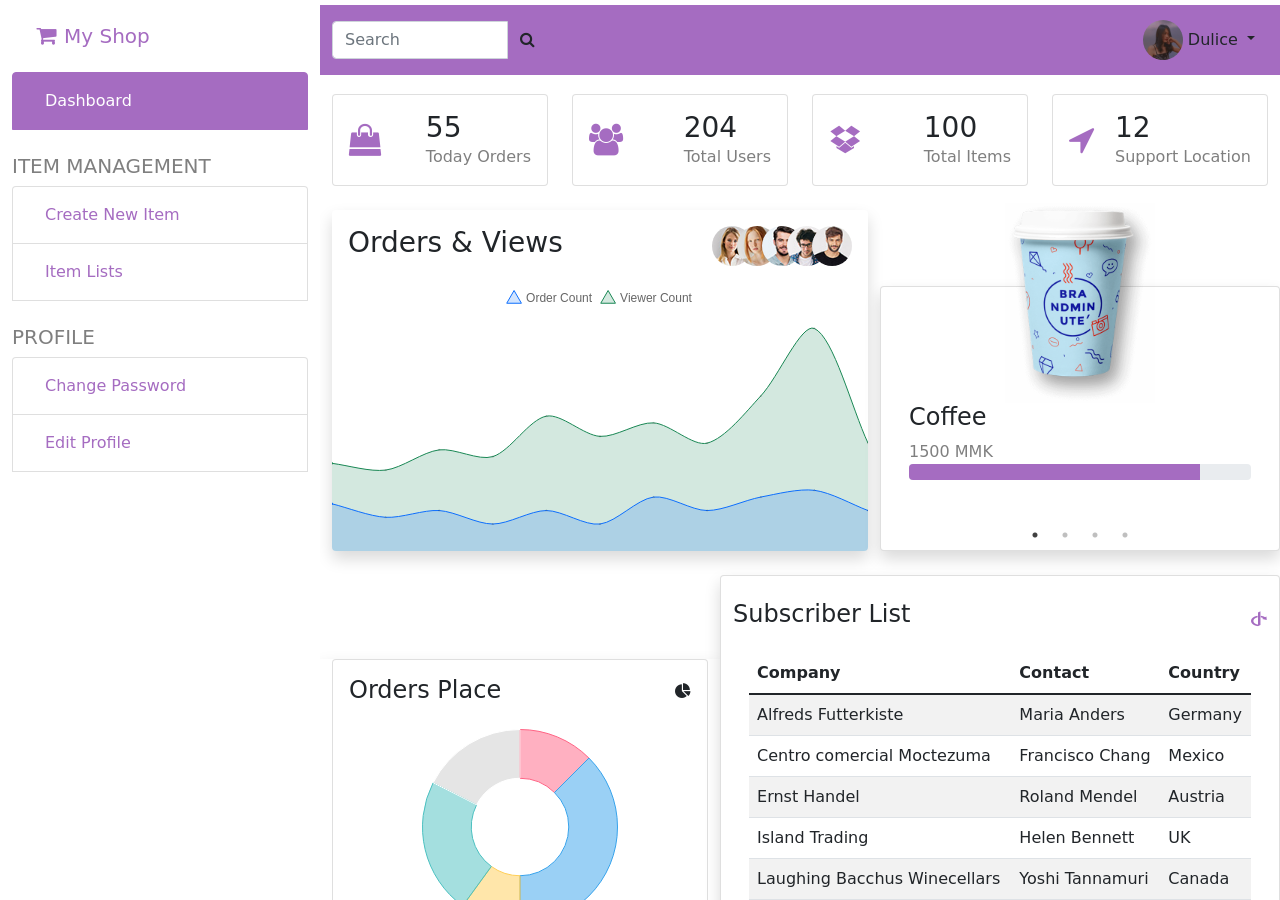
<file: dashboard.html>
<!DOCTYPE html>
<html lang="en">
<head>

    <meta charset="UTF-8">
    <meta http-equiv="X-UA-Compatible" content="IE=edge">
    <meta name="viewport" content="width=device-width, initial-scale=1.0">
    <title>Admin Dashboard</title>
    <link rel="stylesheet" href="./vendor/font-awesome-4.7.0/css/font-awesome.css">
    <link rel="stylesheet" href="./vendor/slick/slick.css">
    <link rel="stylesheet" href="./vendor/slick/slick-theme.css">
    <link rel="stylesheet" href="./style/style.css">
    <link rel="stylesheet" href="./style/custom.css">

</head>

<body>

    <section class="container-fluid">
        <div class="row">
            <!-- menu sidebar  -->
            <div class="menu col-12 col-md-3 vh-100 sidebar  ">
                
                <div class="logo  bg-light d-flex justify-content-between align-items-center ">
                    <div class="logo d-flex justify-content-start align-items-center m-4">
                        <i class="fa fa-shopping-cart fa-lg text-primary me-2"></i>
                        <h5 class="text-primary mb-0">My Shop</h5>
                    </div>
                    <i class="fa fa-xing m-4 d-block d-md-none"></i>
                </div>
                <div>
                    <ul class="list-group">
                        <li class="list-group-item active"><a class=" nav-link text-white" href="dashboard.html">Dashboard</a></li>
                        <li></li>
                    </ul>
                </div>
                <div>
                    <h5 class="text-black-50 text-uppercase">Item Management</h5>
                    <ul class="list-group">
                        <li class="list-group-item"><a class=" nav-link" href="item_add.html">Create New Item</a></li>
                        <li class="list-group-item"><a class=" nav-link" href="item_list.html">Item Lists</a></li>

                        <li></li>
                    </ul>
                </div>
                <div>
                    <h5 class="text-black-50 text-uppercase">Profile</h5>
                    <ul class="list-group">
                        <li class="list-group-item"><a class=" nav-link" href="change_password.html">Change Password</a></li>
                        <li class="list-group-item"><a class=" nav-link" href="edit_profile.html">Edit Profile</a></li>
                
                        <li></li>
                    </ul>
                </div>
            </div>

            <div class="col-12 col-md-9 vh-100 overflow-scroll">
                <!-- nav bar -->
                <div class="row justify-content-between align-items-center py-2 bg-primary mb-4 position-sticky ">
                    <!-- input -->                   
                    <div class="col-4 col-md-3">
                        <i class="open fa fa-bars fa-lg me-3 text-light d-block d-md-none"></i>
                        <div class="d-flex align-items-center d-none d-md-block">
                            <form action="#" class="input-group">
                                <input type="text" class="form-control " placeholder="Search">
                                <button class="btn btn-light input-group-text">
                                    <i class="fa fa-search "></i>
                                </button>
                            </form>
                        </div>
                    </div>
                    <!-- profile -->
                    <div class="profile col-6 col-md-3 text-end">
                        <div class="btn-group">
                            <button class="btn btn-light sm dropdown-toggle" type="button" data-bs-toggle="dropdown"
                                aria-expanded="false">
                                <img src="./image/user/profile.jpg" alt="profile image" class="rounded-circle avator">
                                <span>Dulice</span>
                            </button>
                            <ul class="dropdown-menu">
                                <li><a class="dropdown-item" href="#">Action</a></li>
                                <li><a class="dropdown-item" href="#">Another action</a></li>
                                <li><a class="dropdown-item" href="#">Something else here</a></li>
                                <li>
                                    <hr class="dropdown-divider">
                                </li>
                                <li><a class="dropdown-item" href="#">Login</a></li>
                            </ul>
                        </div>
                    </div>
                </div>

                <!-- counter up -->
                <div class="row counter-card">
                    <div class="col-6 col-lg-3">
                        <div class="card mb-4">
                            <div class="card-body">
                                <div class="d-flex justify-content-between align-items-center">
                                    <i class="fa fa-shopping-bag fa-2x text-primary"></i>
                                    <div class="title">
                                        <h3 class="mb-0">
                                            <span class="counter">123</span>
                                        </h3>
                                        <p class="text-black-50 mb-0">Today Orders</p>
                                    </div>
                                </div>
                            </div>
                        </div>
                    </div>
                    <div class="col-6 col-md-6 col-lg-3">
                        <div class="card mb-4">
                            <div class="card-body">
                                <div class="d-flex justify-content-between align-items-center">
                                    <i class="fa fa-users fa-2x text-primary"></i>
                                    <div class="title">
                                        <h3 class="mb-0">
                                            <span class="counter">455</span>
                                        </h3>
                                        <p class="text-black-50 mb-0">Total Users</p>
                                    </div>
                                </div>
                            </div>
                        </div>
                    </div>
                    <div class="col-6 col-lg-3">
                        <div class="card mb-4">
                            <div class="card-body">
                                <div class="d-flex justify-content-between align-items-center">
                                    <i class="fa fa-dropbox fa-2x text-primary"></i>
                                    <div class="title">
                                        <h3 class="mb-0">
                                            <span class="counter">223</span>
                                        </h3>
                                        <p class="text-black-50 mb-0">Total Items</p>
                                    </div>
                                </div>
                            </div>
                        </div>
                    </div>
                    <div class="col-6 col-lg-3">
                        <div class="card mb-4">
                            <div class="card-body">
                                <div class="d-flex justify-content-between align-items-center">
                                    <i class="fa fa-location-arrow fa-2x text-primary"></i>
                                    <div class="title">
                                        <h3 class="mb-0">
                                            <span class="counter-location">14</span>
                                        </h3>
                                        <p class="text-black-50 mb-0">Support Location</p>
                                    </div>
                                </div>
                            </div>
                        </div>
                    </div>
                </div>

                <div class="row justify-content-between align-items-end">
                    <!-- lineChart -->
                    <div class="col-12 col-lg-7 mb-4">
                        <div class="shadow rounded overflow-hidden">
                            <div class="">
                                <div class="d-flex justify-content-between align-items-center p-3">
                                    <h3>Orders & Views</h3>
                                    <div class="">
                                        <img class="avator user-img rounded-circle" src="./image/user/avatar1.jpg" alt="avator">
                                        <img class="avator user-img rounded-circle" src="./image/user/avatar2.jpg" alt="avator">
                                        <img class="avator user-img rounded-circle" src="./image/user/avatar3.jpg" alt="avator">
                                        <img class="avator user-img rounded-circle" src="./image/user/avatar4.jpg" alt="avator">
                                        <img class="avator rounded-circle" src="./image/user/avatar5.jpg" alt="avator">

                                    </div>
                                </div>
                                <canvas id="lineChart" height="150"></canvas>
                            </div>
                        </div>
                    </div>

                        <!-- products slice-->
                        <div class="col-12 col-md-6 col-lg-5 card shadow mb-4 card-display ">
                            <div class="slide product-container">
                                <div class="">
                                    <div class="card-body ">
                                        <div class="row justify-content-between align-items-end flex-column-reverse">
                                            <div class="col col-md-12">
                                                <h4>Coffee</h4>
                                                <p class="text-black-50 mb-0">1500 MMK</p>
                                                <div class="progress mb-4">
                                                    <div class="progress-bar" role="progressbar" style="width: 85%" aria-valuenow="25"
                                                        aria-valuemin="0" aria-valuemax="100"></div>
                                                </div>
                                            </div>
                                            <div class="col col-md-12">
                                                <img class="item mx-auto" src="./image/item/item1.png" alt="book">
                                            </div>
                                        </div>
                                    </div>
                                </div>
                                <div class="">
                                    <div class="card-body">
                                        <div class="row justify-content-between align-items-end flex-column-reverse">
                                            <div class="col col-md-12">
                                                <h4>Stick</h4>
                                                <p class="text-black-50 mb-0">18000MMK</p>
                                                <div class="progress mb-4">
                                                    <div class="progress-bar" role="progressbar" style="width: 85%" aria-valuenow="25"
                                                        aria-valuemin="0" aria-valuemax="100"></div>
                                                </div>
                                            </div>
                                            <div class="col col-md-12">
                                                <img class="item mx-auto" src="./image/item/item2.png" alt="book">
                                            </div>
                                        </div>
                                    </div>
                                </div>
                                <div class="">
                                    <div class="card-body">
                                        <div class="row justify-content-between align-items-end flex-column-reverse">
                                            <div class="col col-md-12">
                                                <h4>Book</h4>
                                                <p class="text-black-50 mb-0">5000 MMK</p>
                                                <div class="progress mb-4">
                                                    <div class="progress-bar" role="progressbar" style="width: 85%" aria-valuenow="25"
                                                        aria-valuemin="0" aria-valuemax="100"></div>
                                                </div>
                                            </div>
                                            <div class="col col-md-12">
                                                <img class="item mx-auto" src="./image/item/item3.png" alt="book">
                                            </div>
                                        </div>
                                    </div>
                                </div>
                                <div class="">
                                    <div class="card-body">
                                        <div class="row justify-content-between align-items-end flex-column-reverse">
                                            <div class="col">
                                                <h4>Wallet</h4>
                                                <p class="text-black-50 mb-0">20000 MMK</p>
                                                <div class="progress mb-4">
                                                    <div class="progress-bar" role="progressbar" style="width: 85%" aria-valuenow="25"
                                                        aria-valuemin="0" aria-valuemax="100"></div>
                                                </div>
                                            </div>
                                            <div class="col">
                                                <img class="item mx-auto" src="./image/item/item4.png" alt="book">
                                            </div>
                                        </div>
                                    </div>
                                </div>
                            </div>
                        </div>
                        
                        <!-- dougnunt -->
                        <div class="col-12 col-md-6 col-lg-5 mb-4 shadow">
                            <div class="card">
                                <div class="card-body">
                                    <div class="d-flex justify-content-between align-items-center mb-4">
                                        <h4 class="mb-0">Orders Place</h4>
                                        <i class="fa fa-pie-chart"></i>
                                    </div>
                                    <canvas id="orderPlace" height="200"></canvas>
                                </div>
                            </div>
                        </div>
                    
                    <!-- table -->
                   <div class="col-12 col-lg-7 card mb-4 shadow">
                       <div class="card-head d-flex justify-content-between align-items-center mt-4">
                           <h4>Subscriber List</h4>
                           <i class="fa fa-openid text-primary"></i>
                       </div>
                       <div class="card-body">
                            <div class="">
                                <table class="table table-striped table-hover">
                                    <thead>
                                        <tr>
                                            <th>Company</th>
                                            <th>Contact</th>
                                            <th>Country</th>
                                        </tr>
                                    </thead>
                                    <tbody>
                                        <tr>
                                            <td>Alfreds Futterkiste</td>
                                            <td>Maria Anders</td>
                                            <td>Germany</td>
                                        </tr>
                                        <tr>
                                            <td>Centro comercial Moctezuma</td>
                                            <td>Francisco Chang</td>
                                            <td>Mexico</td>
                                        </tr>
                                        <tr>
                                            <td>Ernst Handel</td>
                                            <td>Roland Mendel</td>
                                            <td>Austria</td>
                                        </tr>
                                        <tr>
                                            <td>Island Trading</td>
                                            <td>Helen Bennett</td>
                                            <td>UK</td>
                                        </tr>
                                        <tr>
                                            <td>Laughing Bacchus Winecellars</td>
                                            <td>Yoshi Tannamuri</td>
                                            <td>Canada</td>
                                        </tr>
                                        <tr>
                                            <td>Magazzini Alimentari Riuniti</td>
                                            <td>Giovanni Rovelli</td>
                                            <td>Italy</td>
                                        </tr>
                                    </tbody>
                                </table>
                            </div>
                       </div>
                   </div>


                </div>
            </div>
        </div>
    </section>

    <script src="./vendor/jquery-3.3.1.min.js"></script>
    <script src="./vendor/bootstrap-5.1.3-dist/js/bootstrap.bundle.js"></script>
    <script src="./vendor/way_point/jquery.waypoints.min.js"></script>
    <script src="./vendor/counter_up/counter_up.js"></script>
    <script src="./vendor/chart_js/Chart.min.js"></script>
    <script src="./vendor/slick/slick.min.js"></script>
    <script src="./js/app.js"></script>
    <script src="./js/counterup.js"></script>
</body>
</html>
</file>
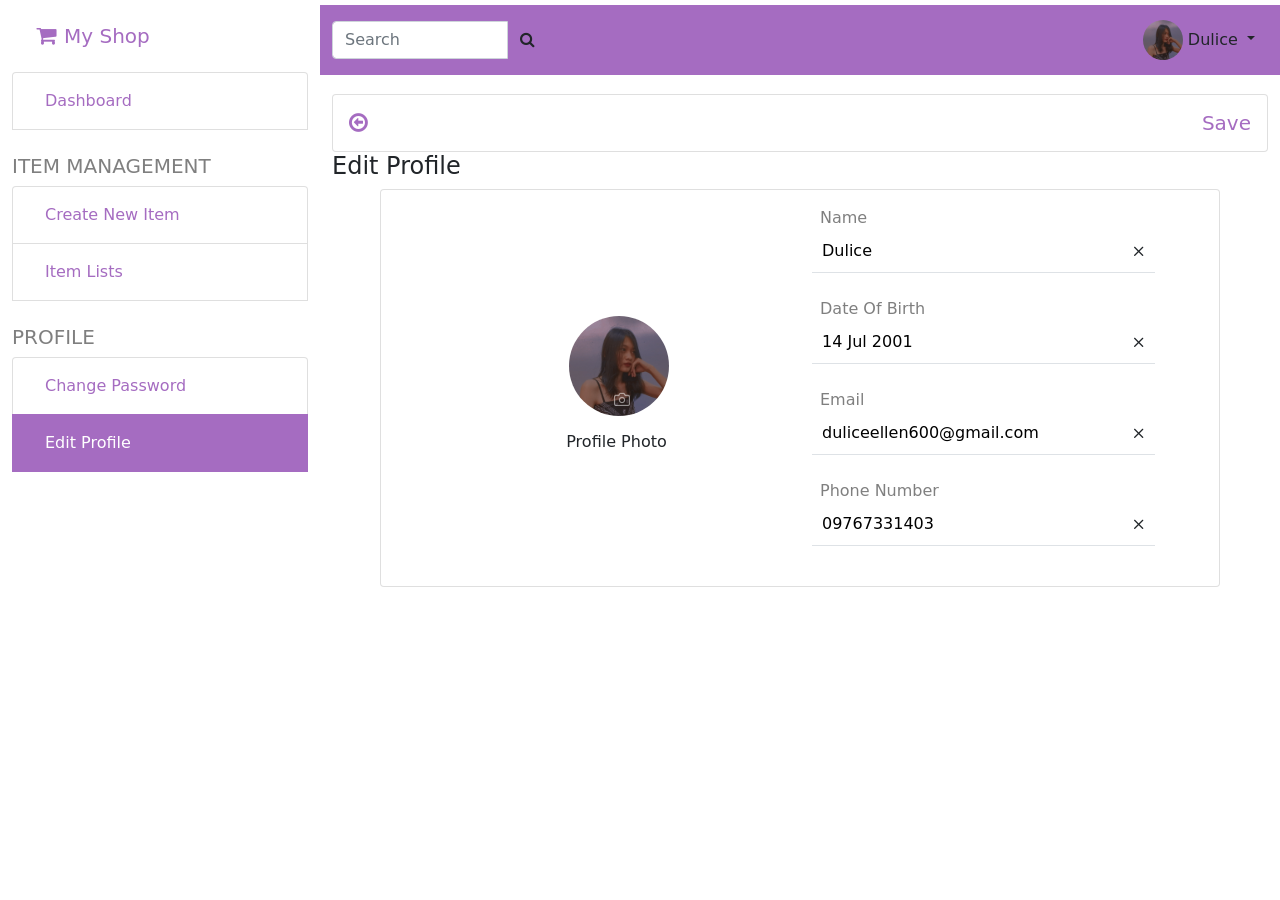
<file: edit_profile.html>
<!DOCTYPE html>
<html lang="en">

<head>

    <meta charset="UTF-8">
    <meta http-equiv="X-UA-Compatible" content="IE=edge">
    <meta name="viewport" content="width=device-width, initial-scale=1.0">
    <title>Admin Dashboard</title>
    <link rel="stylesheet" href="./vendor/font-awesome-4.7.0/css/font-awesome.css">
    <link rel="stylesheet" href="./vendor/feather-icons-web/feather.css">
    <link rel="stylesheet" href="./style/style.css">
    <link rel="stylesheet" href="./style/custom.css">

</head>

<body>

    <section class="container-fluid">
        <div class="row">
            <!-- menu sidebar  -->
            <div class="menu col-12 col-md-3 vh-100 sidebar  ">

                <div class="logo  bg-light d-flex justify-content-between align-items-center ">
                    <div class="logo d-flex justify-content-start align-items-center m-4">
                        <i class="fa fa-shopping-cart fa-lg text-primary me-2"></i>
                        <h5 class="text-primary mb-0">My Shop</h5>
                    </div>
                    <i class="fa fa-xing m-4 d-block d-md-none"></i>
                </div>
                <div>
                    <ul class="list-group">
                        <li class="list-group-item"><a class=" nav-link "
                                href="dashboard.html">Dashboard</a></li>
                        <li></li>
                    </ul>
                </div>
                <div>
                    <h5 class="text-black-50 text-uppercase">Item Management</h5>
                    <ul class="list-group">
                        <li class="list-group-item"><a class=" nav-link" href="item_add.html">Create New Item</a></li>
                        <li class="list-group-item"><a class=" nav-link" href="item_list.html">Item Lists</a></li>

                        <li></li>
                    </ul>
                </div>
                <div>
                    <h5 class="text-black-50 text-uppercase">Profile</h5>
                    <ul class="list-group">
                        <li class="list-group-item"><a class=" nav-link" href="change_password.html">Change Password</a>
                        </li>
                        <li class=" active list-group-item"><a class=" nav-link text-white" href="edit_profile.html">Edit Profile</a></li>

                        <li></li>
                    </ul>
                </div>
            </div>

            <div class="col-12 col-md-9 vh-100 overflow-scroll">
                <!-- nav bar -->
                <div class="row justify-content-between align-items-center py-2 bg-primary mb-4 position-sticky ">
                    <!-- input -->
                    <div class="col-4 col-md-3">
                        <i class="open fa fa-bars fa-lg me-3 text-light d-block d-md-none"></i>
                        <div class="d-flex align-items-center d-none d-md-block">
                            <form action="#" class="input-group">
                                <input type="text" class="form-control " placeholder="Search">
                                <button class="btn btn-light input-group-text">
                                    <i class="fa fa-search "></i>
                                </button>
                            </form>
                        </div>
                    </div>

                    <!-- profile -->
                    <div class="profile col-6 col-md-3 text-end">
                        <div class="btn-group">
                            <button class="btn btn-light sm dropdown-toggle" type="button" data-bs-toggle="dropdown"
                                aria-expanded="false">
                                <img src="./image/user/profile.jpg" alt="profile image" class="rounded-circle avator">
                                <span>Dulice</span>
                            </button>
                            <ul class="dropdown-menu">
                                <li><a class="dropdown-item" href="#">Action</a></li>
                                <li><a class="dropdown-item" href="#">Another action</a></li>
                                <li><a class="dropdown-item" href="#">Something else here</a></li>
                                <li>
                                    <hr class="dropdown-divider">
                                </li>
                                <li><a class="dropdown-item" href="#">Login</a></li>
                            </ul>
                        </div>
                    </div>
                </div>

                <div class="card">
                    <div class="p-3 card-body ">
                        <div class="d-flex justify-content-between align-items-center text-primary">
                            <i onclick="linkClick('index.html')" class=" fa fa-arrow-circle-o-left fa-lg"></i>
                            <h5 class="mb-0">Save</h5>
                        </div>
                    </div>
                </div>
                <h4>Edit Profile</h4>
                <div class="card mx-md-5">
                    <div class="card-body mx-md-5">
                        <div class="row justify-content-between align-items-center">

                            <!-- change profile -->
                            <div class="col-12 col-md-6 d-flex flex-column justify-content-center align-items-center ">
                                <div class="profile-pic position-relative">
                                    <label class="-label" for="file">
                                        <span class="text-white-50 feather-camera"></span>
                                    </label>
                                    <input id="file" type="file" onchange="loadFile(event)" type="file" accept="image/png, image/jpeg, image/jpg" name="image" class="upload" />
                                    <img src="./image/user/profile.jpg" id="output" class="rounded-circle edit-profile-img" />
                                </div>
                                <h6 class="mt-3">Profile Photo</h6>
                            </div>

                            <!-- change personal info about -->
                            <div class="col-12 col-md-6">
                                <div class="">
                                    <div class="form-group mb-4">
                                        <label for="username" class="text-black-50 ms-2">Name</label>
                                        <div class="border-bottom border-secondary p-2 d-flex justify-content-between align-items-center ">
                                            <input type="text" id="username" class="personal-info w-75" value="Dulice" />
                                            <i class="feather-x"></i>
                                        </div>
                                        
                                    </div>
                                </div>
                                <div class="">
                                    <div class="form-group mb-4">
                                        <label for="dob" class="text-black-50 ms-2">Date Of Birth</label>
                                        <div class="border-bottom border-secondary p-2 d-flex justify-content-between align-items-center ">
                                            <input type="text" class="personal-info w-75" id="dob" value="14 Jul 2001">
                                            <i class="feather-x"></i>
                                        </div>                                       
                                    </div>
                                </div>
                                <div class="">
                                    <div class="form-group mb-4">
                                        <label for="item-name" class="text-black-50 ms-2">Email</label>
                                        <div class="border-bottom border-secondary p-2 d-flex justify-content-between align-items-center ">
                                            <input type="text" class="personal-info w-75" id="item-name" value="duliceellen600@gmail.com">
                                            <i class="feather-x"></i>
                                        </div>                                      
                                    </div>
                                </div>
                                <div class="">
                                    <div class="form-group mb-4">
                                        <label for="item-name" class="text-black-50 ms-2">Phone Number</label>
                                        <div class="border-bottom border-secondary p-2 d-flex justify-content-between align-items-center ">
                                            <input type="text" class="personal-info w-75" id="item-name" value="09767331403">
                                            <i class="feather-x"></i>
                                        </div>
                                       
                                    </div>
                                </div>
                            </div>
                        </div>
                    </div>
                </div>
                
            </div>
        </div>
    </section>

    <script src="./vendor/jquery-3.3.1.min.js"></script>
    <script src="./vendor/bootstrap-5.1.3-dist/js/bootstrap.bundle.js"></script>
    <script src="./vendor/way_point/jquery.waypoints.min.js"></script>
    <script src="./vendor/counter_up/counter_up.js"></script>
    <script src="./vendor/chart_js/Chart.min.js"></script>
    <script src="./vendor/slick/slick.min.js"></script>
    <script src="./js/app.js"></script>
    <script src="./js/counterup.js"></script>
    <script src="./js/profile.js"></script>
</body>

</html>
</file>
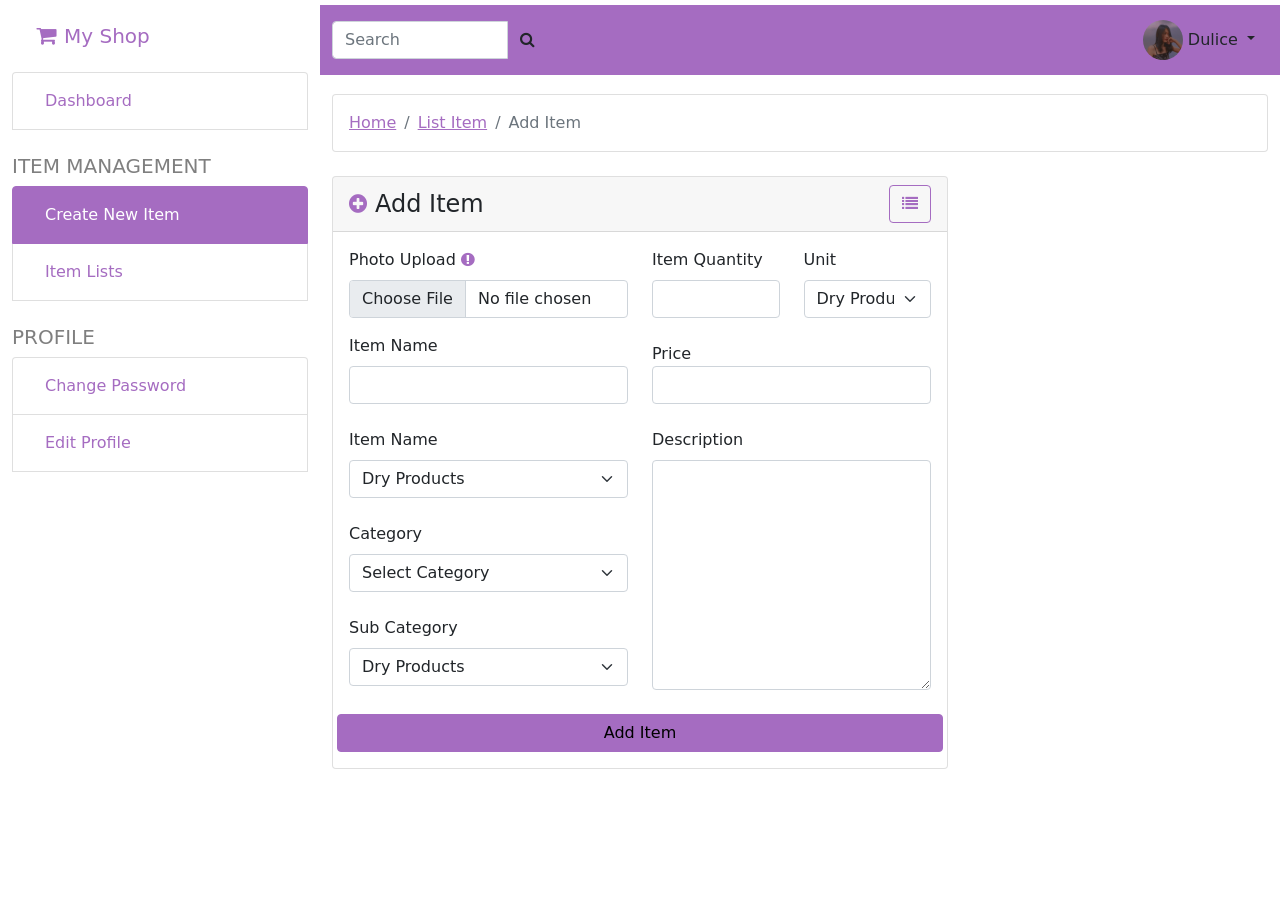
<file: item_add.html>
<!DOCTYPE html>
<html lang="en">

<head>

    <meta charset="UTF-8">
    <meta http-equiv="X-UA-Compatible" content="IE=edge">
    <meta name="viewport" content="width=device-width, initial-scale=1.0">
    <title>Admin Dashboard</title>
    <link rel="stylesheet" href="./vendor/font-awesome-4.7.0/css/font-awesome.css">
    <link rel="stylesheet" href="./vendor/slick/slick.css">
    <link rel="stylesheet" href="./vendor/slick/slick-theme.css">
    <link rel="stylesheet" href="./style/style.css">
    <link rel="stylesheet" href="./style/custom.css">

</head>

<body>

    <section class="container-fluid">
        <div class="row">
            <!-- menu sidebar  -->
            <div class="menu col-12 col-md-3 vh-100 sidebar  ">
            
                <div class="logo  bg-light d-flex justify-content-between align-items-center ">
                    <div class="logo d-flex justify-content-start align-items-center m-4">
                        <i class="fa fa-shopping-cart fa-lg text-primary me-2"></i>
                        <h5 class="text-primary mb-0">My Shop</h5>
                    </div>
                    <i class="fa fa-xing m-4 d-block d-md-none"></i>
                </div>
                <div>
                    <ul class="list-group">
                        <li class="list-group-item"><a class="nav-link" href="dashboard.html">Dashboard</a>
                        </li>
                        <li></li>
                    </ul>
                </div>
                <div>
                    <h5 class="text-black-50 text-uppercase">Item Management</h5>
                    <ul class="list-group">
                        <li class="list-group-item active"><a class="nav-link text-white" href="item_add.html">Create New Item</a></li>
                        <li class="list-group-item"><a class="nav-link" href="item_list.html">Item Lists</a></li>
            
                        <li></li>
                    </ul>
                </div>
                <div>
                    <h5 class="text-black-50 text-uppercase">Profile</h5>
                    <ul class="list-group">
                        <li class="list-group-item"><a class=" nav-link" href="change_password.html">Change Password</a>
                        </li>
                        <li class=" list-group-item"><a class=" nav-link " href="edit_profile.html">Edit Profile</a>
                        </li>
                
                        <li></li>
                    </ul>
                </div>
            </div>

            <div class="col-12 col-md-9 vh-100 overflow-scroll">
                <!-- nav bar -->
                <div class="row justify-content-between align-items-center py-2 bg-primary mb-4 position-sticky ">
                    <!-- input -->
                    <div class="col-4 col-md-3">
                        <i class="open fa fa-bars fa-lg me-3 text-light d-block d-md-none"></i>
                        <div class="d-flex align-items-center d-none d-md-block">
                            <form action="#" class="input-group">
                                <input type="text" class="form-control " placeholder="Search">
                                <button class="btn btn-light input-group-text">
                                    <i class="fa fa-search "></i>
                                </button>
                            </form>
                        </div>
                    </div>
                    <!-- profile -->
                    <div class="profile col-6 col-md-3 text-end">
                        <div class="btn-group">
                            <button class="btn btn-light sm dropdown-toggle" type="button" data-bs-toggle="dropdown"
                                aria-expanded="false">
                                <img src="./image/user/profile.jpg" alt="profile image" class="rounded-circle avator">
                                <span>Dulice</span>
                            </button>
                            <ul class="dropdown-menu">
                                <li><a class="dropdown-item" href="#">Action</a></li>
                                <li><a class="dropdown-item" href="#">Another action</a></li>
                                <li><a class="dropdown-item" href="#">Something else here</a></li>
                                <li>
                                    <hr class="dropdown-divider">
                                </li>
                                <li><a class="dropdown-item" href="#">Login</a></li>
                            </ul>
                        </div>
                    </div>
                </div>            
                <!-- breadcrumbs-container-->
                <div class="card mb-4">
                    <div class="card-body">
                        <nav aria-label="breadcrumb ">
                            <ol class="breadcrumb mb-0">
                                <li class="breadcrumb-item"><a href="dashboard.html">Home</a></li>
                                <li class="breadcrumb-item"><a href="item_list.html">List Item</a></li>
                                <li class="breadcrumb-item active" aria-current="page">Add Item</li>
                            </ol>
                        </nav>
                    </div>
                </div>

                <!-- add item form action -->
                <div class="row mb-4">
                    <div class="col-12 col-xl-8">
                        <div class="card">
                            <div class="card-header">
                                <div class="d-flex justify-content-between align-items-center">
                                    <div class="item-add-title d-flex align-items-center">
                                        <i class="fa fa-plus-circle fa-lg text-primary"></i>
                                        <span class="h4 mb-0 ps-2">Add Item</span>
                                    </div>
                                    <button onclick="linkClick('item_list.html')" class="btn btn-outline-primary">
                                        <i class="fa fa-list"></i>
                                    </button>
                                </div>
                            </div>
                            <div class="card-body">
                                <div class="row">
                                    <div class="col-12 col-lg-6">
                                        <div class="mb-3">
                                            <label for="formFile" class="form-label">Photo Upload                                          
                                            </label>
                                            <span type="button" id="popover" class="" data-bs-container="body" data-bs-toggle="popover"
                                                data-bs-placement="top" data-bs-content="Support only png and jpg">
                                                <i class="fa fa-exclamation-circle text-primary"></i>
                                            </span>
                                            
                                            <input class="form-control" type="file" id="formFile" accept="image/png, image/jpg">
                                        </div>
                                        <div class="form-group mb-4">
                                            <label for="item-name" class="mb-2">Item Name</label>
                                            <input type="text" class="form-control" id="item-name">
                                        </div>
                                        <div class="form-group mb-4">
                                            <label for="item-name" class="mb-2">Item Name</label>
                                            <select name="item-type" class="form-select" id="item-type">
                                                <option value="0">Dry Products</option>
                                                <option value="1">Grossory Products</option>
                                            </select>
                                        </div>
                                        <div class="form-group mb-4">
                                            <label for="item-name" class="mb-2">Category</label>
                                            <select name="item-type" class="form-select" id="item-type">
                                                <option value="" selected disabled>Select Category</option>
                                                <option value="0">Dry Products</option>
                                                <option value="1">Grossory Products</option>
                                            </select>
                                        </div>
                                        <div class="form-group mb-4">
                                            <label for="item-name" class="mb-2">Sub Category</label>
                                            <select name="item-type" class="form-select" id="item-type">
                                                <option value="0">Dry Products</option>
                                                <option value="1">Grossory Products</option>
                                            </select>
                                        </div>
                                    </div>
                                    <div class="col-12 col-lg-6">
                                        <div class="row">
                                            <div class="col-6">
                                                <label for="item-quantity" class="mb-2">Item Quantity</label>
                                                <input type="text" class="form-control" id="item-quantity">
                                            </div>
                                            <div class="col-6 mb-4">
                                                <label for="unit" class="mb-2">Unit</label>
                                                <select name="unit" id="unit" class="form-select">
                                                    <option value="0">Dry Products</option>
                                                    <option value="1">Grossory Products</option>
                                                </select>
                                            </div>
                                        </div>
                                        <div class="form-group mb-4">
                                            <label for="price" >Price</label>
                                            <input type="number" id="price" class="form-control">
                                        </div>
                                        <div class="form-group mb-4">
                                            <label for="description" class="mb-2">Description</label>
                                            <textarea id="description" class="form-control" rows="9"></textarea>
                                        </div>
                                    </div>
                                    <button class="btn btn-primary float-right" type="button">Add Item</button>
                                </div>
                            </div>
                        </div>
                    </div>
                </div>
            </div>
        </div>
    </section>

    <script src="./vendor/bootstrap-5.1.3-dist/js/bootstrap.min.js"></script>
    <script src="./vendor/bootstrap-5.1.3-dist/js/bootstrap.bundle.js"></script>
    <script src="./vendor/jquery-3.3.1.min.js"></script>
    <script src="./js/app.js"></script>
    <script src="./js/counterup.js"></script>
</body>

</html>
</file>
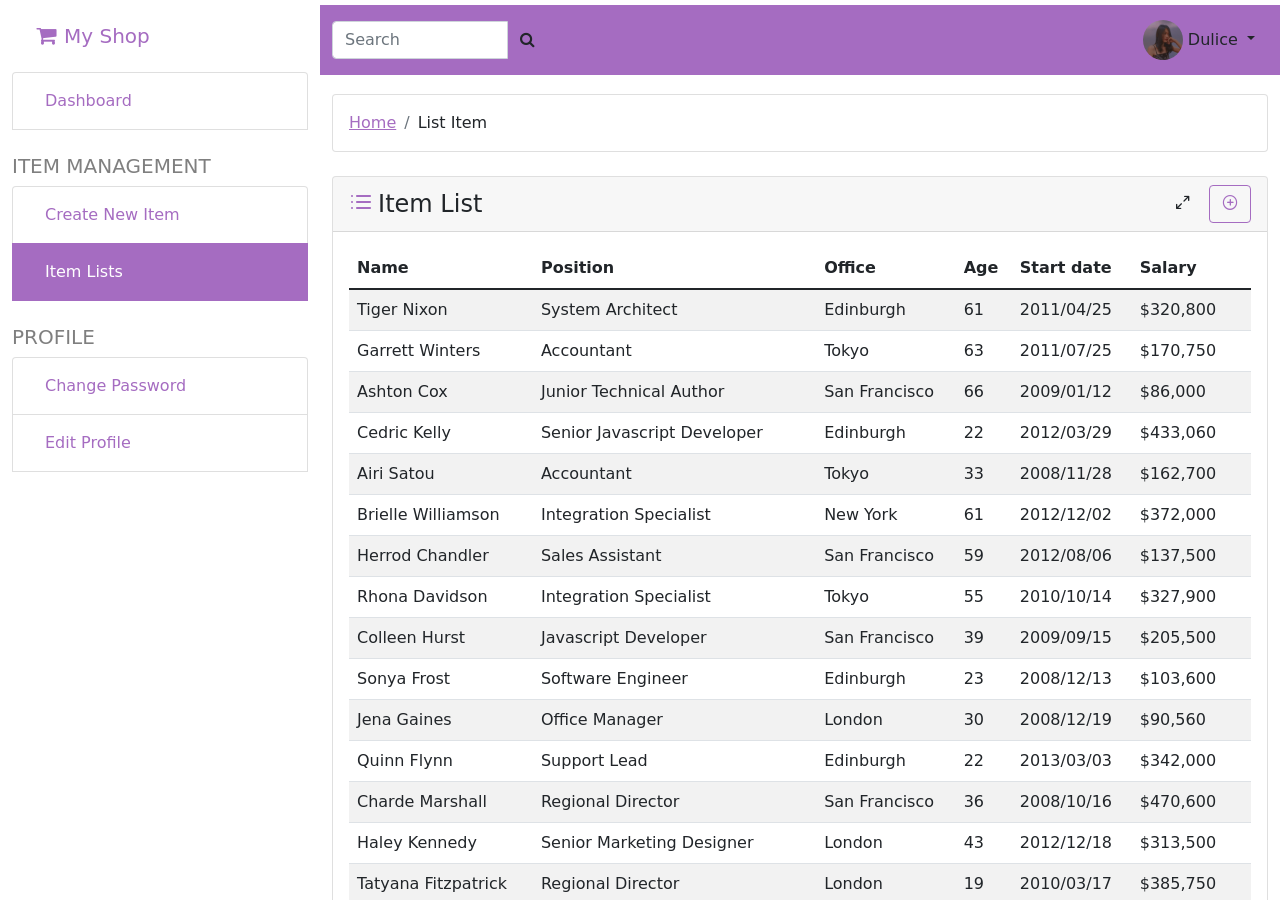
<file: item_list.html>
<!DOCTYPE html>
<html lang="en">

<head>

    <meta charset="UTF-8">
    <meta http-equiv="X-UA-Compatible" content="IE=edge">
    <meta name="viewport" content="width=device-width, initial-scale=1.0">
    <title>Admin Dashboard</title>
    <link rel="stylesheet" href="./vendor/font-awesome-4.7.0/css/font-awesome.css">
    <link rel="stylesheet" href="./vendor/feather-icons-web/feather.css">
    <link rel="stylesheet" href="https://cdn.datatables.net/1.11.4/css/jquery.dataTables.min.css">
    <link rel="stylesheet" href="./style/style.css">
    <link rel="stylesheet" href="./style/custom.css">

</head>

<body>

    <section class="container-fluid">
        <div class="row">
            <!-- menu sidebar  -->
            <div class="menu col-12 col-md-3 vh-100 sidebar  ">
            
                <div class="logo  bg-light d-flex justify-content-between align-items-center ">
                    <div class="logo d-flex justify-content-start align-items-center m-4">
                        <i class="fa fa-shopping-cart fa-lg text-primary me-2"></i>
                        <h5 class="text-primary mb-0">My Shop</h5>
                    </div>
                    <i class="fa fa-xing m-4 d-block d-md-none"></i>
                </div>
                <div>
                    <ul class="list-group">
                        <li class="list-group-item "><a class="nav-link" href="dashboard.html">Dashboard</a>
                        </li>
                        <li></li>
                    </ul>
                </div>
                <div>
                    <h5 class="text-black-50 text-uppercase">Item Management</h4>
                    <ul class="list-group">
                        <li class="list-group-item"><a class="nav-link" href="item_add.html">Create New Item</a></li>
                        <li class="list-group-item active"><a class="nav-link text-white" href="item_list.html">Item Lists</a></li>
            
                        <li></li>
                    </ul>
                </div>
                <div>
                    <h5 class="text-black-50 text-uppercase">Profile</h5>
                    <ul class="list-group">
                        <li class="list-group-item"><a class=" nav-link" href="change_password.html">Change Password</a>
                        </li>
                        <li class=" list-group-item"><a class=" nav-link " href="edit_profile.html">Edit Profile</a>
                        </li>
                
                        <li></li>
                    </ul>
                </div>
            </div>

            <div class="col-12 col-md-9 vh-100 overflow-scroll">
                <!-- nav bar -->
                <div class="row justify-content-between align-items-center py-2 bg-primary mb-4 position-sticky ">
                    <!-- input -->
                    <div class="col-4 col-md-3">
                        <i class="open fa fa-bars fa-lg me-3 text-light d-block d-md-none"></i>
                        <div class="d-flex align-items-center d-none d-md-block">
                            <form action="#" class="input-group">
                                <input type="text" class="form-control " placeholder="Search">
                                <button class="btn btn-light input-group-text">
                                    <i class="fa fa-search "></i>
                                </button>
                            </form>
                        </div>
                    </div>
                    <!-- profile -->
                    <div class="profile col-6 col-md-3 text-end">
                        <div class="btn-group">
                            <button class="btn btn-light sm dropdown-toggle" type="button" data-bs-toggle="dropdown"
                                aria-expanded="false">
                                <img src="./image/user/profile.jpg" alt="profile image" class="rounded-circle avator">
                                <span>Dulice</span>
                            </button>
                            <ul class="dropdown-menu">
                                <li><a class="dropdown-item" href="#">Action</a></li>
                                <li><a class="dropdown-item" href="#">Another action</a></li>
                                <li><a class="dropdown-item" href="#">Something else here</a></li>
                                <li>
                                    <hr class="dropdown-divider">
                                </li>
                                <li><a class="dropdown-item" href="#">Login</a></li>
                            </ul>
                        </div>
                    </div>
                </div>
                <!-- breadcrumbs-container-->
                <div class="card mb-4">
                    <div class="card-body">
                        <nav aria-label="breadcrumb ">
                            <ol class="breadcrumb mb-0">
                                <li class="breadcrumb-item"><a href="dashboard.html">Home</a></li>
                                <li class="breadcrumb-item">List Item</li>
                            </ol>
                        </nav>
                    </div>
                </div>

                <!-- data table -->
                <div class="card">

                    <!-- heading -->
                    <div class="card-header d-flex justify-content-between align-items-center">
                        <div class="item-list">
                            <i class="text-primary feather feather-list" style="font-size: 24px;"></i>
                            <span class="h4">Item List</span>
                        </div>
                        <div class="">
                            <button class=" btn btn-outline-secondary">
                                <i class="full-screen-btn feather feather-maximize-2"></i>
                            </button>
                            <button onclick="linkClick('item_add.html')" class="btn btn-outline-primary">
                                <i class="father feather-plus-circle"></i>
                            </button>
                        </div>
                    </div>

                    <!-- table -->
                    <div class="card-body">
                        <table id="list" class="display table table-striped table-hover" style="width:100%">
                            <thead>
                                <tr>
                                    <th>Name</th>
                                    <th>Position</th>
                                    <th>Office</th>
                                    <th>Age</th>
                                    <th>Start date</th>
                                    <th>Salary</th>
                                </tr>
                            </thead>
                            <tbody>
                                <tr>
                                    <td>Tiger Nixon</td>
                                    <td>System Architect</td>
                                    <td>Edinburgh</td>
                                    <td>61</td>
                                    <td>2011/04/25</td>
                                    <td>$320,800</td>
                                </tr>
                                <tr>
                                    <td>Garrett Winters</td>
                                    <td>Accountant</td>
                                    <td>Tokyo</td>
                                    <td>63</td>
                                    <td>2011/07/25</td>
                                    <td>$170,750</td>
                                </tr>
                                <tr>
                                    <td>Ashton Cox</td>
                                    <td>Junior Technical Author</td>
                                    <td>San Francisco</td>
                                    <td>66</td>
                                    <td>2009/01/12</td>
                                    <td>$86,000</td>
                                </tr>
                                <tr>
                                    <td>Cedric Kelly</td>
                                    <td>Senior Javascript Developer</td>
                                    <td>Edinburgh</td>
                                    <td>22</td>
                                    <td>2012/03/29</td>
                                    <td>$433,060</td>
                                </tr>
                                <tr>
                                    <td>Airi Satou</td>
                                    <td>Accountant</td>
                                    <td>Tokyo</td>
                                    <td>33</td>
                                    <td>2008/11/28</td>
                                    <td>$162,700</td>
                                </tr>
                                <tr>
                                    <td>Brielle Williamson</td>
                                    <td>Integration Specialist</td>
                                    <td>New York</td>
                                    <td>61</td>
                                    <td>2012/12/02</td>
                                    <td>$372,000</td>
                                </tr>
                                <tr>
                                    <td>Herrod Chandler</td>
                                    <td>Sales Assistant</td>
                                    <td>San Francisco</td>
                                    <td>59</td>
                                    <td>2012/08/06</td>
                                    <td>$137,500</td>
                                </tr>
                                <tr>
                                    <td>Rhona Davidson</td>
                                    <td>Integration Specialist</td>
                                    <td>Tokyo</td>
                                    <td>55</td>
                                    <td>2010/10/14</td>
                                    <td>$327,900</td>
                                </tr>
                                <tr>
                                    <td>Colleen Hurst</td>
                                    <td>Javascript Developer</td>
                                    <td>San Francisco</td>
                                    <td>39</td>
                                    <td>2009/09/15</td>
                                    <td>$205,500</td>
                                </tr>
                                <tr>
                                    <td>Sonya Frost</td>
                                    <td>Software Engineer</td>
                                    <td>Edinburgh</td>
                                    <td>23</td>
                                    <td>2008/12/13</td>
                                    <td>$103,600</td>
                                </tr>
                                <tr>
                                    <td>Jena Gaines</td>
                                    <td>Office Manager</td>
                                    <td>London</td>
                                    <td>30</td>
                                    <td>2008/12/19</td>
                                    <td>$90,560</td>
                                </tr>
                                <tr>
                                    <td>Quinn Flynn</td>
                                    <td>Support Lead</td>
                                    <td>Edinburgh</td>
                                    <td>22</td>
                                    <td>2013/03/03</td>
                                    <td>$342,000</td>
                                </tr>
                                <tr>
                                    <td>Charde Marshall</td>
                                    <td>Regional Director</td>
                                    <td>San Francisco</td>
                                    <td>36</td>
                                    <td>2008/10/16</td>
                                    <td>$470,600</td>
                                </tr>
                                <tr>
                                    <td>Haley Kennedy</td>
                                    <td>Senior Marketing Designer</td>
                                    <td>London</td>
                                    <td>43</td>
                                    <td>2012/12/18</td>
                                    <td>$313,500</td>
                                </tr>
                                <tr>
                                    <td>Tatyana Fitzpatrick</td>
                                    <td>Regional Director</td>
                                    <td>London</td>
                                    <td>19</td>
                                    <td>2010/03/17</td>
                                    <td>$385,750</td>
                                </tr>
                                <tr>
                                    <td>Michael Silva</td>
                                    <td>Marketing Designer</td>
                                    <td>London</td>
                                    <td>66</td>
                                    <td>2012/11/27</td>
                                    <td>$198,500</td>
                                </tr>
                                <tr>
                                    <td>Paul Byrd</td>
                                    <td>Chief Financial Officer (CFO)</td>
                                    <td>New York</td>
                                    <td>64</td>
                                    <td>2010/06/09</td>
                                    <td>$725,000</td>
                                </tr>
                                <tr>
                                    <td>Gloria Little</td>
                                    <td>Systems Administrator</td>
                                    <td>New York</td>
                                    <td>59</td>
                                    <td>2009/04/10</td>
                                    <td>$237,500</td>
                                </tr>
                                <tr>
                                    <td>Bradley Greer</td>
                                    <td>Software Engineer</td>
                                    <td>London</td>
                                    <td>41</td>
                                    <td>2012/10/13</td>
                                    <td>$132,000</td>
                                </tr>
                                <tr>
                                    <td>Dai Rios</td>
                                    <td>Personnel Lead</td>
                                    <td>Edinburgh</td>
                                    <td>35</td>
                                    <td>2012/09/26</td>
                                    <td>$217,500</td>
                                </tr>
                                <tr>
                                    <td>Jenette Caldwell</td>
                                    <td>Development Lead</td>
                                    <td>New York</td>
                                    <td>30</td>
                                    <td>2011/09/03</td>
                                    <td>$345,000</td>
                                </tr>
                                <tr>
                                    <td>Yuri Berry</td>
                                    <td>Chief Marketing Officer (CMO)</td>
                                    <td>New York</td>
                                    <td>40</td>
                                    <td>2009/06/25</td>
                                    <td>$675,000</td>
                                </tr>
                                <tr>
                                    <td>Caesar Vance</td>
                                    <td>Pre-Sales Support</td>
                                    <td>New York</td>
                                    <td>21</td>
                                    <td>2011/12/12</td>
                                    <td>$106,450</td>
                                </tr>
                                <tr>
                                    <td>Doris Wilder</td>
                                    <td>Sales Assistant</td>
                                    <td>Sydney</td>
                                    <td>23</td>
                                    <td>2010/09/20</td>
                                    <td>$85,600</td>
                                </tr>
                                <tr>
                                    <td>Angelica Ramos</td>
                                    <td>Chief Executive Officer (CEO)</td>
                                    <td>London</td>
                                    <td>47</td>
                                    <td>2009/10/09</td>
                                    <td>$1,200,000</td>
                                </tr>
                                <tr>
                                    <td>Gavin Joyce</td>
                                    <td>Developer</td>
                                    <td>Edinburgh</td>
                                    <td>42</td>
                                    <td>2010/12/22</td>
                                    <td>$92,575</td>
                                </tr>
                                <tr>
                                    <td>Jennifer Chang</td>
                                    <td>Regional Director</td>
                                    <td>Singapore</td>
                                    <td>28</td>
                                    <td>2010/11/14</td>
                                    <td>$357,650</td>
                                </tr>
                                <tr>
                                    <td>Brenden Wagner</td>
                                    <td>Software Engineer</td>
                                    <td>San Francisco</td>
                                    <td>28</td>
                                    <td>2011/06/07</td>
                                    <td>$206,850</td>
                                </tr>
                                <tr>
                                    <td>Fiona Green</td>
                                    <td>Chief Operating Officer (COO)</td>
                                    <td>San Francisco</td>
                                    <td>48</td>
                                    <td>2010/03/11</td>
                                    <td>$850,000</td>
                                </tr>
                                <tr>
                                    <td>Shou Itou</td>
                                    <td>Regional Marketing</td>
                                    <td>Tokyo</td>
                                    <td>20</td>
                                    <td>2011/08/14</td>
                                    <td>$163,000</td>
                                </tr>
                                <tr>
                                    <td>Michelle House</td>
                                    <td>Integration Specialist</td>
                                    <td>Sydney</td>
                                    <td>37</td>
                                    <td>2011/06/02</td>
                                    <td>$95,400</td>
                                </tr>
                                <tr>
                                    <td>Suki Burks</td>
                                    <td>Developer</td>
                                    <td>London</td>
                                    <td>53</td>
                                    <td>2009/10/22</td>
                                    <td>$114,500</td>
                                </tr>
                                <tr>
                                    <td>Prescott Bartlett</td>
                                    <td>Technical Author</td>
                                    <td>London</td>
                                    <td>27</td>
                                    <td>2011/05/07</td>
                                    <td>$145,000</td>
                                </tr>
                                <tr>
                                    <td>Gavin Cortez</td>
                                    <td>Team Leader</td>
                                    <td>San Francisco</td>
                                    <td>22</td>
                                    <td>2008/10/26</td>
                                    <td>$235,500</td>
                                </tr>
                                <tr>
                                    <td>Martena Mccray</td>
                                    <td>Post-Sales support</td>
                                    <td>Edinburgh</td>
                                    <td>46</td>
                                    <td>2011/03/09</td>
                                    <td>$324,050</td>
                                </tr>
                                <tr>
                                    <td>Unity Butler</td>
                                    <td>Marketing Designer</td>
                                    <td>San Francisco</td>
                                    <td>47</td>
                                    <td>2009/12/09</td>
                                    <td>$85,675</td>
                                </tr>
                                <tr>
                                    <td>Howard Hatfield</td>
                                    <td>Office Manager</td>
                                    <td>San Francisco</td>
                                    <td>51</td>
                                    <td>2008/12/16</td>
                                    <td>$164,500</td>
                                </tr>
                                <tr>
                                    <td>Hope Fuentes</td>
                                    <td>Secretary</td>
                                    <td>San Francisco</td>
                                    <td>41</td>
                                    <td>2010/02/12</td>
                                    <td>$109,850</td>
                                </tr>
                                <tr>
                                    <td>Vivian Harrell</td>
                                    <td>Financial Controller</td>
                                    <td>San Francisco</td>
                                    <td>62</td>
                                    <td>2009/02/14</td>
                                    <td>$452,500</td>
                                </tr>
                                <tr>
                                    <td>Timothy Mooney</td>
                                    <td>Office Manager</td>
                                    <td>London</td>
                                    <td>37</td>
                                    <td>2008/12/11</td>
                                    <td>$136,200</td>
                                </tr>
                                <tr>
                                    <td>Jackson Bradshaw</td>
                                    <td>Director</td>
                                    <td>New York</td>
                                    <td>65</td>
                                    <td>2008/09/26</td>
                                    <td>$645,750</td>
                                </tr>
                                <tr>
                                    <td>Olivia Liang</td>
                                    <td>Support Engineer</td>
                                    <td>Singapore</td>
                                    <td>64</td>
                                    <td>2011/02/03</td>
                                    <td>$234,500</td>
                                </tr>
                                <tr>
                                    <td>Bruno Nash</td>
                                    <td>Software Engineer</td>
                                    <td>London</td>
                                    <td>38</td>
                                    <td>2011/05/03</td>
                                    <td>$163,500</td>
                                </tr>
                                <tr>
                                    <td>Sakura Yamamoto</td>
                                    <td>Support Engineer</td>
                                    <td>Tokyo</td>
                                    <td>37</td>
                                    <td>2009/08/19</td>
                                    <td>$139,575</td>
                                </tr>
                                <tr>
                                    <td>Thor Walton</td>
                                    <td>Developer</td>
                                    <td>New York</td>
                                    <td>61</td>
                                    <td>2013/08/11</td>
                                    <td>$98,540</td>
                                </tr>
                                <tr>
                                    <td>Finn Camacho</td>
                                    <td>Support Engineer</td>
                                    <td>San Francisco</td>
                                    <td>47</td>
                                    <td>2009/07/07</td>
                                    <td>$87,500</td>
                                </tr>
                                <tr>
                                    <td>Serge Baldwin</td>
                                    <td>Data Coordinator</td>
                                    <td>Singapore</td>
                                    <td>64</td>
                                    <td>2012/04/09</td>
                                    <td>$138,575</td>
                                </tr>
                                <tr>
                                    <td>Zenaida Frank</td>
                                    <td>Software Engineer</td>
                                    <td>New York</td>
                                    <td>63</td>
                                    <td>2010/01/04</td>
                                    <td>$125,250</td>
                                </tr>
                                <tr>
                                    <td>Zorita Serrano</td>
                                    <td>Software Engineer</td>
                                    <td>San Francisco</td>
                                    <td>56</td>
                                    <td>2012/06/01</td>
                                    <td>$115,000</td>
                                </tr>
                                <tr>
                                    <td>Jennifer Acosta</td>
                                    <td>Junior Javascript Developer</td>
                                    <td>Edinburgh</td>
                                    <td>43</td>
                                    <td>2013/02/01</td>
                                    <td>$75,650</td>
                                </tr>
                                <tr>
                                    <td>Cara Stevens</td>
                                    <td>Sales Assistant</td>
                                    <td>New York</td>
                                    <td>46</td>
                                    <td>2011/12/06</td>
                                    <td>$145,600</td>
                                </tr>
                                <tr>
                                    <td>Hermione Butler</td>
                                    <td>Regional Director</td>
                                    <td>London</td>
                                    <td>47</td>
                                    <td>2011/03/21</td>
                                    <td>$356,250</td>
                                </tr>
                                <tr>
                                    <td>Lael Greer</td>
                                    <td>Systems Administrator</td>
                                    <td>London</td>
                                    <td>21</td>
                                    <td>2009/02/27</td>
                                    <td>$103,500</td>
                                </tr>
                                <tr>
                                    <td>Jonas Alexander</td>
                                    <td>Developer</td>
                                    <td>San Francisco</td>
                                    <td>30</td>
                                    <td>2010/07/14</td>
                                    <td>$86,500</td>
                                </tr>
                                <tr>
                                    <td>Shad Decker</td>
                                    <td>Regional Director</td>
                                    <td>Edinburgh</td>
                                    <td>51</td>
                                    <td>2008/11/13</td>
                                    <td>$183,000</td>
                                </tr>
                                <tr>
                                    <td>Michael Bruce</td>
                                    <td>Javascript Developer</td>
                                    <td>Singapore</td>
                                    <td>29</td>
                                    <td>2011/06/27</td>
                                    <td>$183,000</td>
                                </tr>
                                <tr>
                                    <td>Donna Snider</td>
                                    <td>Customer Support</td>
                                    <td>New York</td>
                                    <td>27</td>
                                    <td>2011/01/25</td>
                                    <td>$112,000</td>
                                </tr>
                            </tbody>
                            <tfoot>
                                <tr>
                                    <th>Name</th>
                                    <th>Position</th>
                                    <th>Office</th>
                                    <th>Age</th>
                                    <th>Start date</th>
                                    <th>Salary</th>
                                </tr>
                            </tfoot>
                        </table>
                    </div>
                </div>
                
                
            </div>
        </div>
    </section>

    <script src="./vendor/bootstrap-5.1.3-dist/js/bootstrap.bundle.js"></script>
    <script src="./vendor/data_table/jquery-3.5.1.js"></script>
    <script src="https://cdn.datatables.net/1.11.4/js/jquery.dataTables.min.js"></script>
    <script src="./js/app.js"></script>
    <script src="./js/counterup.js"></script>
    <script>
        $('#list').DataTable();
    </script>
</body>

</html>
</file>
<file: vendor/feather-icons-web/demo.css>
body {
  padding: 0;
  margin: 0;
  font-family: sans-serif;
  font-size: 1em;
  line-height: 1.5;
  color: #555;
  background: #fff;
}
h1 {
  font-size: 1.5em;
  font-weight: normal;
}
small {
  font-size: .66666667em;
}
a {
  color: #e74c3c;
  text-decoration: none;
}
a:hover, a:focus {
  box-shadow: 0 1px #e74c3c;
}
.bshadow0, input {
  box-shadow: inset 0 -2px #e7e7e7;
}
input:hover {
  box-shadow: inset 0 -2px #ccc;
}
input, fieldset {
  font-family: sans-serif;
  font-size: 1em;
  margin: 0;
  padding: 0;
  border: 0;
}
input {
  color: inherit;
  line-height: 1.5;
  height: 1.5em;
  padding: .25em 0;
}
input:focus {
  outline: none;
  box-shadow: inset 0 -2px #449fdb;
}
.glyph {
  font-size: 16px;
  width: 15em;
  padding-bottom: 1em;
  margin-right: 4em;
  margin-bottom: 1em;
  float: left;
  overflow: hidden;
}
.liga {
  width: 80%;
  width: calc(100% - 2.5em);
}
.talign-right {
  text-align: right;
}
.talign-center {
  text-align: center;
}
.bgc1 {
  background: #f1f1f1;
}
.fgc1 {
  color: #999;
}
.fgc0 {
  color: #000;
}
p {
  margin-top: 1em;
  margin-bottom: 1em;
}
.mvm {
  margin-top: .75em;
  margin-bottom: .75em;
}
.mtn {
  margin-top: 0;
}
.mtl, .mal {
  margin-top: 1.5em;
}
.mbl, .mal {
  margin-bottom: 1.5em;
}
.mal, .mhl {
  margin-left: 1.5em;
  margin-right: 1.5em;
}
.mhmm {
  margin-left: 1em;
  margin-right: 1em;
}
.mls {
  margin-left: .25em;
}
.ptl {
  padding-top: 1.5em;
}
.pbs, .pvs {
  padding-bottom: .25em;
}
.pvs, .pts {
  padding-top: .25em;
}
.unit {
  float: left;
}
.unitRight {
  float: right;
}
.size1of2 {
  width: 50%;
}
.size1of1 {
  width: 100%;
}
.clearfix:before, .clearfix:after {
  content: " ";
  display: table;
}
.clearfix:after {
  clear: both;
}
.hidden-true {
  display: none;
}
.textbox0 {
  width: 3em;
  background: #f1f1f1;
  padding: .25em .5em;
  line-height: 1.5;
  height: 1.5em;
}
#testDrive {
  display: block;
  padding-top: 24px;
  line-height: 1.5;
}
.fs0 {
  font-size: 16px;
}
.fs1 {
  font-size: 24px;
}
</file>
<file: vendor/feather-icons-web/feather.css>
@font-face {
	font-family: 'Feather';
	src:
	url('fonts/Feather.ttf?sdxovp') format('truetype'),
	url('fonts/Feather.woff?sdxovp') format('woff'),
	url('fonts/Feather.svg?sdxovp#Feather') format('svg');
	font-weight: normal;
	font-style: normal;
}
[class^="feather-"], [class*=" feather-"] {
	font-family: 'feather' !important;
	speak: none;
	font-style: normal;
	font-weight: normal;
	font-variant: normal;
	text-transform: none;
	line-height: 1;
	-webkit-font-smoothing: antialiased;
	-moz-osx-font-smoothing: grayscale;
}

.feather-activity:before {
	content: "\e900";
}
.feather-airplay:before {
	content: "\e901";
}
.feather-alert-circle:before {
	content: "\e902";
}
.feather-alert-octagon:before {
	content: "\e903";
}
.feather-alert-triangle:before {
	content: "\e904";
}
.feather-align-center:before {
	content: "\e905";
}
.feather-align-justify:before {
	content: "\e906";
}
.feather-align-left:before {
	content: "\e907";
}
.feather-align-right:before {
	content: "\e908";
}
.feather-anchor:before {
	content: "\e909";
}
.feather-aperture:before {
	content: "\e90a";
}
.feather-archive:before {
	content: "\e90b";
}
.feather-arrow-down:before {
	content: "\e90c";
}
.feather-arrow-down-circle:before {
	content: "\e90d";
}
.feather-arrow-down-left:before {
	content: "\e90e";
}
.feather-arrow-down-right:before {
	content: "\e90f";
}
.feather-arrow-left:before {
	content: "\e910";
}
.feather-arrow-left-circle:before {
	content: "\e911";
}
.feather-arrow-right:before {
	content: "\e912";
}
.feather-arrow-right-circle:before {
	content: "\e913";
}
.feather-arrow-up:before {
	content: "\e914";
}
.feather-arrow-up-circle:before {
	content: "\e915";
}
.feather-arrow-up-left:before {
	content: "\e916";
}
.feather-arrow-up-right:before {
	content: "\e917";
}
.feather-at-sign:before {
	content: "\e918";
}
.feather-award:before {
	content: "\e919";
}
.feather-bar-chart:before {
	content: "\e91a";
}
.feather-bar-chart-2:before {
	content: "\e91b";
}
.feather-battery:before {
	content: "\e91c";
}
.feather-battery-charging:before {
	content: "\e91d";
}
.feather-bell:before {
	content: "\e91e";
}
.feather-bell-off:before {
	content: "\e91f";
}
.feather-bluetooth:before {
	content: "\e920";
}
.feather-bold:before {
	content: "\e921";
}
.feather-book:before {
	content: "\e922";
}
.feather-book-open:before {
	content: "\e923";
}
.feather-bookmark:before {
	content: "\e924";
}
.feather-box:before {
	content: "\e925";
}
.feather-briefcase:before {
	content: "\e926";
}
.feather-calendar:before {
	content: "\e927";
}
.feather-camera:before {
	content: "\e928";
}
.feather-camera-off:before {
	content: "\e929";
}
.feather-cast:before {
	content: "\e92a";
}
.feather-check:before {
	content: "\e92b";
}
.feather-check-circle:before {
	content: "\e92c";
}
.feather-check-square:before {
	content: "\e92d";
}
.feather-chevron-down:before {
	content: "\e92e";
}
.feather-chevron-left:before {
	content: "\e92f";
}
.feather-chevron-right:before {
	content: "\e930";
}
.feather-chevron-up:before {
	content: "\e931";
}
.feather-chevrons-down:before {
	content: "\e932";
}
.feather-chevrons-left:before {
	content: "\e933";
}
.feather-chevrons-right:before {
	content: "\e934";
}
.feather-chevrons-up:before {
	content: "\e935";
}
.feather-chrome:before {
	content: "\e936";
}
.feather-circle:before {
	content: "\e937";
}
.feather-clipboard:before {
	content: "\e938";
}
.feather-clock:before {
	content: "\e939";
}
.feather-cloud:before {
	content: "\e93a";
}
.feather-cloud-drizzle:before {
	content: "\e93b";
}
.feather-cloud-lightning:before {
	content: "\e93c";
}
.feather-cloud-off:before {
	content: "\e93d";
}
.feather-cloud-rain:before {
	content: "\e93e";
}
.feather-cloud-snow:before {
	content: "\e93f";
}
.feather-code:before {
	content: "\e940";
}
.feather-codepen:before {
	content: "\e941";
}
.feather-command:before {
	content: "\e942";
}
.feather-compass:before {
	content: "\e943";
}
.feather-copy:before {
	content: "\e944";
}
.feather-corner-down-left:before {
	content: "\e945";
}
.feather-corner-down-right:before {
	content: "\e946";
}
.feather-corner-left-down:before {
	content: "\e947";
}
.feather-corner-left-up:before {
	content: "\e948";
}
.feather-corner-right-down:before {
	content: "\e949";
}
.feather-corner-right-up:before {
	content: "\e94a";
}
.feather-corner-up-left:before {
	content: "\e94b";
}
.feather-corner-up-right:before {
	content: "\e94c";
}
.feather-cpu:before {
	content: "\e94d";
}
.feather-credit-card:before {
	content: "\e94e";
}
.feather-crop:before {
	content: "\e94f";
}
.feather-crosshair:before {
	content: "\e950";
}
.feather-database:before {
	content: "\e951";
}
.feather-delete:before {
	content: "\e952";
}
.feather-disc:before {
	content: "\e953";
}
.feather-dollar-sign:before {
	content: "\e954";
}
.feather-download:before {
	content: "\e955";
}
.feather-download-cloud:before {
	content: "\e956";
}
.feather-droplet:before {
	content: "\e957";
}
.feather-edit:before {
	content: "\e958";
}
.feather-edit-2:before {
	content: "\e959";
}
.feather-edit-3:before {
	content: "\e95a";
}
.feather-external-link:before {
	content: "\e95b";
}
.feather-eye:before {
	content: "\e95c";
}
.feather-eye-off:before {
	content: "\e95d";
}
.feather-facebook:before {
	content: "\e95e";
}
.feather-fast-forward:before {
	content: "\e95f";
}
.feather-feather:before {
	content: "\e960";
}
.feather-file:before {
	content: "\e961";
}
.feather-file-minus:before {
	content: "\e962";
}
.feather-file-plus:before {
	content: "\e963";
}
.feather-file-text:before {
	content: "\e964";
}
.feather-film:before {
	content: "\e965";
}
.feather-filter:before {
	content: "\e966";
}
.feather-flag:before {
	content: "\e967";
}
.feather-folder:before {
	content: "\e968";
}
.feather-folder-minus:before {
	content: "\e969";
}
.feather-folder-plus:before {
	content: "\e96a";
}
.feather-gift:before {
	content: "\e96b";
}
.feather-git-branch:before {
	content: "\e96c";
}
.feather-git-commit:before {
	content: "\e96d";
}
.feather-git-merge:before {
	content: "\e96e";
}
.feather-git-pull-request:before {
	content: "\e96f";
}
.feather-github:before {
	content: "\e970";
}
.feather-gitlab:before {
	content: "\e971";
}
.feather-globe:before {
	content: "\e972";
}
.feather-grid:before {
	content: "\e973";
}
.feather-hard-drive:before {
	content: "\e974";
}
.feather-hash:before {
	content: "\e975";
}
.feather-headphones:before {
	content: "\e976";
}
.feather-heart:before {
	content: "\e977";
}
.feather-help-circle:before {
	content: "\e978";
}
.feather-home:before {
	content: "\e979";
}
.feather-image:before {
	content: "\e97a";
}
.feather-inbox:before {
	content: "\e97b";
}
.feather-info:before {
	content: "\e97c";
}
.feather-instagram:before {
	content: "\e97d";
}
.feather-italic:before {
	content: "\e97e";
}
.feather-layers:before {
	content: "\e97f";
}
.feather-layout:before {
	content: "\e980";
}
.feather-life-buoy:before {
	content: "\e981";
}
.feather-link:before {
	content: "\e982";
}
.feather-link-2:before {
	content: "\e983";
}
.feather-linkedin:before {
	content: "\e984";
}
.feather-list:before {
	content: "\e985";
}
.feather-loader:before {
	content: "\e986";
}
.feather-lock:before {
	content: "\e987";
}
.feather-log-in:before {
	content: "\e988";
}
.feather-log-out:before {
	content: "\e989";
}
.feather-mail:before {
	content: "\e98a";
}
.feather-map:before {
	content: "\e98b";
}
.feather-map-pin:before {
	content: "\e98c";
}
.feather-maximize:before {
	content: "\e98d";
}
.feather-maximize-2:before {
	content: "\e98e";
}
.feather-menu:before {
	content: "\e98f";
}
.feather-message-circle:before {
	content: "\e990";
}
.feather-message-square:before {
	content: "\e991";
}
.feather-mic:before {
	content: "\e992";
}
.feather-mic-off:before {
	content: "\e993";
}
.feather-minimize:before {
	content: "\e994";
}
.feather-minimize-2:before {
	content: "\e995";
}
.feather-minus:before {
	content: "\e996";
}
.feather-minus-circle:before {
	content: "\e997";
}
.feather-minus-square:before {
	content: "\e998";
}
.feather-monitor:before {
	content: "\e999";
}
.feather-moon:before {
	content: "\e99a";
}
.feather-more-horizontal:before {
	content: "\e99b";
}
.feather-more-vertical:before {
	content: "\e99c";
}
.feather-move:before {
	content: "\e99d";
}
.feather-music:before {
	content: "\e99e";
}
.feather-navigation:before {
	content: "\e99f";
}
.feather-navigation-2:before {
	content: "\e9a0";
}
.feather-octagon:before {
	content: "\e9a1";
}
.feather-package:before {
	content: "\e9a2";
}
.feather-paperclip:before {
	content: "\e9a3";
}
.feather-pause:before {
	content: "\e9a4";
}
.feather-pause-circle:before {
	content: "\e9a5";
}
.feather-percent:before {
	content: "\e9a6";
}
.feather-phone:before {
	content: "\e9a7";
}
.feather-phone-call:before {
	content: "\e9a8";
}
.feather-phone-forwarded:before {
	content: "\e9a9";
}
.feather-phone-incoming:before {
	content: "\e9aa";
}
.feather-phone-missed:before {
	content: "\e9ab";
}
.feather-phone-off:before {
	content: "\e9ac";
}
.feather-phone-outgoing:before {
	content: "\e9ad";
}
.feather-pie-chart:before {
	content: "\e9ae";
}
.feather-play:before {
	content: "\e9af";
}
.feather-play-circle:before {
	content: "\e9b0";
}
.feather-plus:before {
	content: "\e9b1";
}
.feather-plus-circle:before {
	content: "\e9b2";
}
.feather-plus-square:before {
	content: "\e9b3";
}
.feather-pocket:before {
	content: "\e9b4";
}
.feather-power:before {
	content: "\e9b5";
}
.feather-printer:before {
	content: "\e9b6";
}
.feather-radio:before {
	content: "\e9b7";
}
.feather-refresh-ccw:before {
	content: "\e9b8";
}
.feather-refresh-cw:before {
	content: "\e9b9";
}
.feather-repeat:before {
	content: "\e9ba";
}
.feather-rewind:before {
	content: "\e9bb";
}
.feather-rotate-ccw:before {
	content: "\e9bc";
}
.feather-rotate-cw:before {
	content: "\e9bd";
}
.feather-rss:before {
	content: "\e9be";
}
.feather-save:before {
	content: "\e9bf";
}
.feather-scissors:before {
	content: "\e9c0";
}
.feather-search:before {
	content: "\e9c1";
}
.feather-send:before {
	content: "\e9c2";
}
.feather-server:before {
	content: "\e9c3";
}
.feather-settings:before {
	content: "\e9c4";
}
.feather-share:before {
	content: "\e9c5";
}
.feather-share-2:before {
	content: "\e9c6";
}
.feather-shield:before {
	content: "\e9c7";
}
.feather-shield-off:before {
	content: "\e9c8";
}
.feather-shopping-bag:before {
	content: "\e9c9";
}
.feather-shopping-cart:before {
	content: "\e9ca";
}
.feather-shuffle:before {
	content: "\e9cb";
}
.feather-sidebar:before {
	content: "\e9cc";
}
.feather-skip-back:before {
	content: "\e9cd";
}
.feather-skip-forward:before {
	content: "\e9ce";
}
.feather-slack:before {
	content: "\e9cf";
}
.feather-slash:before {
	content: "\e9d0";
}
.feather-sliders:before {
	content: "\e9d1";
}
.feather-smartphone:before {
	content: "\e9d2";
}
.feather-speaker:before {
	content: "\e9d3";
}
.feather-square:before {
	content: "\e9d4";
}
.feather-star:before {
	content: "\e9d5";
}
.feather-stop-circle:before {
	content: "\e9d6";
}
.feather-sun:before {
	content: "\e9d7";
}
.feather-sunrise:before {
	content: "\e9d8";
}
.feather-sunset:before {
	content: "\e9d9";
}
.feather-tablet:before {
	content: "\e9da";
}
.feather-tag:before {
	content: "\e9db";
}
.feather-target:before {
	content: "\e9dc";
}
.feather-terminal:before {
	content: "\e9dd";
}
.feather-thermometer:before {
	content: "\e9de";
}
.feather-thumbs-down:before {
	content: "\e9df";
}
.feather-thumbs-up:before {
	content: "\e9e0";
}
.feather-toggle-left:before {
	content: "\e9e1";
}
.feather-toggle-right:before {
	content: "\e9e2";
}
.feather-trash:before {
	content: "\e9e3";
}
.feather-trash-2:before {
	content: "\e9e4";
}
.feather-trending-down:before {
	content: "\e9e5";
}
.feather-trending-up:before {
	content: "\e9e6";
}
.feather-triangle:before {
	content: "\e9e7";
}
.feather-truck:before {
	content: "\e9e8";
}
.feather-tv:before {
	content: "\e9e9";
}
.feather-twitter:before {
	content: "\e9ea";
}
.feather-type:before {
	content: "\e9eb";
}
.feather-umbrella:before {
	content: "\e9ec";
}
.feather-underline:before {
	content: "\e9ed";
}
.feather-unlock:before {
	content: "\e9ee";
}
.feather-upload:before {
	content: "\e9ef";
}
.feather-upload-cloud:before {
	content: "\e9f0";
}
.feather-user:before {
	content: "\e9f1";
}
.feather-user-check:before {
	content: "\e9f2";
}
.feather-user-minus:before {
	content: "\e9f3";
}
.feather-user-plus:before {
	content: "\e9f4";
}
.feather-user-x:before {
	content: "\e9f5";
}
.feather-users:before {
	content: "\e9f6";
}
.feather-video:before {
	content: "\e9f7";
}
.feather-video-off:before {
	content: "\e9f8";
}
.feather-voicemail:before {
	content: "\e9f9";
}
.feather-volume:before {
	content: "\e9fa";
}
.feather-volume-1:before {
	content: "\e9fb";
}
.feather-volume-2:before {
	content: "\e9fc";
}
.feather-volume-x:before {
	content: "\e9fd";
}
.feather-watch:before {
	content: "\e9fe";
}
.feather-wifi:before {
	content: "\e9ff";
}
.feather-wifi-off:before {
	content: "\ea00";
}
.feather-wind:before {
	content: "\ea01";
}
.feather-x:before {
	content: "\ea02";
}
.feather-x-circle:before {
	content: "\ea03";
}
.feather-x-square:before {
	content: "\ea04";
}
.feather-youtube:before {
	content: "\ea05";
}
.feather-zap:before {
	content: "\ea06";
}
.feather-zap-off:before {
	content: "\ea07";
}
.feather-zoom-in:before {
	content: "\ea08";
}
.feather-zoom-out:before {
	content: "\ea09";
}
</file>
<file: style/custom.css>
.position-sticky {
  top: 5px;
  z-index: 2001;
}
.avator {
  width: 40px;
  height: 40px;
}
.user-img {
  margin-right: -20px;
}
.item {
  height: 200px;
}

.product-container {
  margin-top: -100px;
}

.personal-info {
  outline: none;
  border-style: none;
  width: 90% !important;
}

.edit-profile-img {
  width: 100px;
  height: 100px;
  object-position: center;
  object-fit: cover;
}

.upload {
  display: none;
}

.-label {
  position: relative;
}
.feather-camera {
  position: absolute;
  top: 20px;
  left: 50px;
}

.full-screen-mode {
  position: fixed;
  top: 0;
  right: 0;
  width: 100%;
  z-index: 2030;
}

@media (max-width: 768px) {
  .card-display {
    margin-top: 150px !important;
  }
  .sidebar {
    width: 300px;
    position: fixed;
    z-index: 2031;
    background-color: white;
    margin-left: -100%;
  }
}
</file>
